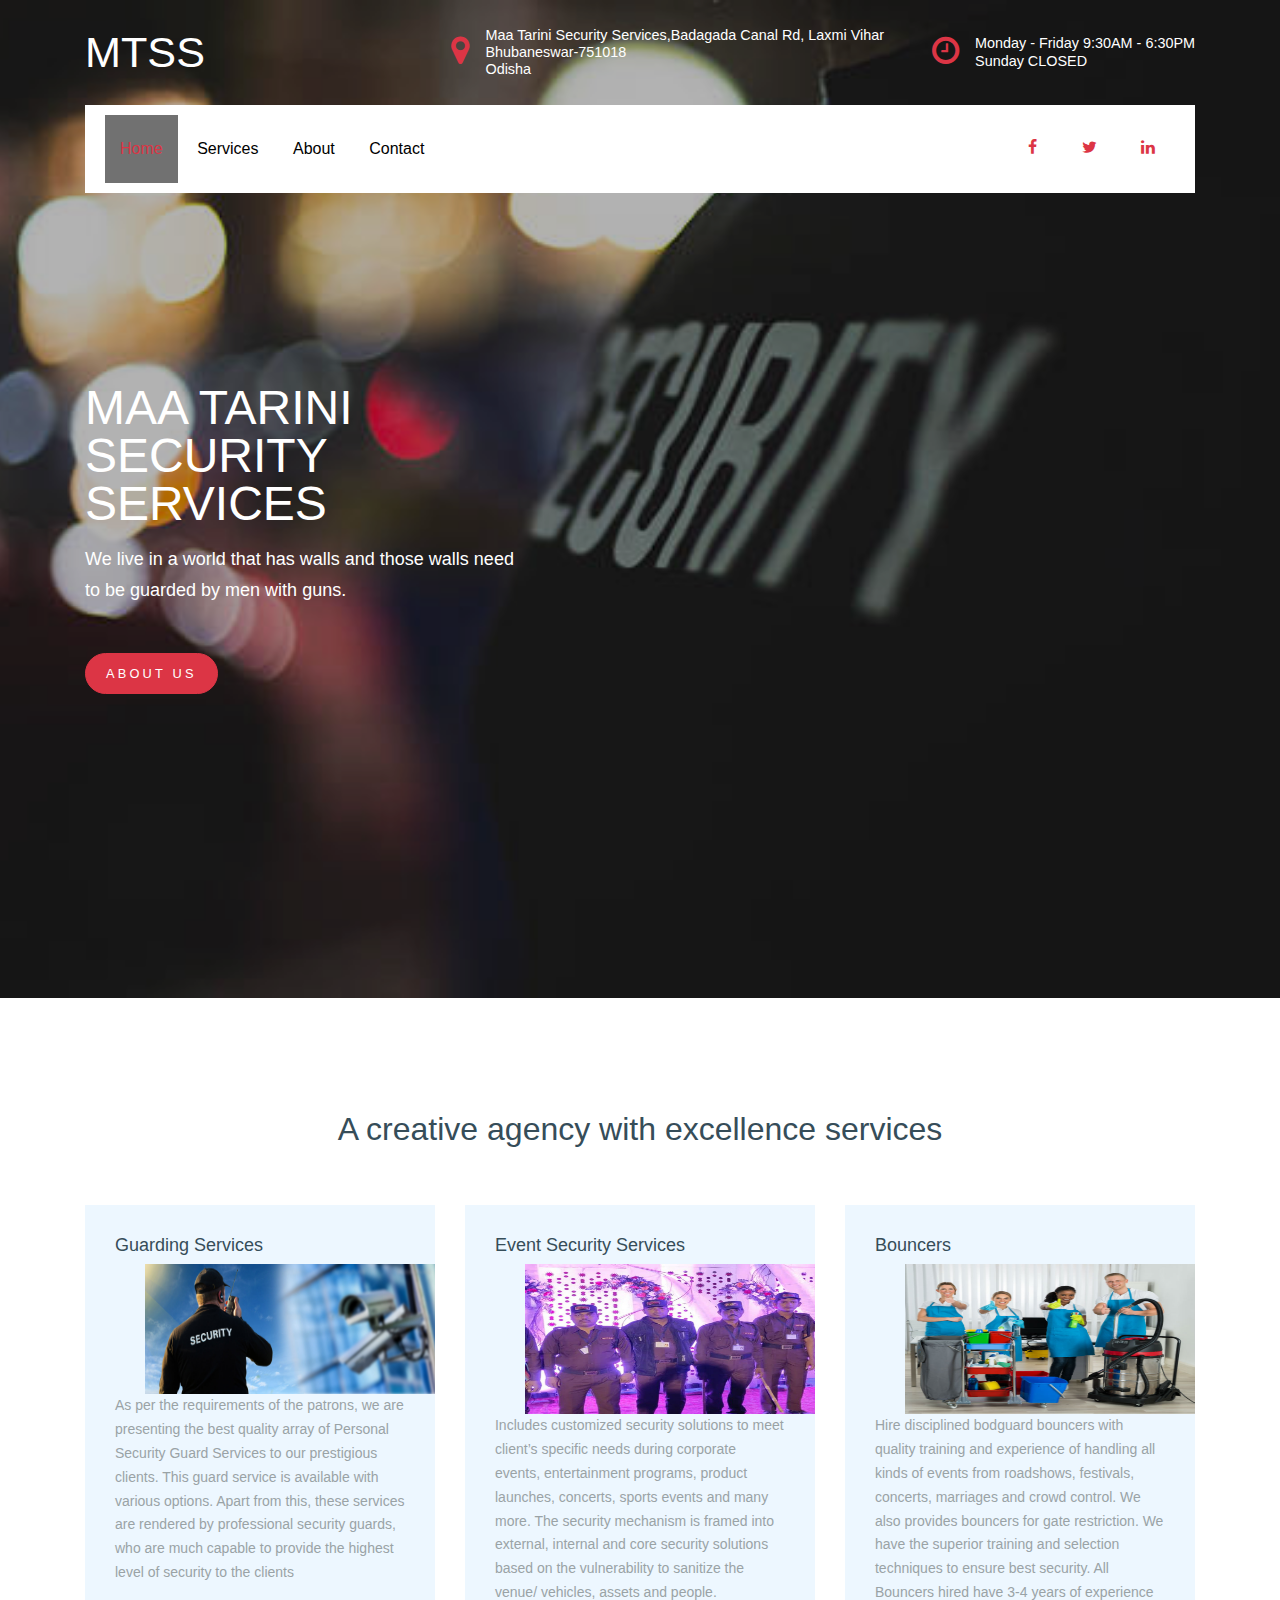
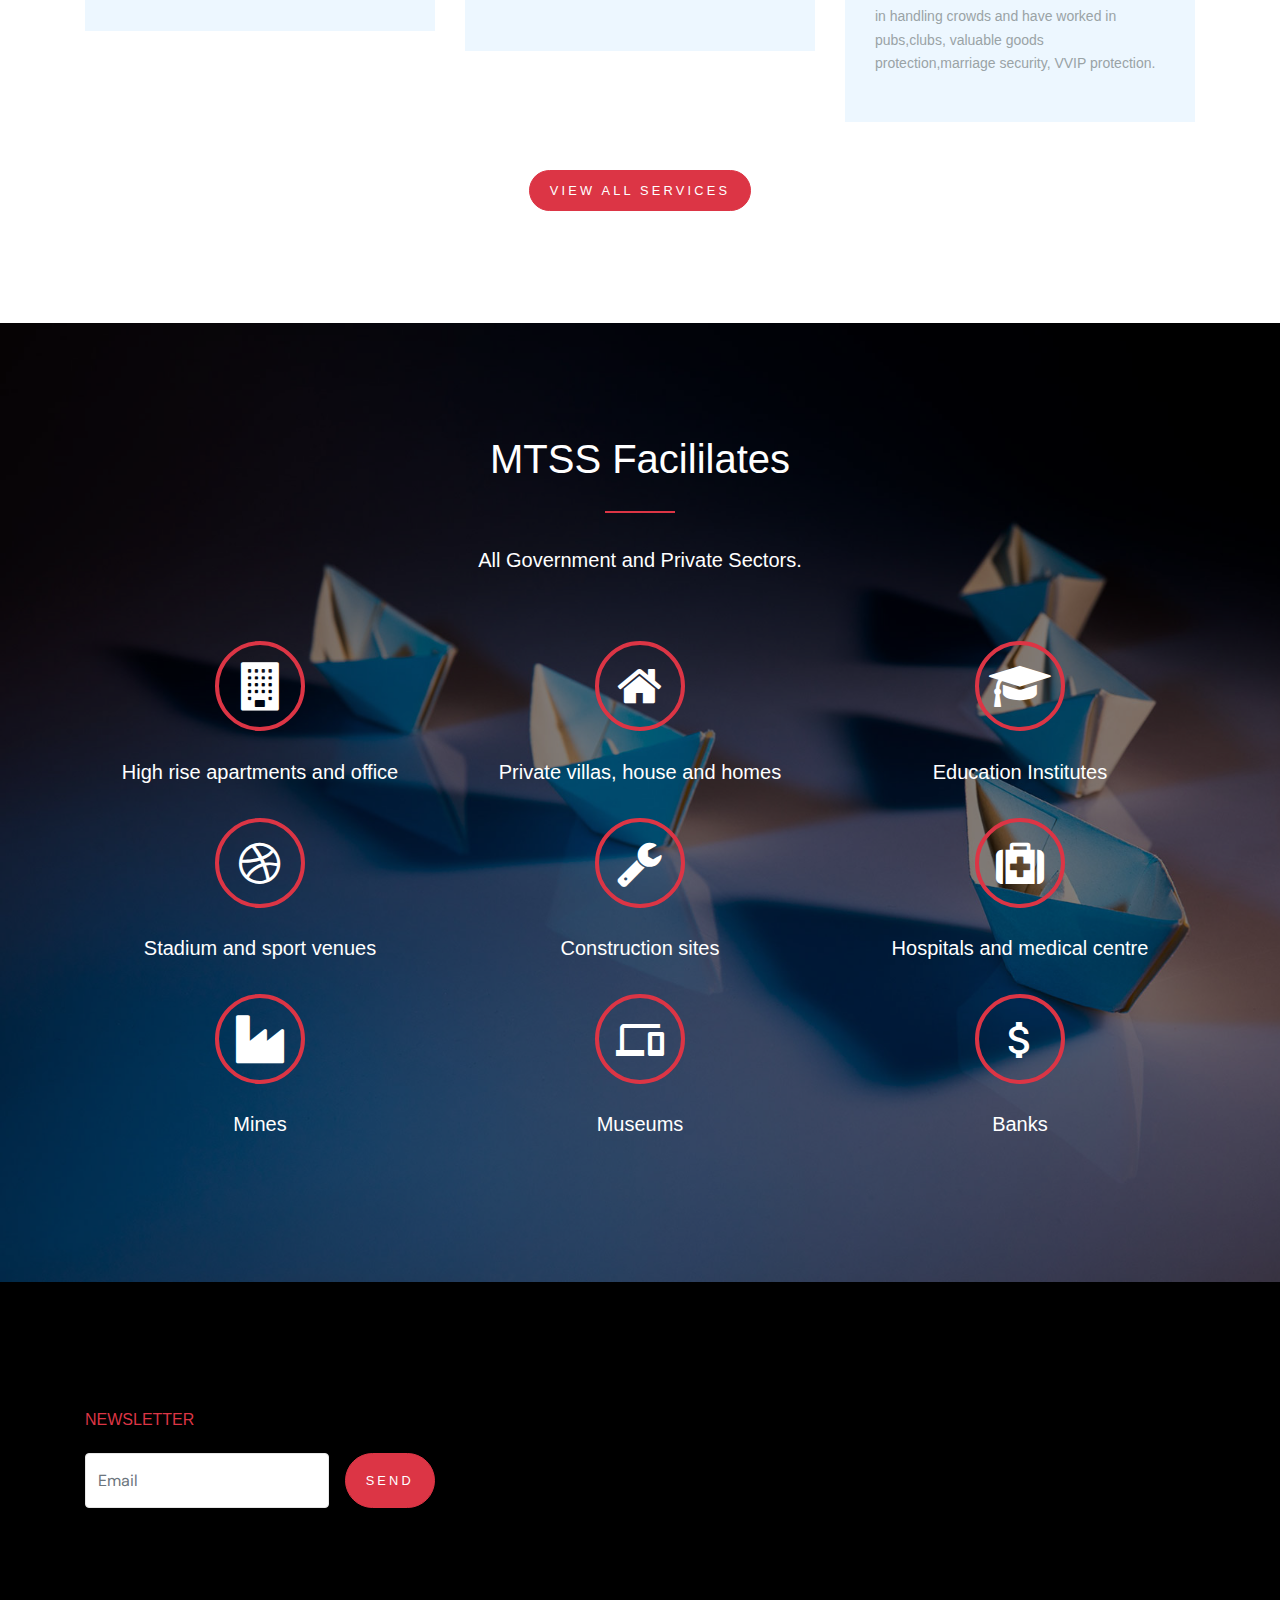
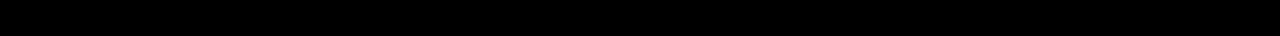
<file: index.html>
<!doctype html>
<html lang="en">

  <head>
    <title>MTSS GROUPS</title>
    <meta charset="utf-8">
    <meta name="viewport" content="width=device-width, initial-scale=1, shrink-to-fit=no">

    <link href="https://fonts.googleapis.com/css?family=DM+Sans:300,400,700&display=swap" rel="stylesheet">

    <link rel="stylesheet" href="fonts/icomoon/style.css">

    <link rel="stylesheet" href="css/bootstrap.min.css">
    <link rel="stylesheet" href="css/bootstrap-datepicker.css">
    <link rel="stylesheet" href="css/jquery.fancybox.min.css">
    <link rel="stylesheet" href="css/owl.carousel.min.css">
    <link rel="stylesheet" href="css/owl.theme.default.min.css">
    <link rel="stylesheet" href="fonts/flaticon/font/flaticon.css">
    <link rel="stylesheet" href="css/aos.css">

    <!-- MAIN CSS -->
    <link rel="stylesheet" href="css/style.css">

  </head>

  <body data-spy="scroll" data-target=".site-navbar-target" data-offset="300">

    
    <div class="site-wrap" id="home-section">

      <div class="site-mobile-menu site-navbar-target">
        <div class="site-mobile-menu-header">
          <div class="site-mobile-menu-close mt-3">
            <span class="icon-close2 js-menu-toggle"></span>
          </div>
        </div>
        <div class="site-mobile-menu-body"></div>
      </div>



      <header class="site-navbar site-navbar-target" role="banner">

        <div class="container mb-3">
          <div class="d-flex align-items-center">
            <div class="site-logo mr-auto">
              <a href="index.html">MTSS<span class="text-primary"></span></a>
            </div>
            <div class="site-quick-contact d-none d-lg-flex ml-auto ">
              <div class="d-flex site-info align-items-center mr-5">
                <span class="block-icon mr-3"><span class="icon-map-marker"></span></span>
                <span>Maa Tarini Security Services,Badagada Canal Rd, Laxmi Vihar<br> Bhubaneswar-751018 <br> Odisha</span>
              </div>
              <div class="d-flex site-info align-items-center">
                <span class="block-icon mr-3"><span class="icon-clock-o"></span></span>
                <span>Monday - Friday 9:30AM - 6:30PM <br> Sunday CLOSED</span>
              </div>
              
            </div>
          </div>
        </div>


        <div class="container">
          <div class="menu-wrap d-flex align-items-center">
            <span class="d-inline-block d-lg-none"><a href="#" class="text-black site-menu-toggle js-menu-toggle py-5"><span class="icon-menu h3 text-black"></span></a></span>

              

              <nav class="site-navigation text-left mr-auto d-none d-lg-block" role="navigation">
                <ul class="site-menu main-menu js-clone-nav mr-auto ">
                  <li class="active"><a href="index.html" class="nav-link">Home</a></li>
                  <li><a href="services.html" class="nav-link">Services</a></li>
                  <!-- <li><a href="projects.html" class="nav-link">Careers</a></li> -->
                  <li><a href="about.html" class="nav-link">About</a></li>
                  <!-- <li><a href="about.html" class="nav-link">Gallery</a></li> -->
                  <li><a href="contact.html" class="nav-link">Contact</a></li>
                </ul>
              </nav>

              <div class="top-social ml-auto">
                <a href="https://www.facebook.com/"><span class="icon-facebook"></span></a>
                <a href="https://www.instagram.com/"><span class="icon-twitter"></span></a>
                <a href="https://in.linkedin.com/"><span class="icon-linkedin"></span></a>
              </div>
          </div>
        </div>

       

      </header>

    <div class="ftco-blocks-cover-1">
      <div class="site-section-cover overlay" data-stellar-background-ratio="0.5" style="background-image: url('images/hero_1.jpg')">
        <div class="container">
          <div class="row align-items-center ">
            <div class="col-md-5 mt-5 pt-5">
              <h1 class="mb-3">MAA TARINI SECURITY SERVICES</h1>
              <p>We live in a world that has walls and those walls need to be guarded by men with guns.</p>
              <p class="mt-5"><a href="about.html" class="btn btn-primary">About Us</a></p>
            </div>
            
          </div>
        </div>
      </div>
    </div>
    
    <div class="site-section">
      <div class="container">
        <div class="row justify-content-center text-center">
          <div class="col-md-7 mb-5">
          
            <h2>A creative agency with excellence services</h2>
          </div>
        </div>
        <div class="row">
          <div class="col-md-6 col-lg-4 mb-4 mb-lg-0">
            <div class="feature-1">
             
              <h3>Guarding Services</h3>
              <img src="images/1.jpg" height="130px" width="290px">
              <p>As per the requirements of the patrons, we are presenting the best quality array of Personal Security Guard Services to our prestigious clients. This guard service is available with various options. Apart from this, these services are rendered by professional security guards, who are much capable to provide the highest level of security to the clients</p>
            </div>
          </div>
          <div class="col-md-6 col-lg-4 mb-4 mb-lg-0">
            <div class="feature-1">
             
              <h3>Event Security Services</h3>
               <img src="images/2.jpg" height="150px" width="290px">
              <p>Includes customized security solutions to meet client’s specific needs during corporate events, entertainment programs, product launches, concerts, sports events and many more. The security mechanism is framed into external, internal and core security solutions based on the vulnerability to sanitize the venue/ vehicles, assets and people.</p>
            </div>
          </div>
          <div class="col-md-6 col-lg-4 mb-4 mb-lg-0">
            <div class="feature-1">
              <h3>Bouncers</h3>
              <img src="images/4.jpg" height="150px" width="290px" >
              <p>Hire disciplined bodguard bouncers with quality training and experience of handling all kinds of events from roadshows, festivals, concerts, marriages and crowd control. We also provides bouncers for gate restriction. We have the superior training and selection techniques to ensure best security. All Bouncers hired have 3-4 years of experience in handling crowds and have worked in pubs,clubs, valuable goods protection,marriage security, VVIP protection.</p>
            </div>
          </div>
        </div>
        <div class="row mt-5">
          <div class="col-lg-12 text-center">
            <a href="services.html" class="btn btn-primary">View All Services</a>
          </div>
        </div>
      </div>
    </div>





    


    

    <div class="site-section section-3" data-stellar-background-ratio="0.5" style="background-image: url('images/hero_2.jpg');">
      <div class="container">
        <div class="row justify-content-center text-center">
          <div class="col-7 text-center mb-5">
            <h2 class="text-white section-heading primary-color-icon text-center">MTSS Facililates</h2>
            <p class="lead text-white">All Government and Private Sectors.</p>
          </div>
        </div>
        <div class="row">
          <div class="col-lg-4 col-md-6 mb-4">
            <div class="service-1">
              <span class="service-1-icon">
                <span class="icon-building"></span>
              </span>
              <div class="service-1-contents">
                <h3>High rise apartments and office</h3>
              </div>
            </div>
          </div>
          <div class="col-lg-4 col-md-6 mb-4">
            <div class="service-1">
              <span class="service-1-icon">
                <span class="icon-home"></span>
              </span>
              <div class="service-1-contents">
                <h3>Private villas, house and homes </h3>
                
              </div>
            </div>
          </div>
          <div class="col-lg-4 col-md-6 mb-4">
            <div class="service-1">
              <span class="service-1-icon">
                <span class="icon-graduation-cap"></span>
              </span>
              <div class="service-1-contents">
                <h3>Education Institutes</h3>
                
              </div>
            </div>
          </div>

          <div class="col-lg-4 col-md-6 mb-4">
            <div class="service-1">
              <span class="service-1-icon">
                <span class="icon-dribbble"></span>
              </span>
              <div class="service-1-contents">
                <h3>Stadium and sport venues</h3>
              </div>
            </div>
          </div>
          <div class="col-lg-4 col-md-6 mb-4">
            <div class="service-1">
              <span class="service-1-icon">
                <span class="icon-wrench"></span>
              </span>
              <div class="service-1-contents">
                <h3>Construction sites</h3>
                
              </div>
            </div>
          </div>
          <div class="col-lg-4 col-md-6 mb-4">
            <div class="service-1">
              <span class="service-1-icon">
                <span class="icon-medkit"></span>
              </span>
              <div class="service-1-contents">
                <h3>Hospitals and medical centre</h3>
              </div>
            </div>
          </div>
             <div class="col-lg-4 col-md-6 mb-4">
            <div class="service-1">
              <span class="service-1-icon">
                <span class="icon-industry"></span>
              </span>
              <div class="service-1-contents">
                <h3>Mines</h3>
               </div>
            </div>
          </div>
            <div class="col-lg-4 col-md-6 mb-4">
            <div class="service-1">
              <span class="service-1-icon">
                <span class="icon-phonelink"></span>
              </span>
              <div class="service-1-contents">
                <h3>Museums</h3>
               </div>
            </div>
          </div>
 <div class="col-lg-4 col-md-6 mb-4">
            <div class="service-1">
              <span class="service-1-icon">
                <span class="icon-attach_money"></span>
              </span>
              <div class="service-1-contents">
                <h3>Banks</h3>
               </div>
            </div>
          </div>

        </div>
      </div>
    </div>


    
    
    

    

    

    <footer class="site-footer">
      <div class="container">
        <div class="row">
          <div class="col-lg-4">              

                <h2 class="footer-heading mb-4">Newsletter</h2>
                <form action="#" class="d-flex" class="subscribe">
                  <input type="text" class="form-control mr-3" placeholder="Email">
                  <input type="submit" value="Send" class="btn btn-primary">
                </form>
          </div>
      
        </div>
  
      </div>
    </footer>

    </div>

    <script src="js/jquery-3.3.1.min.js"></script>
    <script src="js/jquery-migrate-3.0.0.js"></script>
    <script src="js/popper.min.js"></script>
    <script src="js/bootstrap.min.js"></script>
    <script src="js/owl.carousel.min.js"></script>
    <script src="js/jquery.sticky.js"></script>
    <script src="js/jquery.waypoints.min.js"></script>
    <script src="js/jquery.animateNumber.min.js"></script>
    <script src="js/jquery.fancybox.min.js"></script>
    <script src="js/jquery.stellar.min.js"></script>
    <script src="js/jquery.easing.1.3.js"></script>
    <script src="js/bootstrap-datepicker.min.js"></script>
    <script src="js/aos.js"></script>

    <script src="js/main.js"></script>

  </body>

</html>
</file>
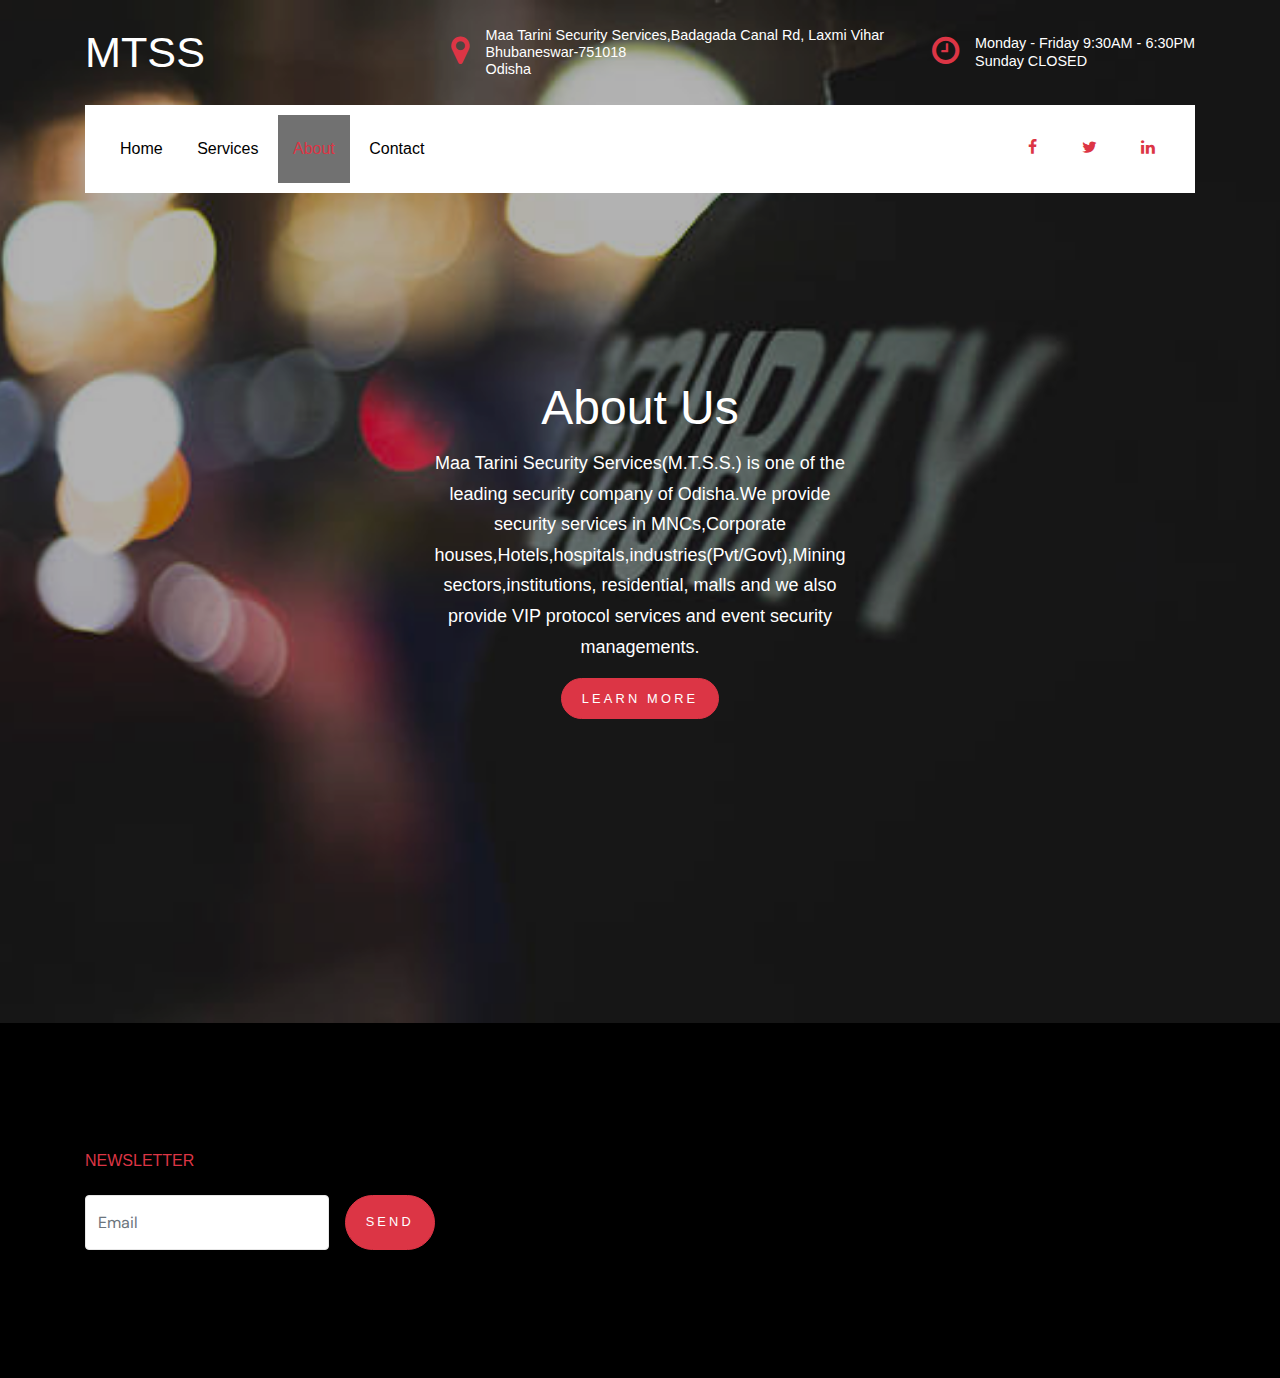
<file: about.html>
<!doctype html>
<html lang="en">

  <head>
    <title>MTSS GROUPS</title>
    <meta charset="utf-8">
    <meta name="viewport" content="width=device-width, initial-scale=1, shrink-to-fit=no">

    <link href="https://fonts.googleapis.com/css?family=DM+Sans:300,400,700&display=swap" rel="stylesheet">

    <link rel="stylesheet" href="fonts/icomoon/style.css">

    <link rel="stylesheet" href="css/bootstrap.min.css">
    <link rel="stylesheet" href="css/bootstrap-datepicker.css">
    <link rel="stylesheet" href="css/jquery.fancybox.min.css">
    <link rel="stylesheet" href="css/owl.carousel.min.css">
    <link rel="stylesheet" href="css/owl.theme.default.min.css">
    <link rel="stylesheet" href="fonts/flaticon/font/flaticon.css">
    <link rel="stylesheet" href="css/aos.css">

    <!-- MAIN CSS -->
    <link rel="stylesheet" href="css/style.css">

  </head>

  <body data-spy="scroll" data-target=".site-navbar-target" data-offset="300">

    
    <div class="site-wrap" id="home-section">

      <div class="site-mobile-menu site-navbar-target">
        <div class="site-mobile-menu-header">
          <div class="site-mobile-menu-close mt-3">
            <span class="icon-close2 js-menu-toggle"></span>
          </div>
        </div>
        <div class="site-mobile-menu-body"></div>
      </div>



      <header class="site-navbar site-navbar-target" role="banner">

        <div class="container mb-3">
          <div class="d-flex align-items-center">
            <div class="site-logo mr-auto">
              <a href="index.html">MTSS<span class="text-primary"></span></a>
            </div>
            <div class="site-quick-contact d-none d-lg-flex ml-auto ">
              <div class="d-flex site-info align-items-center mr-5">
                <span class="block-icon mr-3"><span class="icon-map-marker"></span></span>
                <span>Maa Tarini Security Services,Badagada Canal Rd, Laxmi Vihar<br> Bhubaneswar-751018 <br> Odisha</span>
              </div>
              <div class="d-flex site-info align-items-center">
                <span class="block-icon mr-3"><span class="icon-clock-o"></span></span>
                <span>Monday - Friday 9:30AM - 6:30PM <br> Sunday CLOSED</span>
              </div>
              
            </div>
          </div>
        </div>


        <div class="container">
          <div class="menu-wrap d-flex align-items-center">
            <span class="d-inline-block d-lg-none"><a href="#" class="text-black site-menu-toggle js-menu-toggle py-5"><span class="icon-menu h3 text-black"></span></a></span>

              

            <nav class="site-navigation text-left mr-auto d-none d-lg-block" role="navigation">
                <ul class="site-menu main-menu js-clone-nav mr-auto ">
                  <li ><a href="index.html" class="nav-link">Home</a></li>
                  <li><a href="services.html" class="nav-link">Services</a></li>
                  <!-- <li><a href="projects.html" class="nav-link">Careers</a></li> -->
                  <li class="active"><a href="about.html" class="nav-link">About</a></li>
                  <!-- <li><a href="about.html" class="nav-link">Gallery</a></li> -->
                  <li><a href="contact.html" class="nav-link">Contact</a></li>
                </ul>
              </nav>

               <div class="top-social ml-auto">
                <a href="https://www.facebook.com/"><span class="icon-facebook"></span></a>
                <a href="https://www.instagram.com/"><span class="icon-twitter"></span></a>
                <a href="https://in.linkedin.com/"><span class="icon-linkedin"></span></a>
              </div>
          </div>
        </div>

       

      </header>

    

    <div class="ftco-blocks-cover-1">
      <div class="site-section-cover overlay" data-stellar-background-ratio="0.5" style="background-image: url('images/hero_1.jpg')">
        <div class="container">
          <div class="row align-items-center justify-content-center text-center">
            <div class="col-md-5 mt-5 pt-5">
              <h1 class="mb-3">About Us</h1>
              <p>Maa Tarini Security Services(M.T.S.S.) is one of the leading security company of Odisha.We provide security services  in MNCs,Corporate houses,Hotels,hospitals,industries(Pvt/Govt),Mining sectors,institutions, residential, malls and we also provide VIP protocol services and event security managements.</p>
              <p><a href="learn.html" class="btn btn-primary">Learn More</a></p>
            </div>
          </div>
        </div>
      </div>
    </div>


   <footer class="site-footer">
      <div class="container">
        <div class="row">
          <div class="col-lg-4">              

                <h2 class="footer-heading mb-4">Newsletter</h2>
                <form action="#" class="d-flex" class="subscribe">
                  <input type="text" class="form-control mr-3" placeholder="Email">
                  <input type="submit" value="Send" class="btn btn-primary">
                </form>
          </div>
      
        </div>
  
      </div>
    </footer>

    </div>

    <script src="js/jquery-3.3.1.min.js"></script>
    <script src="js/jquery-migrate-3.0.0.js"></script>
    <script src="js/popper.min.js"></script>
    <script src="js/bootstrap.min.js"></script>
    <script src="js/owl.carousel.min.js"></script>
    <script src="js/jquery.sticky.js"></script>
    <script src="js/jquery.waypoints.min.js"></script>
    <script src="js/jquery.animateNumber.min.js"></script>
    <script src="js/jquery.fancybox.min.js"></script>
    <script src="js/jquery.stellar.min.js"></script>
    <script src="js/jquery.easing.1.3.js"></script>
    <script src="js/bootstrap-datepicker.min.js"></script>
    <script src="js/aos.js"></script>

    <script src="js/main.js"></script>

  </body>

</html>
</file>
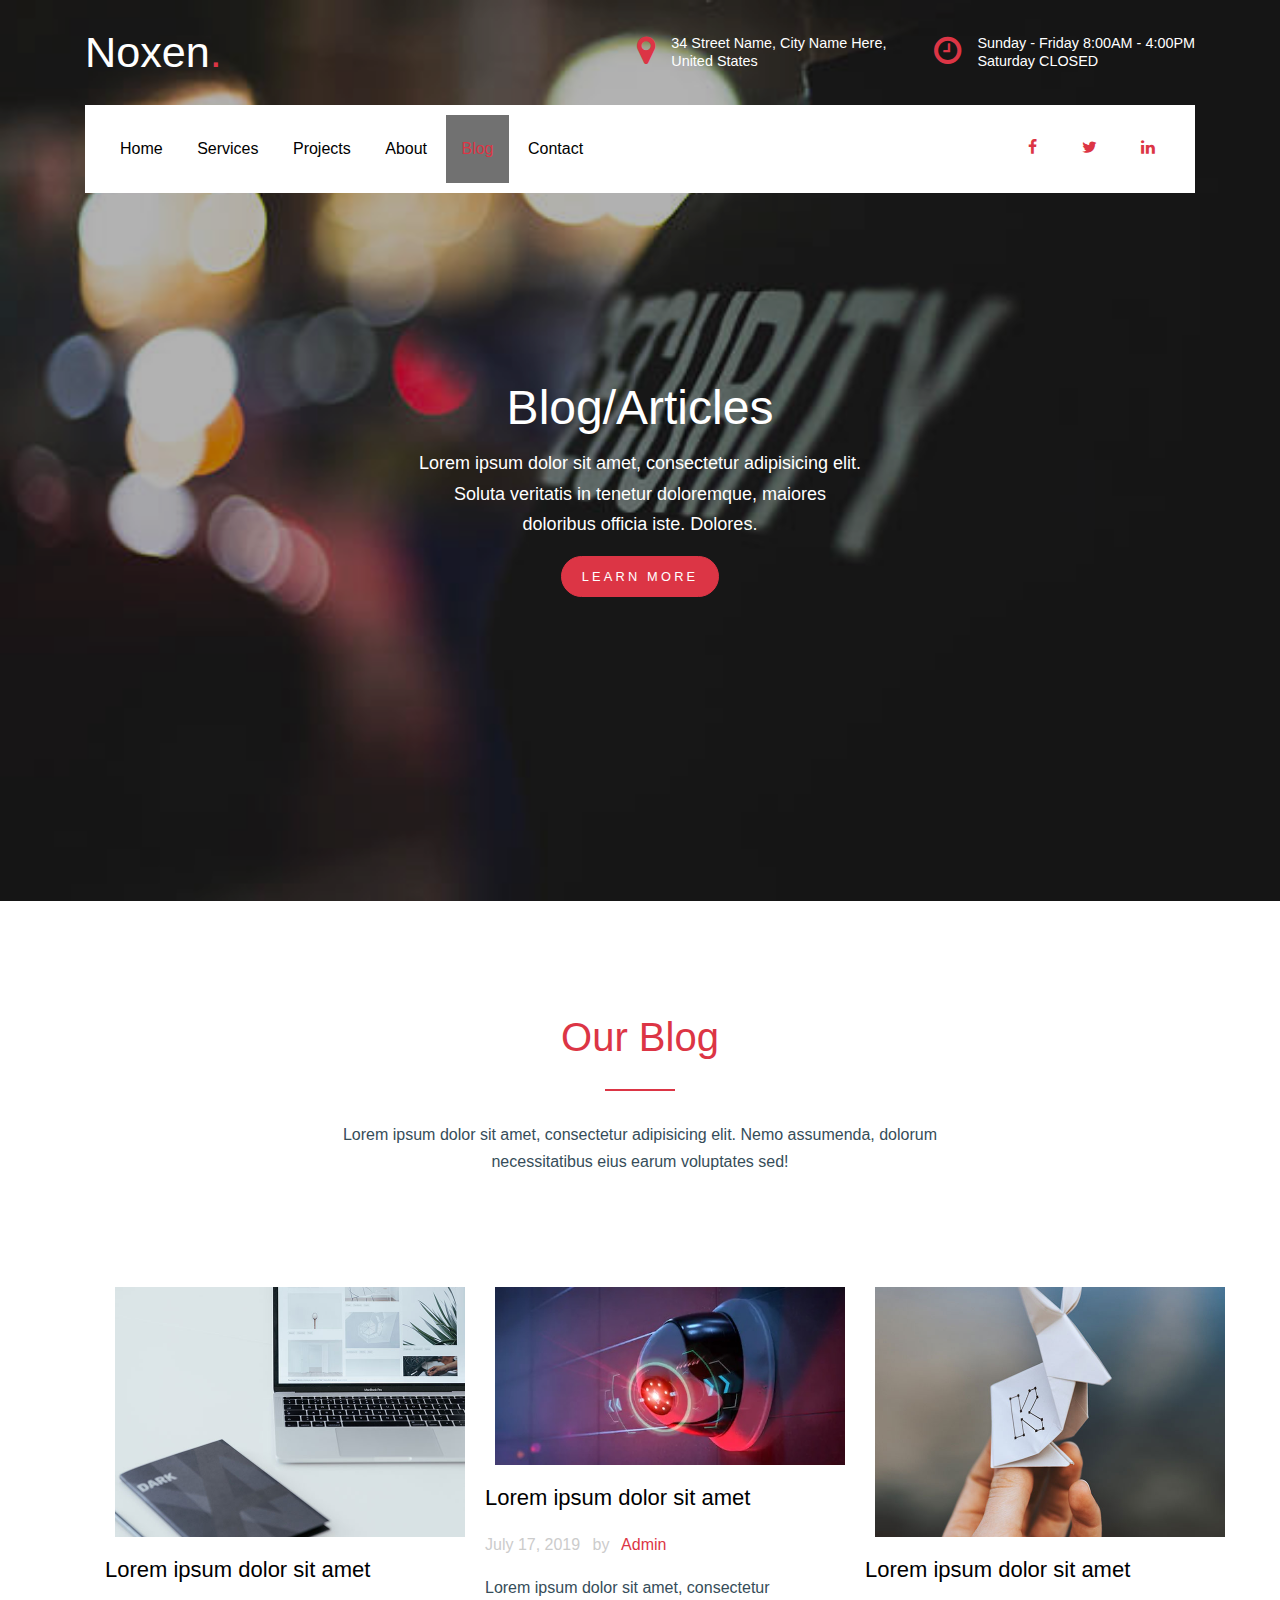
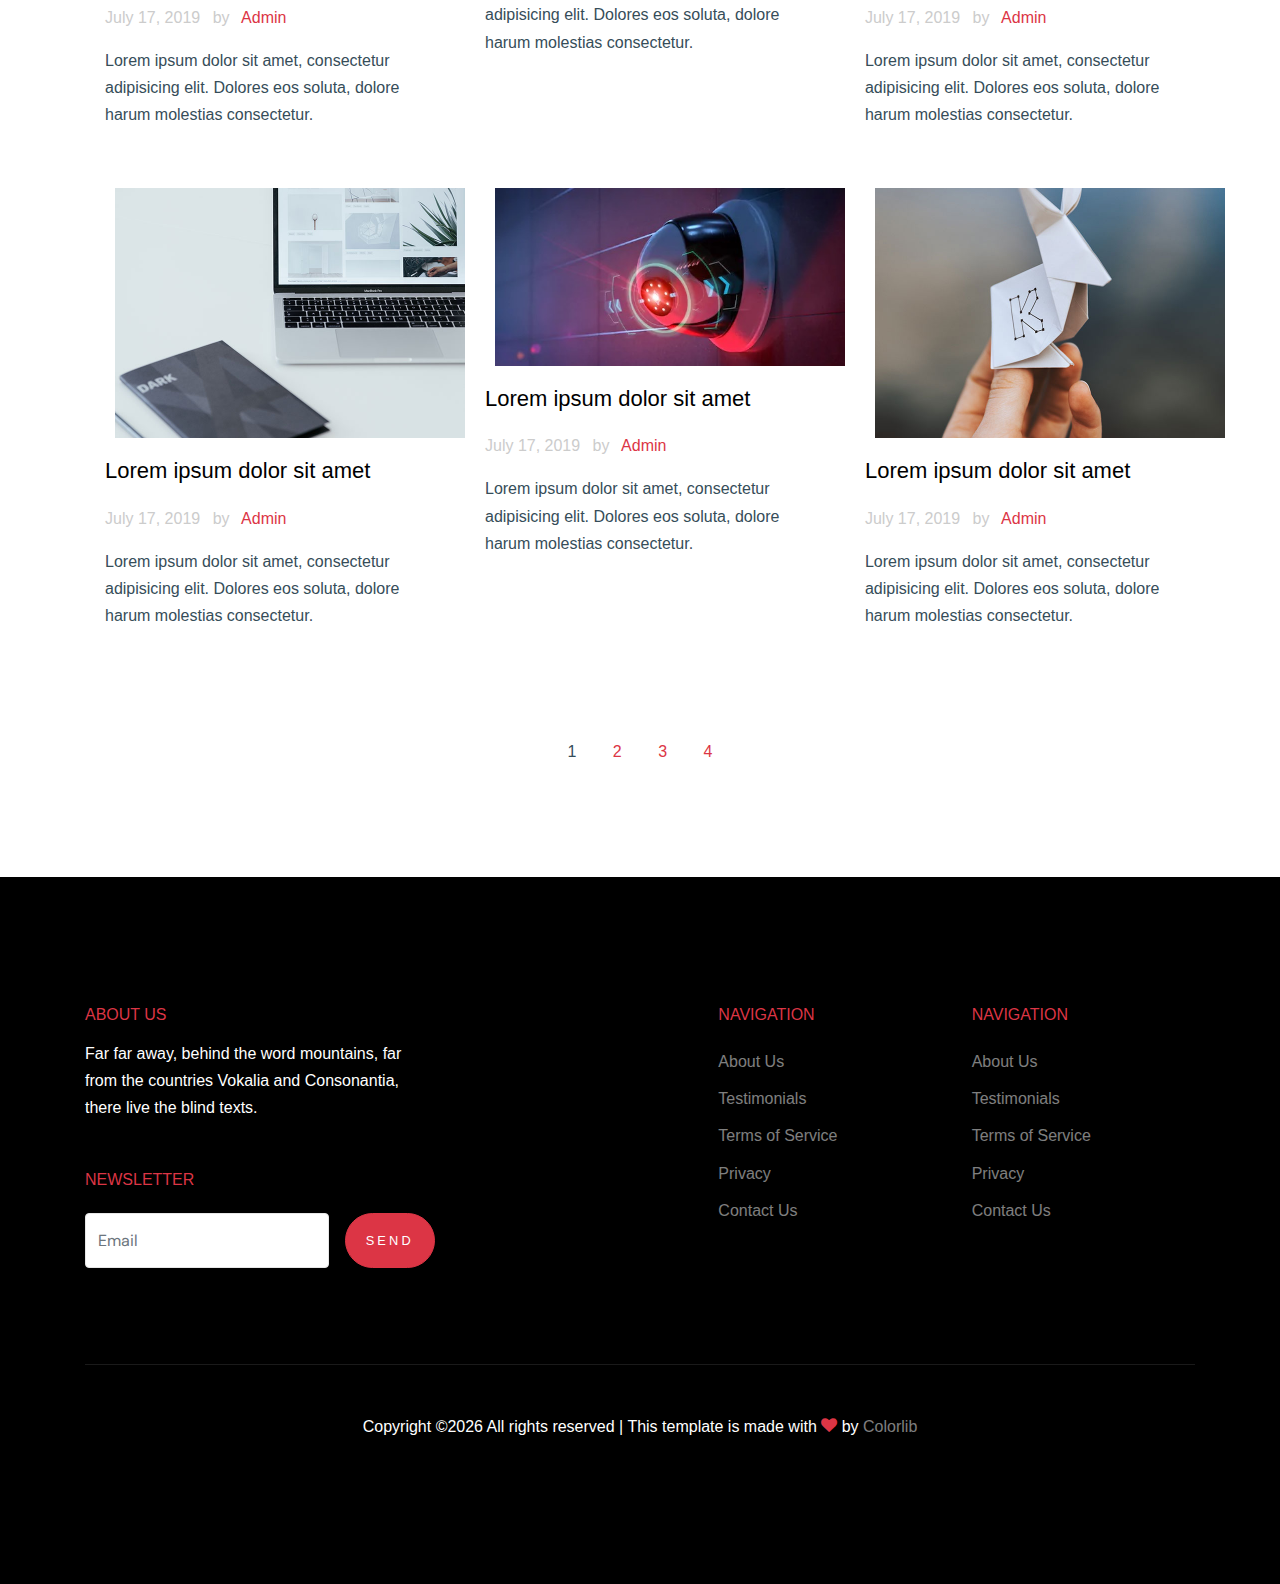
<file: blog.html>
<!doctype html>
<html lang="en">

  <head>
    <title>Noxen &mdash; Website Template by Colorlib</title>
    <meta charset="utf-8">
    <meta name="viewport" content="width=device-width, initial-scale=1, shrink-to-fit=no">

    <link href="https://fonts.googleapis.com/css?family=DM+Sans:300,400,700&display=swap" rel="stylesheet">

    <link rel="stylesheet" href="fonts/icomoon/style.css">

    <link rel="stylesheet" href="css/bootstrap.min.css">
    <link rel="stylesheet" href="css/bootstrap-datepicker.css">
    <link rel="stylesheet" href="css/jquery.fancybox.min.css">
    <link rel="stylesheet" href="css/owl.carousel.min.css">
    <link rel="stylesheet" href="css/owl.theme.default.min.css">
    <link rel="stylesheet" href="fonts/flaticon/font/flaticon.css">
    <link rel="stylesheet" href="css/aos.css">

    <!-- MAIN CSS -->
    <link rel="stylesheet" href="css/style.css">

  </head>

  <body data-spy="scroll" data-target=".site-navbar-target" data-offset="300">

    
    <div class="site-wrap" id="home-section">

      <div class="site-mobile-menu site-navbar-target">
        <div class="site-mobile-menu-header">
          <div class="site-mobile-menu-close mt-3">
            <span class="icon-close2 js-menu-toggle"></span>
          </div>
        </div>
        <div class="site-mobile-menu-body"></div>
      </div>



      <header class="site-navbar site-navbar-target" role="banner">

        <div class="container mb-3">
          <div class="d-flex align-items-center">
            <div class="site-logo mr-auto">
              <a href="index.html">Noxen<span class="text-primary">.</span></a>
            </div>
            <div class="site-quick-contact d-none d-lg-flex ml-auto ">
              <div class="d-flex site-info align-items-center mr-5">
                <span class="block-icon mr-3"><span class="icon-map-marker"></span></span>
                <span>34 Street Name, City Name Here, <br> United States</span>
              </div>
              <div class="d-flex site-info align-items-center">
                <span class="block-icon mr-3"><span class="icon-clock-o"></span></span>
                <span>Sunday - Friday 8:00AM - 4:00PM <br> Saturday CLOSED</span>
              </div>
              
            </div>
          </div>
        </div>


        <div class="container">
          <div class="menu-wrap d-flex align-items-center">
            <span class="d-inline-block d-lg-none"><a href="#" class="text-black site-menu-toggle js-menu-toggle py-5"><span class="icon-menu h3 text-black"></span></a></span>

              

              <nav class="site-navigation text-left mr-auto d-none d-lg-block" role="navigation">
                <ul class="site-menu main-menu js-clone-nav mr-auto ">
                  <li><a href="index.html" class="nav-link">Home</a></li>
                  <li><a href="services.html" class="nav-link">Services</a></li>
                  <li><a href="projects.html" class="nav-link">Projects</a></li>
                  <li><a href="about.html" class="nav-link">About</a></li>
                  <li class="active"><a href="blog.html" class="nav-link">Blog</a></li>
                  <li><a href="contact.html" class="nav-link">Contact</a></li>
                </ul>
              </nav>

              <div class="top-social ml-auto">
                <a href="#"><span class="icon-facebook"></span></a>
                <a href="#"><span class="icon-twitter"></span></a>
                <a href="#"><span class="icon-linkedin"></span></a>
              </div>
          </div>
        </div>

       

      </header>

    

    <div class="ftco-blocks-cover-1">
      <div class="site-section-cover overlay" data-stellar-background-ratio="0.5" style="background-image: url('images/hero_1.jpg')">
        <div class="container">
          <div class="row align-items-center justify-content-center text-center">
            <div class="col-md-5 mt-5 pt-5">
              <h1 class="mb-3">Blog/Articles</h1>
              <p>Lorem ipsum dolor sit amet, consectetur adipisicing elit. Soluta veritatis in tenetur doloremque, maiores doloribus officia iste. Dolores.</p>
              <p><a href="#" class="btn btn-primary">Learn More</a></p>
            </div>
          </div>
        </div>
      </div>
    </div>


    <div class="site-section bg-white">
      <div class="container">
        <div class="row justify-content-center text-center mb-5">
          <div class="col-7 text-center mb-5">
            <h2 class="section-heading text-center">Our Blog</h2>
            <p>Lorem ipsum dolor sit amet, consectetur adipisicing elit. Nemo assumenda, dolorum necessitatibus eius earum voluptates sed!</p>
          </div>
        </div>

        <div class="row">
          <div class="col-lg-4 col-md-6 mb-4">
            <div class="post-entry-1 h-100">
              <a href="single.html">
                <img src="images/img_1.jpg" alt="Image"
                 class="img-fluid">
              </a>
              <div class="post-entry-1-contents">
                
                <h2><a href="single.html">Lorem ipsum dolor sit amet</a></h2>
                <span class="meta d-inline-block mb-3">July 17, 2019 <span class="mx-2">by</span> <a href="#">Admin</a></span>
                <p>Lorem ipsum dolor sit amet, consectetur adipisicing elit. Dolores eos soluta, dolore harum molestias consectetur.</p>
              </div>
            </div>
          </div>
          <div class="col-lg-4 col-md-6 mb-4">
            <div class="post-entry-1 h-100">
              <a href="single.html">
                <img src="images/img_2.jpg" alt="Image"
                 class="img-fluid">
              </a>
              <div class="post-entry-1-contents">
                
                <h2><a href="single.html">Lorem ipsum dolor sit amet</a></h2>
                <span class="meta d-inline-block mb-3">July 17, 2019 <span class="mx-2">by</span> <a href="#">Admin</a></span>
                <p>Lorem ipsum dolor sit amet, consectetur adipisicing elit. Dolores eos soluta, dolore harum molestias consectetur.</p>
              </div>
            </div>
          </div>

          <div class="col-lg-4 col-md-6 mb-4">
            <div class="post-entry-1 h-100">
              <a href="single.html">
                <img src="images/img_3.jpg" alt="Image"
                 class="img-fluid">
              </a>
              <div class="post-entry-1-contents">
                
                <h2><a href="single.html">Lorem ipsum dolor sit amet</a></h2>
                <span class="meta d-inline-block mb-3">July 17, 2019 <span class="mx-2">by</span> <a href="#">Admin</a></span>
                <p>Lorem ipsum dolor sit amet, consectetur adipisicing elit. Dolores eos soluta, dolore harum molestias consectetur.</p>
              </div>
            </div>
          </div>


          <div class="col-lg-4 col-md-6 mb-4">
            <div class="post-entry-1 h-100">
              <a href="single.html">
                <img src="images/img_1.jpg" alt="Image"
                 class="img-fluid">
              </a>
              <div class="post-entry-1-contents">
                
                <h2><a href="single.html">Lorem ipsum dolor sit amet</a></h2>
                <span class="meta d-inline-block mb-3">July 17, 2019 <span class="mx-2">by</span> <a href="#">Admin</a></span>
                <p>Lorem ipsum dolor sit amet, consectetur adipisicing elit. Dolores eos soluta, dolore harum molestias consectetur.</p>
              </div>
            </div>
          </div>
          <div class="col-lg-4 col-md-6 mb-4">
            <div class="post-entry-1 h-100">
              <a href="single.html">
                <img src="images/img_2.jpg" alt="Image"
                 class="img-fluid">
              </a>
              <div class="post-entry-1-contents">
                
                <h2><a href="single.html">Lorem ipsum dolor sit amet</a></h2>
                <span class="meta d-inline-block mb-3">July 17, 2019 <span class="mx-2">by</span> <a href="#">Admin</a></span>
                <p>Lorem ipsum dolor sit amet, consectetur adipisicing elit. Dolores eos soluta, dolore harum molestias consectetur.</p>
              </div>
            </div>
          </div>

          <div class="col-lg-4 col-md-6 mb-4">
            <div class="post-entry-1 h-100">
              <a href="single.html">
                <img src="images/img_3.jpg" alt="Image"
                 class="img-fluid">
              </a>
              <div class="post-entry-1-contents">
                
                <h2><a href="single.html">Lorem ipsum dolor sit amet</a></h2>
                <span class="meta d-inline-block mb-3">July 17, 2019 <span class="mx-2">by</span> <a href="#">Admin</a></span>
                <p>Lorem ipsum dolor sit amet, consectetur adipisicing elit. Dolores eos soluta, dolore harum molestias consectetur.</p>
              </div>
            </div>
          </div>

          <div class="col-12 mt-5 text-center">
            <span class="p-3">1</span>
            <a href="#" class="p-3">2</a>
            <a href="#" class="p-3">3</a>
            <a href="#" class="p-3">4</a>
          </div>
          
        </div>
      </div>
    </div>

    <footer class="site-footer">
      <div class="container">
        <div class="row">
          <div class="col-lg-4">
            <h2 class="footer-heading mb-3">About Us</h2>
                <p class="mb-5">Far far away, behind the word mountains, far from the countries Vokalia and Consonantia, there live the blind texts. </p>

                <h2 class="footer-heading mb-4">Newsletter</h2>
                <form action="#" class="d-flex" class="subscribe">
                  <input type="text" class="form-control mr-3" placeholder="Email">
                  <input type="submit" value="Send" class="btn btn-primary">
                </form>
          </div>
          <div class="col-lg-8 ml-auto">
            <div class="row">
              <div class="col-lg-4 ml-auto">
                <h2 class="footer-heading mb-4">Navigation</h2>
                <ul class="list-unstyled">
                  <li><a href="#">About Us</a></li>
                  <li><a href="#">Testimonials</a></li>
                  <li><a href="#">Terms of Service</a></li>
                  <li><a href="#">Privacy</a></li>
                  <li><a href="#">Contact Us</a></li>
                </ul>
              </div>
              <div class="col-lg-4">
                <h2 class="footer-heading mb-4">Navigation</h2>
                <ul class="list-unstyled">
                  <li><a href="#">About Us</a></li>
                  <li><a href="#">Testimonials</a></li>
                  <li><a href="#">Terms of Service</a></li>
                  <li><a href="#">Privacy</a></li>
                  <li><a href="#">Contact Us</a></li>
                </ul>
                
              </div>

              
              
            </div>
          </div>
        </div>
        <div class="row pt-5 mt-5 text-center">
          <div class="col-md-12">
            <div class="border-top pt-5">
              <p>
            <!-- Link back to Colorlib can't be removed. Template is licensed under CC BY 3.0. -->
            Copyright &copy;<script>document.write(new Date().getFullYear());</script> All rights reserved | This template is made with <i class="icon-heart text-danger" aria-hidden="true"></i> by <a href="https://colorlib.com" target="_blank" >Colorlib</a>
            <!-- Link back to Colorlib can't be removed. Template is licensed under CC BY 3.0. -->
            </p>
            </div>
          </div>

        </div>
      </div>
    </footer>

    </div>

    <script src="js/jquery-3.3.1.min.js"></script>
    <script src="js/jquery-migrate-3.0.0.js"></script>
    <script src="js/popper.min.js"></script>
    <script src="js/bootstrap.min.js"></script>
    <script src="js/owl.carousel.min.js"></script>
    <script src="js/jquery.sticky.js"></script>
    <script src="js/jquery.waypoints.min.js"></script>
    <script src="js/jquery.animateNumber.min.js"></script>
    <script src="js/jquery.fancybox.min.js"></script>
    <script src="js/jquery.stellar.min.js"></script>
    <script src="js/jquery.easing.1.3.js"></script>
    <script src="js/bootstrap-datepicker.min.js"></script>
    <script src="js/aos.js"></script>

    <script src="js/main.js"></script>

  </body>

</html>
</file>
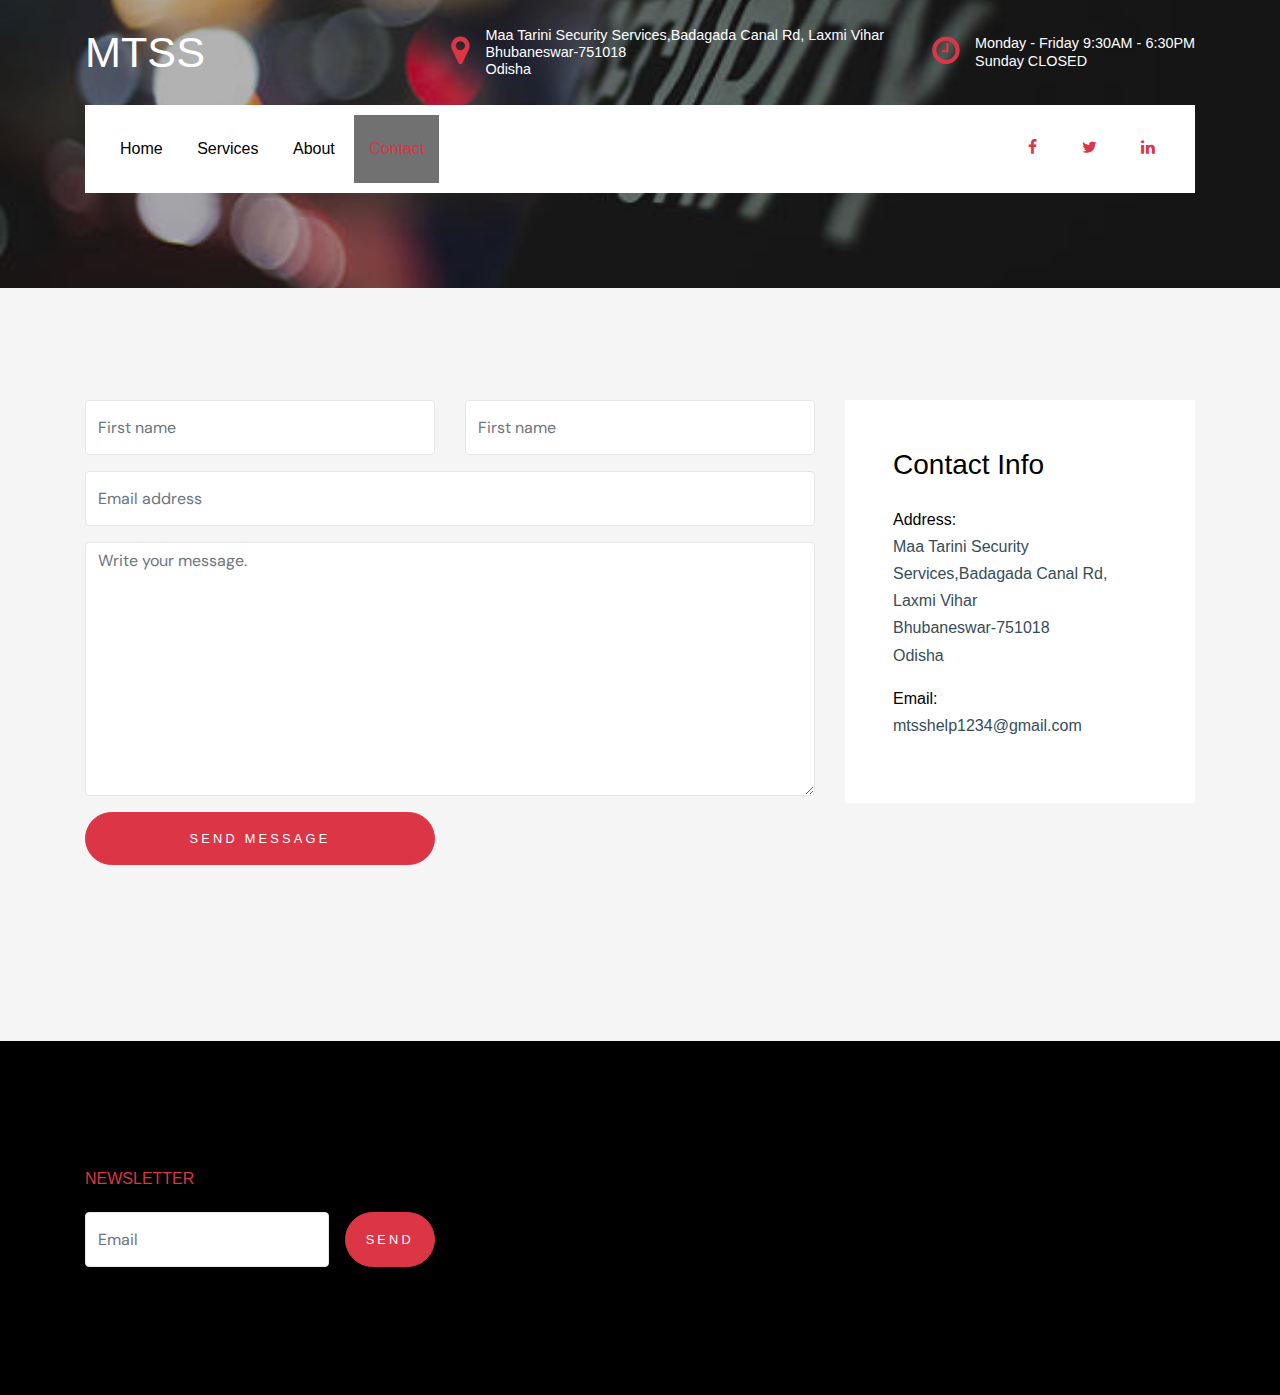
<file: contact.html>
<!doctype html>
<html lang="en">

  <head>
    <title>Noxen &mdash; Website Template by Colorlib</title>
    <meta charset="utf-8">
    <meta name="viewport" content="width=device-width, initial-scale=1, shrink-to-fit=no">

    <link href="https://fonts.googleapis.com/css?family=DM+Sans:300,400,700&display=swap" rel="stylesheet">

    <link rel="stylesheet" href="fonts/icomoon/style.css">

    <link rel="stylesheet" href="css/bootstrap.min.css">
    <link rel="stylesheet" href="css/bootstrap-datepicker.css">
    <link rel="stylesheet" href="css/jquery.fancybox.min.css">
    <link rel="stylesheet" href="css/owl.carousel.min.css">
    <link rel="stylesheet" href="css/owl.theme.default.min.css">
    <link rel="stylesheet" href="fonts/flaticon/font/flaticon.css">
    <link rel="stylesheet" href="css/aos.css">

    <!-- MAIN CSS -->
    <link rel="stylesheet" href="css/style.css">

  </head>

  <body data-spy="scroll" data-target=".site-navbar-target" data-offset="300">

    
    <div class="site-wrap" id="home-section">

      <div class="site-mobile-menu site-navbar-target">
        <div class="site-mobile-menu-header">
          <div class="site-mobile-menu-close mt-3">
            <span class="icon-close2 js-menu-toggle"></span>
          </div>
        </div>
        <div class="site-mobile-menu-body"></div>
      </div>



       <header class="site-navbar site-navbar-target" role="banner">

        <div class="container mb-3">
          <div class="d-flex align-items-center">
            <div class="site-logo mr-auto">
              <a href="index.html">MTSS<span class="text-primary"></span></a>
            </div>
            <div class="site-quick-contact d-none d-lg-flex ml-auto ">
              <div class="d-flex site-info align-items-center mr-5">
                <span class="block-icon mr-3"><span class="icon-map-marker"></span></span>
                <span>Maa Tarini Security Services,Badagada Canal Rd, Laxmi Vihar<br> Bhubaneswar-751018 <br> Odisha</span>
              </div>
              <div class="d-flex site-info align-items-center">
                <span class="block-icon mr-3"><span class="icon-clock-o"></span></span>
                <span>Monday - Friday 9:30AM - 6:30PM <br> Sunday CLOSED</span>
              </div>
              
            </div>
          </div>
        </div>


        <div class="container">
          <div class="menu-wrap d-flex align-items-center">
            <span class="d-inline-block d-lg-none"><a href="#" class="text-black site-menu-toggle js-menu-toggle py-5"><span class="icon-menu h3 text-black"></span></a></span>

              

              <nav class="site-navigation text-left mr-auto d-none d-lg-block" role="navigation">
                <ul class="site-menu main-menu js-clone-nav mr-auto ">
                  <li ><a href="index.html" class="nav-link">Home</a></li>
                  <li><a href="services.html" class="nav-link">Services</a></li>
                  <!-- <li><a href="projects.html" class="nav-link">Careers</a></li> -->
                  <li><a href="about.html" class="nav-link">About</a></li>
                  <!-- <li><a href="about.html" class="nav-link">Gallery</a></li> -->
                  <li class="active"><a href="contact.html" class="nav-link">Contact</a></li>
                </ul>
              </nav>

              <div class="top-social ml-auto">
                <a href="https://www.facebook.com/"><span class="icon-facebook"></span></a>
                <a href="https://www.instagram.com/"><span class="icon-twitter"></span></a>
                <a href="https://in.linkedin.com/"><span class="icon-linkedin"></span></a>
              </div>
          </div>
        </div>

       

      </header>
    

    <div class="ftco-blocks-cover-1">
      <div class="site-section-cover overlay" data-stellar-background-ratio="0.5" style="background-image: url('images/hero_1.jpg')">
        <div class="container">
         
        </div>
      </div>
    </div>


    <div class="site-section bg-light" id="contact-section">
      <div class="container">
        <div class="row justify-content-center text-center">
       
      </div>
        <div class="row">
          <div class="col-lg-8 mb-5" >
            <form action="#" method="post">
              <div class="form-group row">
                <div class="col-md-6 mb-4 mb-lg-0">
                  <input type="text" class="form-control" placeholder="First name">
                </div>
                <div class="col-md-6">
                  <input type="text" class="form-control" placeholder="First name">
                </div>
              </div>

              <div class="form-group row">
                <div class="col-md-12">
                  <input type="text" class="form-control" placeholder="Email address">
                </div>
              </div>

              <div class="form-group row">
                <div class="col-md-12">
                  <textarea name="" id="" class="form-control" placeholder="Write your message." cols="30" rows="10"></textarea>
                </div>
              </div>
              <div class="form-group row">
                <div class="col-md-6 mr-auto">
                  <input type="submit" class="btn btn-block btn-primary text-white py-3 px-5" value="Send Message">
                </div>
              </div>
            </form>
          </div>
          <div class="col-lg-4 ml-auto">
            <div class="bg-white p-3 p-md-5">
              <h3 class="text-black mb-4">Contact Info</h3>
              <ul class="list-unstyled footer-link">
                <li class="d-block mb-3">
                  <span class="d-block text-black">Address:</span>
                  <span>Maa Tarini Security Services,Badagada Canal Rd, Laxmi Vihar<br> Bhubaneswar-751018 <br> Odisha</span></li>
               <!--  <li class="d-block mb-3"><span class="d-block text-black">Phone:</span><span>+1 242 4942 290</span></li> -->
                <li class="d-block mb-3"><span class="d-block text-black">Email:</span><span>mtsshelp1234@gmail.com</span></li>
              </ul>
            </div>
          </div>
        </div>
      </div>
    </div>

     <footer class="site-footer">
      <div class="container">
        <div class="row">
          <div class="col-lg-4">              

                <h2 class="footer-heading mb-4">Newsletter</h2>
                <form action="#" class="d-flex" class="subscribe">
                  <input type="text" class="form-control mr-3" placeholder="Email">
                  <input type="submit" value="Send" class="btn btn-primary">
                </form>
          </div>
      
        </div>
  
      </div>
    </footer>

    </div>

    <script src="js/jquery-3.3.1.min.js"></script>
    <script src="js/jquery-migrate-3.0.0.js"></script>
    <script src="js/popper.min.js"></script>
    <script src="js/bootstrap.min.js"></script>
    <script src="js/owl.carousel.min.js"></script>
    <script src="js/jquery.sticky.js"></script>
    <script src="js/jquery.waypoints.min.js"></script>
    <script src="js/jquery.animateNumber.min.js"></script>
    <script src="js/jquery.fancybox.min.js"></script>
    <script src="js/jquery.stellar.min.js"></script>
    <script src="js/jquery.easing.1.3.js"></script>
    <script src="js/bootstrap-datepicker.min.js"></script>
    <script src="js/aos.js"></script>

    <script src="js/main.js"></script>

  </body>

</html>
</file>
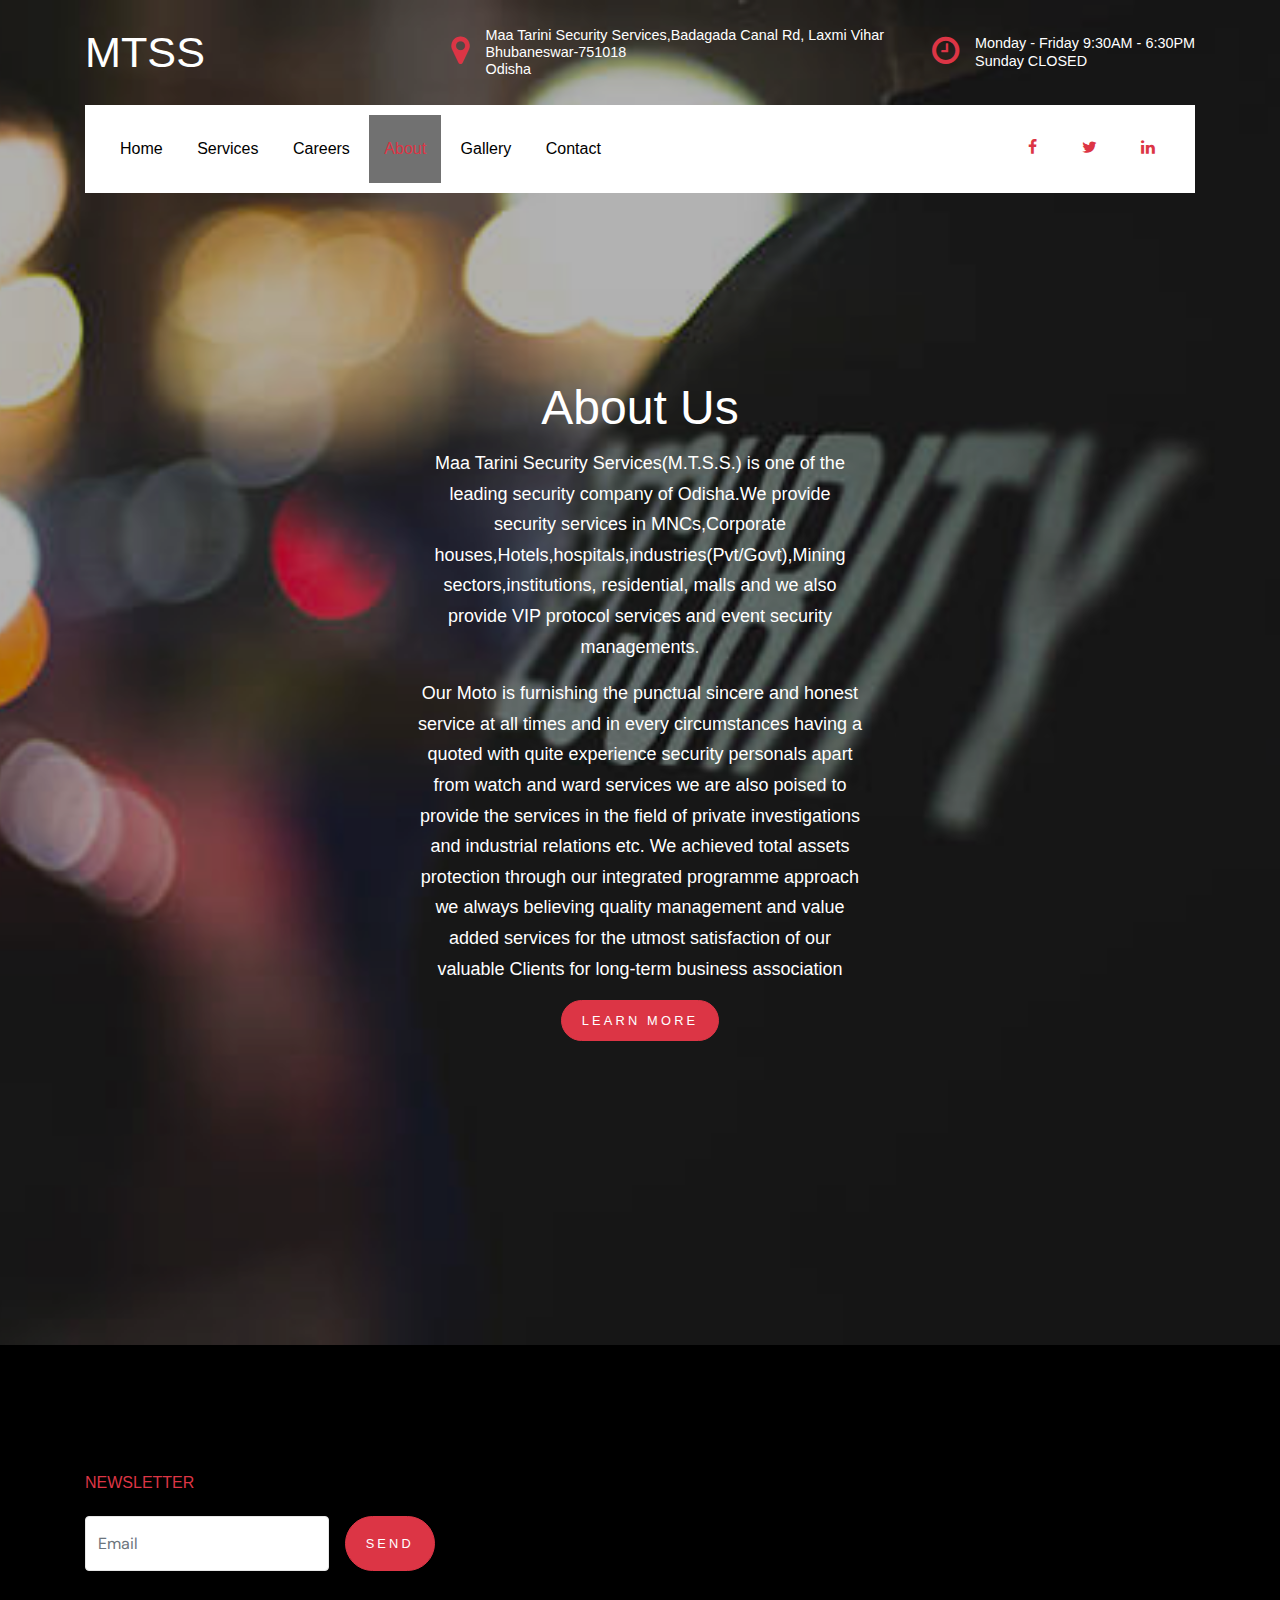
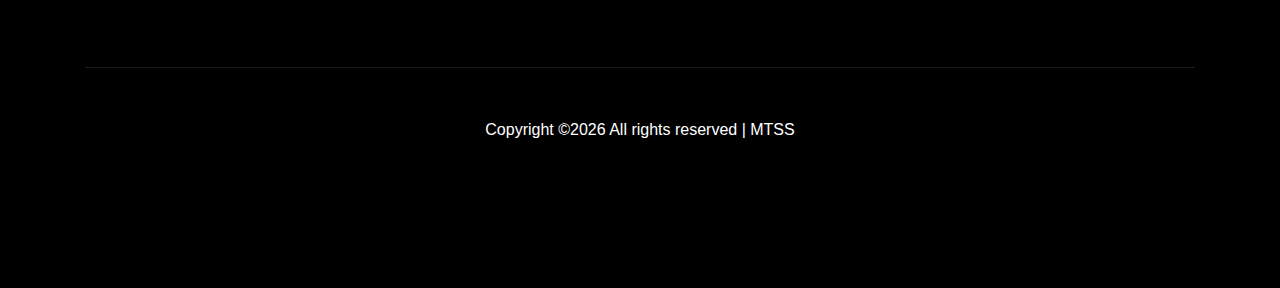
<file: learn.html>
<!doctype html>
<html lang="en">

  <head>
   <title>MTSS GROUPS</title>
    <meta charset="utf-8">
    <meta name="viewport" content="width=device-width, initial-scale=1, shrink-to-fit=no">

    <link href="https://fonts.googleapis.com/css?family=DM+Sans:300,400,700&display=swap" rel="stylesheet">

    <link rel="stylesheet" href="fonts/icomoon/style.css">

    <link rel="stylesheet" href="css/bootstrap.min.css">
    <link rel="stylesheet" href="css/bootstrap-datepicker.css">
    <link rel="stylesheet" href="css/jquery.fancybox.min.css">
    <link rel="stylesheet" href="css/owl.carousel.min.css">
    <link rel="stylesheet" href="css/owl.theme.default.min.css">
    <link rel="stylesheet" href="fonts/flaticon/font/flaticon.css">
    <link rel="stylesheet" href="css/aos.css">

    <!-- MAIN CSS -->
    <link rel="stylesheet" href="css/style.css">

  </head>

  <body data-spy="scroll" data-target=".site-navbar-target" data-offset="300">

    
    <div class="site-wrap" id="home-section">

      <div class="site-mobile-menu site-navbar-target">
        <div class="site-mobile-menu-header">
          <div class="site-mobile-menu-close mt-3">
            <span class="icon-close2 js-menu-toggle"></span>
          </div>
        </div>
        <div class="site-mobile-menu-body"></div>
      </div>



      <header class="site-navbar site-navbar-target" role="banner">

        <div class="container mb-3">
          <div class="d-flex align-items-center">
            <div class="site-logo mr-auto">
              <a href="index.html">MTSS<span class="text-primary"></span></a>
            </div>
            <div class="site-quick-contact d-none d-lg-flex ml-auto ">
              <div class="d-flex site-info align-items-center mr-5">
                <span class="block-icon mr-3"><span class="icon-map-marker"></span></span>
                <span>Maa Tarini Security Services,Badagada Canal Rd, Laxmi Vihar<br> Bhubaneswar-751018 <br> Odisha</span>
              </div>
              <div class="d-flex site-info align-items-center">
                <span class="block-icon mr-3"><span class="icon-clock-o"></span></span>
                <span>Monday - Friday 9:30AM - 6:30PM <br> Sunday CLOSED</span>
              </div>
              
            </div>
          </div>
        </div>


        <div class="container">
          <div class="menu-wrap d-flex align-items-center">
            <span class="d-inline-block d-lg-none"><a href="#" class="text-black site-menu-toggle js-menu-toggle py-5"><span class="icon-menu h3 text-black"></span></a></span>

              

              <nav class="site-navigation text-left mr-auto d-none d-lg-block" role="navigation">
                <ul class="site-menu main-menu js-clone-nav mr-auto ">
                  <li><a href="index.html" class="nav-link">Home</a></li>
                  <li><a href="services.html" class="nav-link">Services</a></li>
                  <li><a href="projects.html" class="nav-link">Careers</a></li>
                  <li class="active"><a href="about.html" class="nav-link">About</a></li>
                  <li><a href="blog.html" class="nav-link">Gallery</a></li>
                  <li><a href="contact.html" class="nav-link">Contact</a></li>
                </ul>
              </nav>

               <div class="top-social ml-auto">
                <a href="https://www.facebook.com/"><span class="icon-facebook"></span></a>
                <a href="https://www.instagram.com/"><span class="icon-twitter"></span></a>
                <a href="https://in.linkedin.com/"><span class="icon-linkedin"></span></a>
              </div>
          </div>
        </div>

       

      </header>

    

    <div class="ftco-blocks-cover-1">
      <div class="site-section-cover overlay" data-stellar-background-ratio="0.5" style="background-image: url('images/hero_1.jpg')">
        <div class="container">
          <div class="row align-items-center justify-content-center text-center">
            <div class="col-md-5 mt-5 pt-5">
              <h1 class="mb-3">About Us</h1>
              <p>Maa Tarini Security Services(M.T.S.S.) is one of the leading security company of Odisha.We provide security services  in MNCs,Corporate houses,Hotels,hospitals,industries(Pvt/Govt),Mining sectors,institutions, residential, malls and we also provide VIP protocol services and event security managements.</p>
              <p>
                Our Moto is furnishing the punctual sincere and honest service at all times and in every circumstances having a quoted with quite experience security personals apart from watch and ward services we are also poised to provide the services in the field of private investigations and industrial relations etc. We achieved total assets protection through our integrated programme approach we always believing quality management and value added services for the utmost satisfaction of our valuable Clients  for long-term business association
              </p>
              <p><a href="learn.html" class="btn btn-primary">Learn More</a></p>
            </div>
          </div>
        </div>
      </div>
    </div>



    <footer class="site-footer">
      <div class="container">
        <div class="row">
          <div class="col-lg-4">
            
                <h2 class="footer-heading mb-4">Newsletter</h2>
                <form action="#" class="d-flex" class="subscribe">
                  <input type="text" class="form-control mr-3" placeholder="Email">
                  <input type="submit" value="Send" class="btn btn-primary">
                </form>
          </div>
   
        </div>
        <div class="row pt-5 mt-5 text-center">
          <div class="col-md-12">
            <div class="border-top pt-5">
              <p>
            <!-- Link back to Colorlib can't be removed. Template is licensed under CC BY 3.0. -->
            Copyright &copy;<script>document.write(new Date().getFullYear());</script> All rights reserved | MTSS
            <!-- Link back to Colorlib can't be removed. Template is licensed under CC BY 3.0. -->
            </p>
            </div>
          </div>

        </div>
      </div>
    </footer>

    </div>

    <script src="js/jquery-3.3.1.min.js"></script>
    <script src="js/jquery-migrate-3.0.0.js"></script>
    <script src="js/popper.min.js"></script>
    <script src="js/bootstrap.min.js"></script>
    <script src="js/owl.carousel.min.js"></script>
    <script src="js/jquery.sticky.js"></script>
    <script src="js/jquery.waypoints.min.js"></script>
    <script src="js/jquery.animateNumber.min.js"></script>
    <script src="js/jquery.fancybox.min.js"></script>
    <script src="js/jquery.stellar.min.js"></script>
    <script src="js/jquery.easing.1.3.js"></script>
    <script src="js/bootstrap-datepicker.min.js"></script>
    <script src="js/aos.js"></script>

    <script src="js/main.js"></script>

  </body>

</html>
</file>
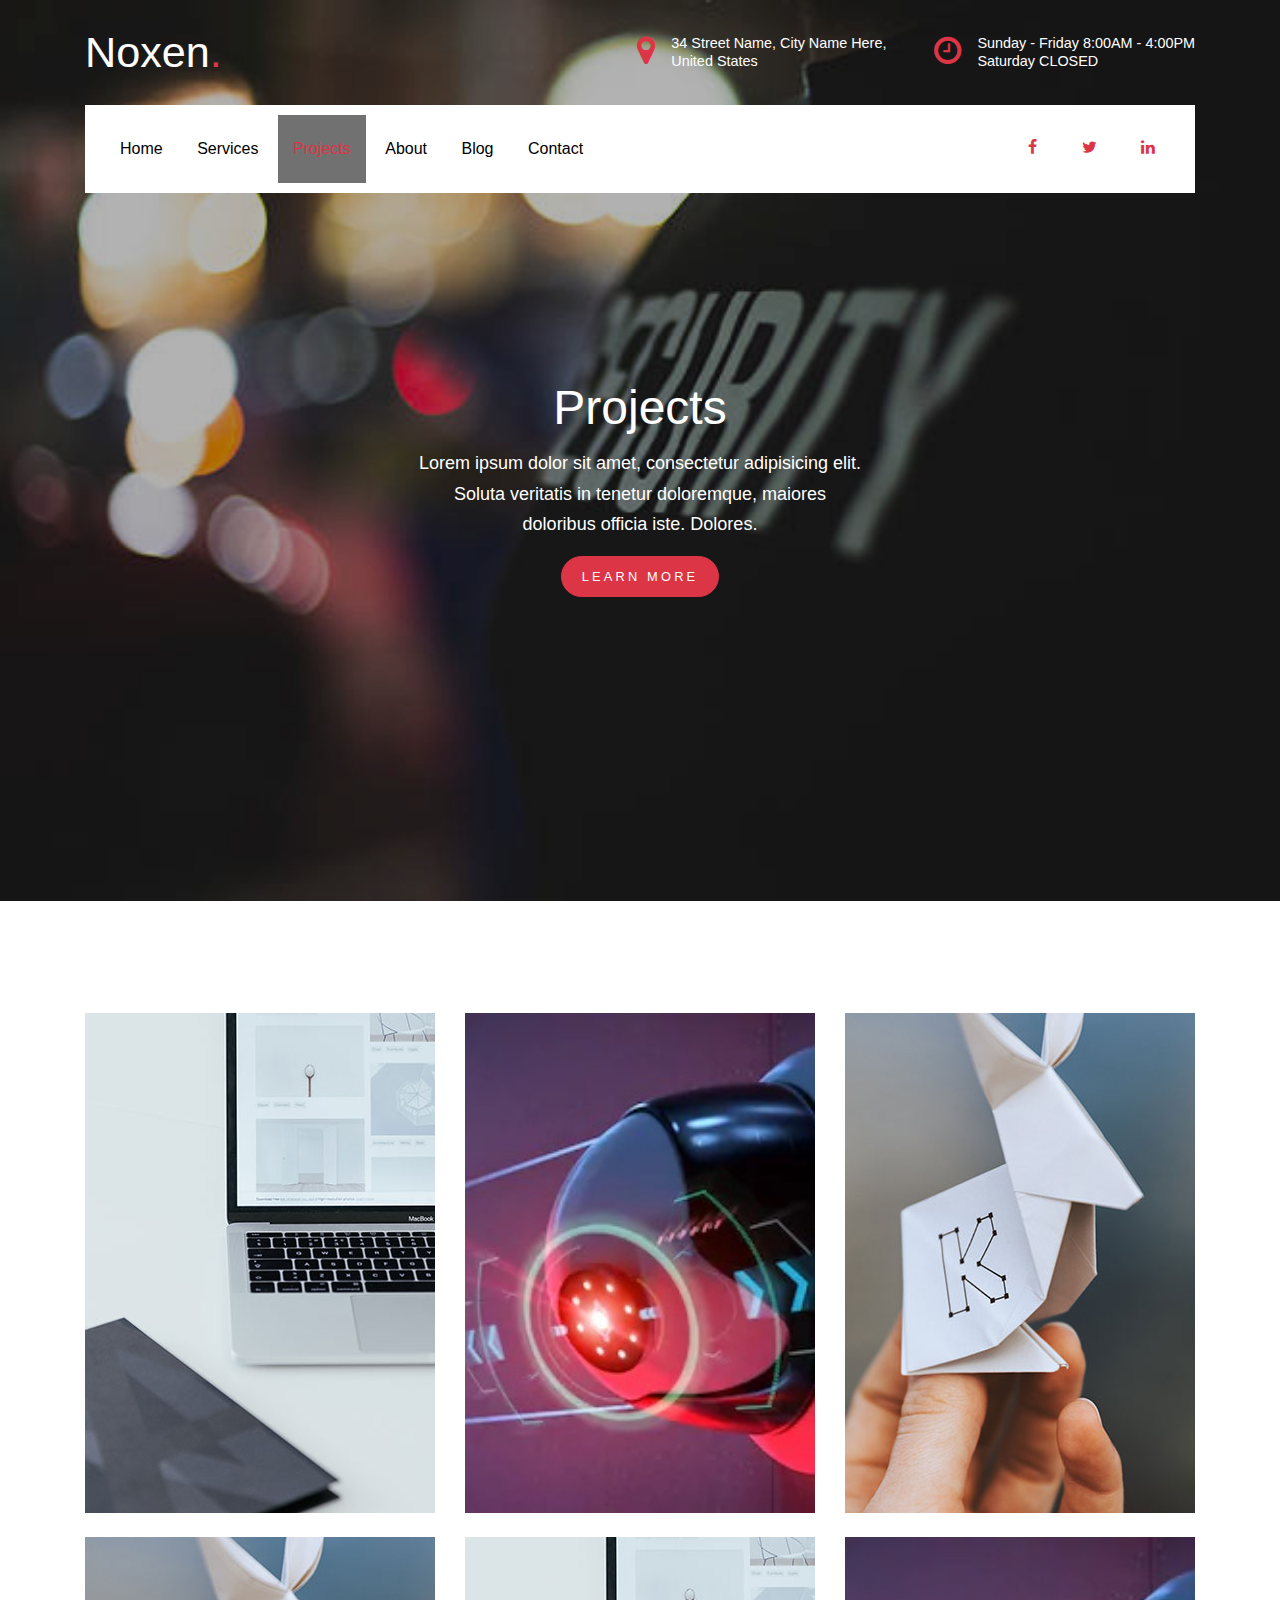
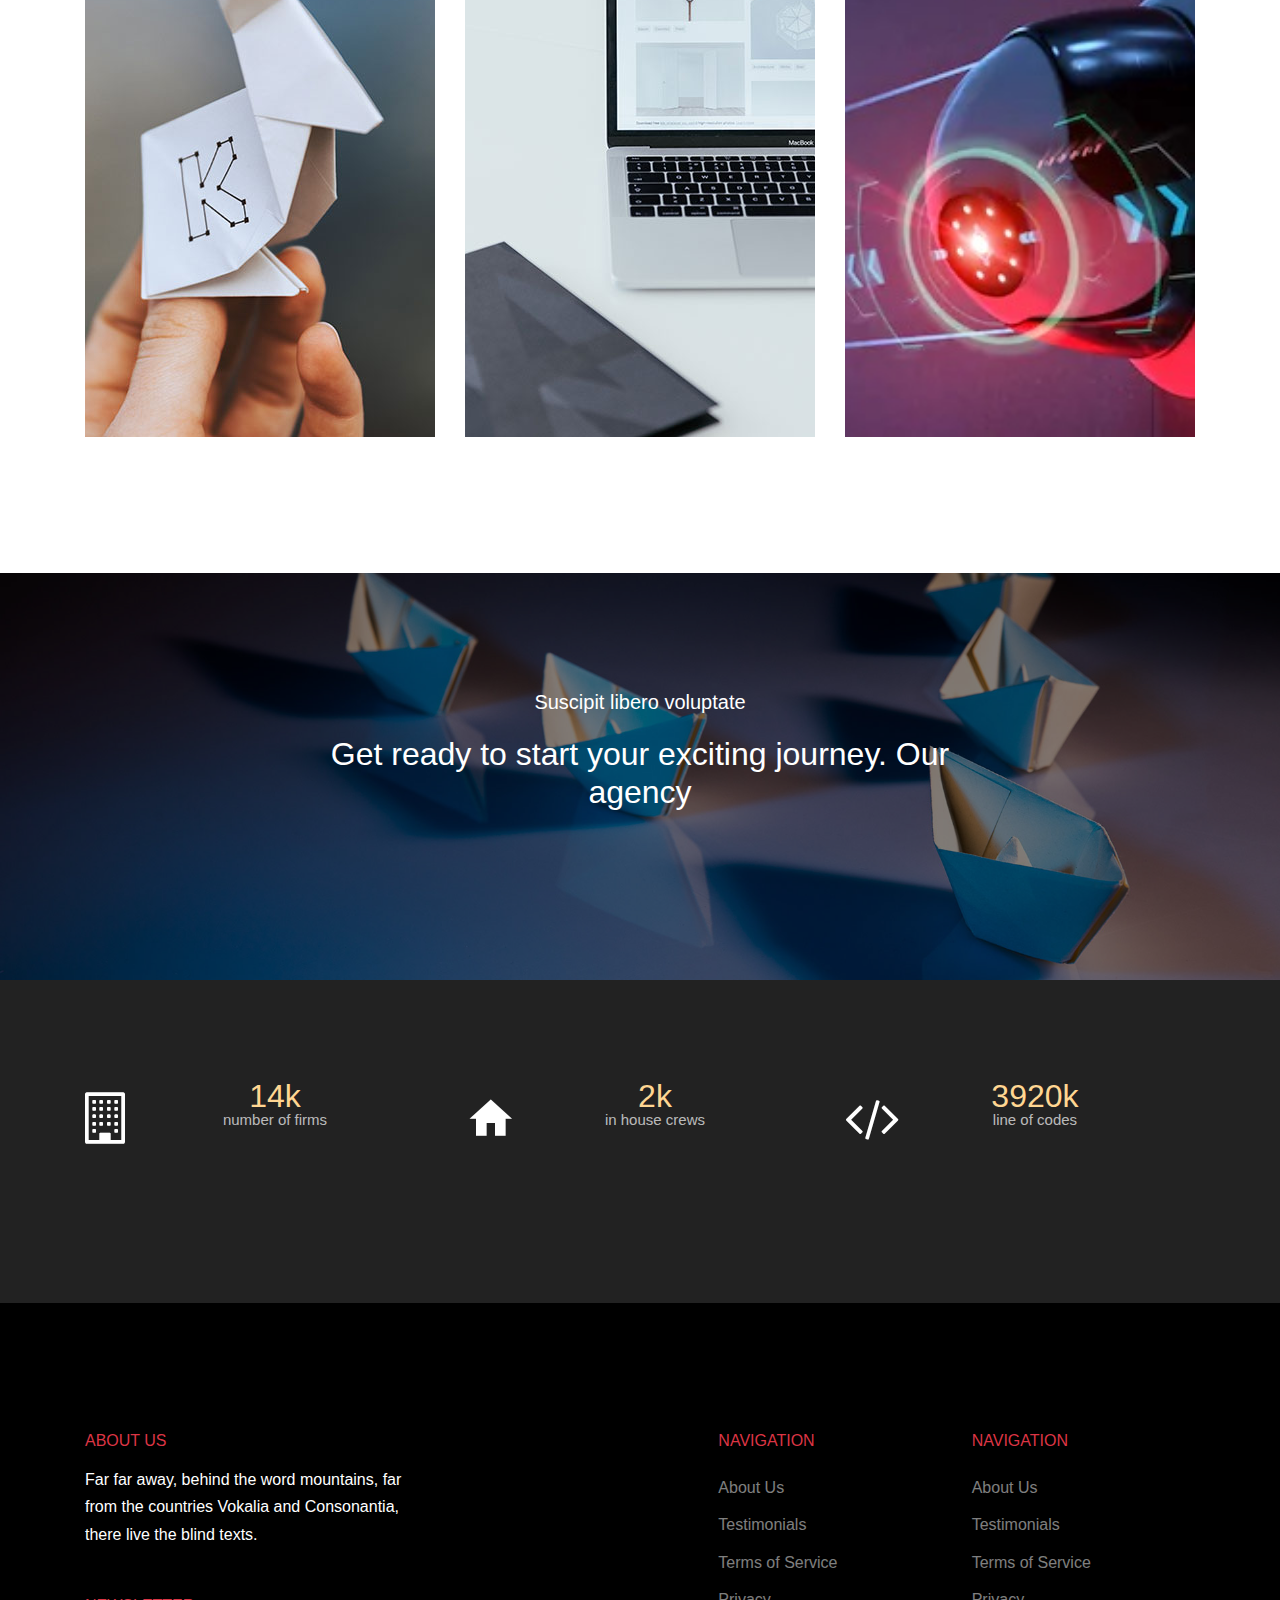
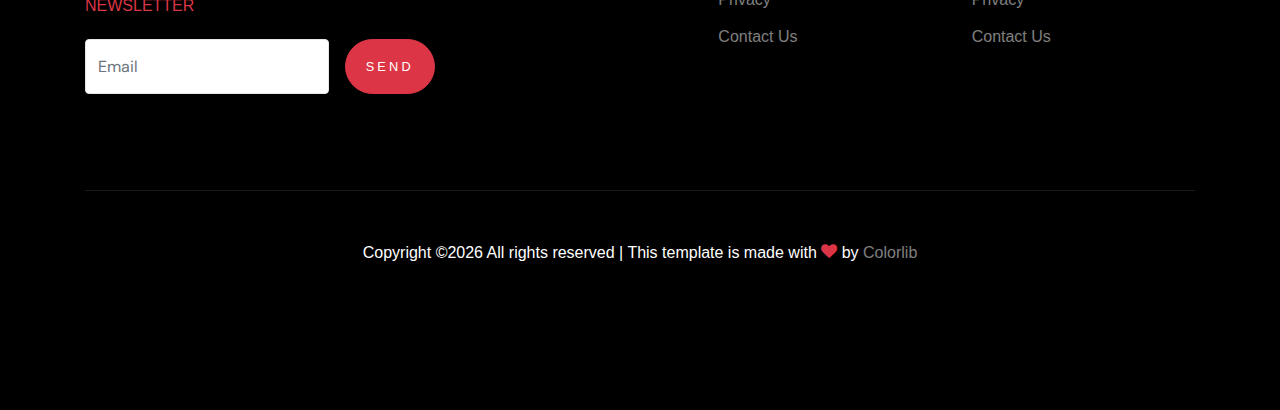
<file: projects.html>
<!doctype html>
<html lang="en">

  <head>
    <title>Noxen &mdash; Website Template by Colorlib</title>
    <meta charset="utf-8">
    <meta name="viewport" content="width=device-width, initial-scale=1, shrink-to-fit=no">

    <link href="https://fonts.googleapis.com/css?family=DM+Sans:300,400,700&display=swap" rel="stylesheet">

    <link rel="stylesheet" href="fonts/icomoon/style.css">

    <link rel="stylesheet" href="css/bootstrap.min.css">
    <link rel="stylesheet" href="css/bootstrap-datepicker.css">
    <link rel="stylesheet" href="css/jquery.fancybox.min.css">
    <link rel="stylesheet" href="css/owl.carousel.min.css">
    <link rel="stylesheet" href="css/owl.theme.default.min.css">
    <link rel="stylesheet" href="fonts/flaticon/font/flaticon.css">
    <link rel="stylesheet" href="css/aos.css">

    <!-- MAIN CSS -->
    <link rel="stylesheet" href="css/style.css">

  </head>

  <body data-spy="scroll" data-target=".site-navbar-target" data-offset="300">

    
    <div class="site-wrap" id="home-section">

      <div class="site-mobile-menu site-navbar-target">
        <div class="site-mobile-menu-header">
          <div class="site-mobile-menu-close mt-3">
            <span class="icon-close2 js-menu-toggle"></span>
          </div>
        </div>
        <div class="site-mobile-menu-body"></div>
      </div>



      <header class="site-navbar site-navbar-target" role="banner">

        <div class="container mb-3">
          <div class="d-flex align-items-center">
            <div class="site-logo mr-auto">
              <a href="index.html">Noxen<span class="text-primary">.</span></a>
            </div>
            <div class="site-quick-contact d-none d-lg-flex ml-auto ">
              <div class="d-flex site-info align-items-center mr-5">
                <span class="block-icon mr-3"><span class="icon-map-marker"></span></span>
                <span>34 Street Name, City Name Here, <br> United States</span>
              </div>
              <div class="d-flex site-info align-items-center">
                <span class="block-icon mr-3"><span class="icon-clock-o"></span></span>
                <span>Sunday - Friday 8:00AM - 4:00PM <br> Saturday CLOSED</span>
              </div>
              
            </div>
          </div>
        </div>


        <div class="container">
          <div class="menu-wrap d-flex align-items-center">
            <span class="d-inline-block d-lg-none"><a href="#" class="text-black site-menu-toggle js-menu-toggle py-5"><span class="icon-menu h3 text-black"></span></a></span>

              

              <nav class="site-navigation text-left mr-auto d-none d-lg-block" role="navigation">
                <ul class="site-menu main-menu js-clone-nav mr-auto ">
                  <li><a href="index.html" class="nav-link">Home</a></li>
                  <li><a href="services.html" class="nav-link">Services</a></li>
                  <li class="active"><a href="projects.html" class="nav-link">Projects</a></li>
                  <li><a href="about.html" class="nav-link">About</a></li>
                  <li><a href="blog.html" class="nav-link">Blog</a></li>
                  <li><a href="contact.html" class="nav-link">Contact</a></li>
                </ul>
              </nav>

              <div class="top-social ml-auto">
                <a href="#"><span class="icon-facebook"></span></a>
                <a href="#"><span class="icon-twitter"></span></a>
                <a href="#"><span class="icon-linkedin"></span></a>
              </div>
          </div>
        </div>

       

      </header>

    

    <div class="ftco-blocks-cover-1">
      <div class="site-section-cover overlay" data-stellar-background-ratio="0.5" style="background-image: url('images/hero_1.jpg')">
        <div class="container">
          <div class="row align-items-center justify-content-center text-center">
            <div class="col-md-5 mt-5 pt-5">
              <h1 class="mb-3">Projects</h1>
              <p>Lorem ipsum dolor sit amet, consectetur adipisicing elit. Soluta veritatis in tenetur doloremque, maiores doloribus officia iste. Dolores.</p>
              <p><a href="#" class="btn btn-primary">Learn More</a></p>
            </div>
          </div>
        </div>
      </div>
    </div>


    <div class="site-section">
      <div class="container">
        <div class="row">
          <div class="col-md-6 col-lg-4 mb-4">
            <div class="news-1" style="background-image: url('images/img_1.jpg');">
              <div class="text">
                <h3><a href="#">Consectetur adipisicing elit</a></h3>
                <span class="category d-block mb-3">Web Development</span>
                <p class="mb-4">Lorem ipsum dolor sit amet, consectetur adipisicing elit.</p>
                <a href="#" class="d-block arrow-wrap"><span class="icon-arrow_forward"></span></a>
              </div>
            </div>

          </div>
          <div class="col-md-6 col-lg-4 mb-4">
            <div class="news-1" style="background-image: url('images/img_2.jpg');">
              <div class="text">
                <h3><a href="#">Consectetur adipisicing elit</a></h3>
                <span class="category d-block mb-3">Web Development</span>
                <p class="mb-4">Lorem ipsum dolor sit amet, consectetur adipisicing elit.</p>
                <a href="#" class="d-block arrow-wrap"><span class="icon-arrow_forward"></span></a>
              </div>
            </div>
          </div>
          <div class="col-md-6 col-lg-4 mb-4">
            <div class="news-1" style="background-image: url('images/img_3.jpg');">
              <div class="text">
                <h3><a href="#">Consectetur adipisicing elit</a></h3>
                <span class="category d-block mb-3">Web Development</span>
                <p class="mb-4">Lorem ipsum dolor sit amet, consectetur adipisicing elit.</p>
                <a href="#" class="d-block arrow-wrap"><span class="icon-arrow_forward"></span></a>
              </div>
            </div>

          </div>


          <div class="col-md-6 col-lg-4 mb-4">
            <div class="news-1" style="background-image: url('images/img_3.jpg');">
              <div class="text">
                <h3><a href="#">Consectetur adipisicing elit</a></h3>
                <span class="category d-block mb-3">Web Development</span>
                <p class="mb-4">Lorem ipsum dolor sit amet, consectetur adipisicing elit.</p>
                <a href="#" class="d-block arrow-wrap"><span class="icon-arrow_forward"></span></a>
              </div>
            </div>
          </div>

          <div class="col-md-6 col-lg-4 mb-4">
            <div class="news-1" style="background-image: url('images/img_1.jpg');">
              <div class="text">
                <h3><a href="#">Consectetur adipisicing elit</a></h3>
                <span class="category d-block mb-3">Web Development</span>
                <p class="mb-4">Lorem ipsum dolor sit amet, consectetur adipisicing elit.</p>
                <a href="#" class="d-block arrow-wrap"><span class="icon-arrow_forward"></span></a>
              </div>
            </div>
          </div>

          <div class="col-md-6 col-lg-4 mb-4">
            <div class="news-1" style="background-image: url('images/img_2.jpg');">
              <div class="text">
                <h3><a href="#">Consectetur adipisicing elit</a></h3>
                <span class="category d-block mb-3">Web Development</span>
                <p class="mb-4">Lorem ipsum dolor sit amet, consectetur adipisicing elit.</p>
                <a href="#" class="d-block arrow-wrap"><span class="icon-arrow_forward"></span></a>
              </div>
            </div>
          </div>
        </div>
      </div>
    </div>
    
    

    <div class="site-section section-3" data-stellar-background-ratio="0.5" style="background-image: url('images/hero_2.jpg');">
      <div class="container">
        <div class="row justify-content-center text-center">
          <div class="col-7 text-center mb-5">
            <p class="lead text-white">Suscipit libero voluptate</p>
            <h2 class="text-white">Get ready to start your exciting journey. Our agency</h2>
          </div>
        </div>
        
      </div>
    </div>

    <div class="site-section counter-wrap">
      <div class="container">
        <div class="row">
          <div class="col-md-6 col-lg-4 mb-5">
            <div class="d-flex align-items-center counter">
              <span class="icon-building-o wrap-icon mr-3"></span>
              <div class="text">
                <span class="d-block number">14k</span>
                <span class="caption">number of firms</span>
              </div>
            </div>
          </div>
          <div class="col-md-6 col-lg-4 mb-5">
            <div class="d-flex align-items-center counter">
              <span class="icon-home2 wrap-icon mr-3"></span>
              <div class="text">
                <span class="d-block number">2k</span>
                <span class="caption">in house crews</span>
              </div>
            </div>
          </div>
          <div class="col-md-6 col-lg-4 mb-5">
            <div class="d-flex align-items-center counter">
              <span class="icon-code wrap-icon mr-3"></span>
              <div class="text">
                <span class="d-block number">3920k</span>
                <span class="caption">line of codes</span>
              </div>
            </div>
          </div>
        </div>
      </div>
    </div>



    


    

    

    <footer class="site-footer">
      <div class="container">
        <div class="row">
          <div class="col-lg-4">
            <h2 class="footer-heading mb-3">About Us</h2>
                <p class="mb-5">Far far away, behind the word mountains, far from the countries Vokalia and Consonantia, there live the blind texts. </p>

                <h2 class="footer-heading mb-4">Newsletter</h2>
                <form action="#" class="d-flex" class="subscribe">
                  <input type="text" class="form-control mr-3" placeholder="Email">
                  <input type="submit" value="Send" class="btn btn-primary">
                </form>
          </div>
          <div class="col-lg-8 ml-auto">
            <div class="row">
              <div class="col-lg-4 ml-auto">
                <h2 class="footer-heading mb-4">Navigation</h2>
                <ul class="list-unstyled">
                  <li><a href="#">About Us</a></li>
                  <li><a href="#">Testimonials</a></li>
                  <li><a href="#">Terms of Service</a></li>
                  <li><a href="#">Privacy</a></li>
                  <li><a href="#">Contact Us</a></li>
                </ul>
              </div>
              <div class="col-lg-4">
                <h2 class="footer-heading mb-4">Navigation</h2>
                <ul class="list-unstyled">
                  <li><a href="#">About Us</a></li>
                  <li><a href="#">Testimonials</a></li>
                  <li><a href="#">Terms of Service</a></li>
                  <li><a href="#">Privacy</a></li>
                  <li><a href="#">Contact Us</a></li>
                </ul>
                
              </div>

              
              
            </div>
          </div>
        </div>
        <div class="row pt-5 mt-5 text-center">
          <div class="col-md-12">
            <div class="border-top pt-5">
              <p>
            <!-- Link back to Colorlib can't be removed. Template is licensed under CC BY 3.0. -->
            Copyright &copy;<script>document.write(new Date().getFullYear());</script> All rights reserved | This template is made with <i class="icon-heart text-danger" aria-hidden="true"></i> by <a href="https://colorlib.com" target="_blank" >Colorlib</a>
            <!-- Link back to Colorlib can't be removed. Template is licensed under CC BY 3.0. -->
            </p>
            </div>
          </div>

        </div>
      </div>
    </footer>

    </div>

    <script src="js/jquery-3.3.1.min.js"></script>
    <script src="js/jquery-migrate-3.0.0.js"></script>
    <script src="js/popper.min.js"></script>
    <script src="js/bootstrap.min.js"></script>
    <script src="js/owl.carousel.min.js"></script>
    <script src="js/jquery.sticky.js"></script>
    <script src="js/jquery.waypoints.min.js"></script>
    <script src="js/jquery.animateNumber.min.js"></script>
    <script src="js/jquery.fancybox.min.js"></script>
    <script src="js/jquery.stellar.min.js"></script>
    <script src="js/jquery.easing.1.3.js"></script>
    <script src="js/bootstrap-datepicker.min.js"></script>
    <script src="js/aos.js"></script>

    <script src="js/main.js"></script>

  </body>

</html>
</file>
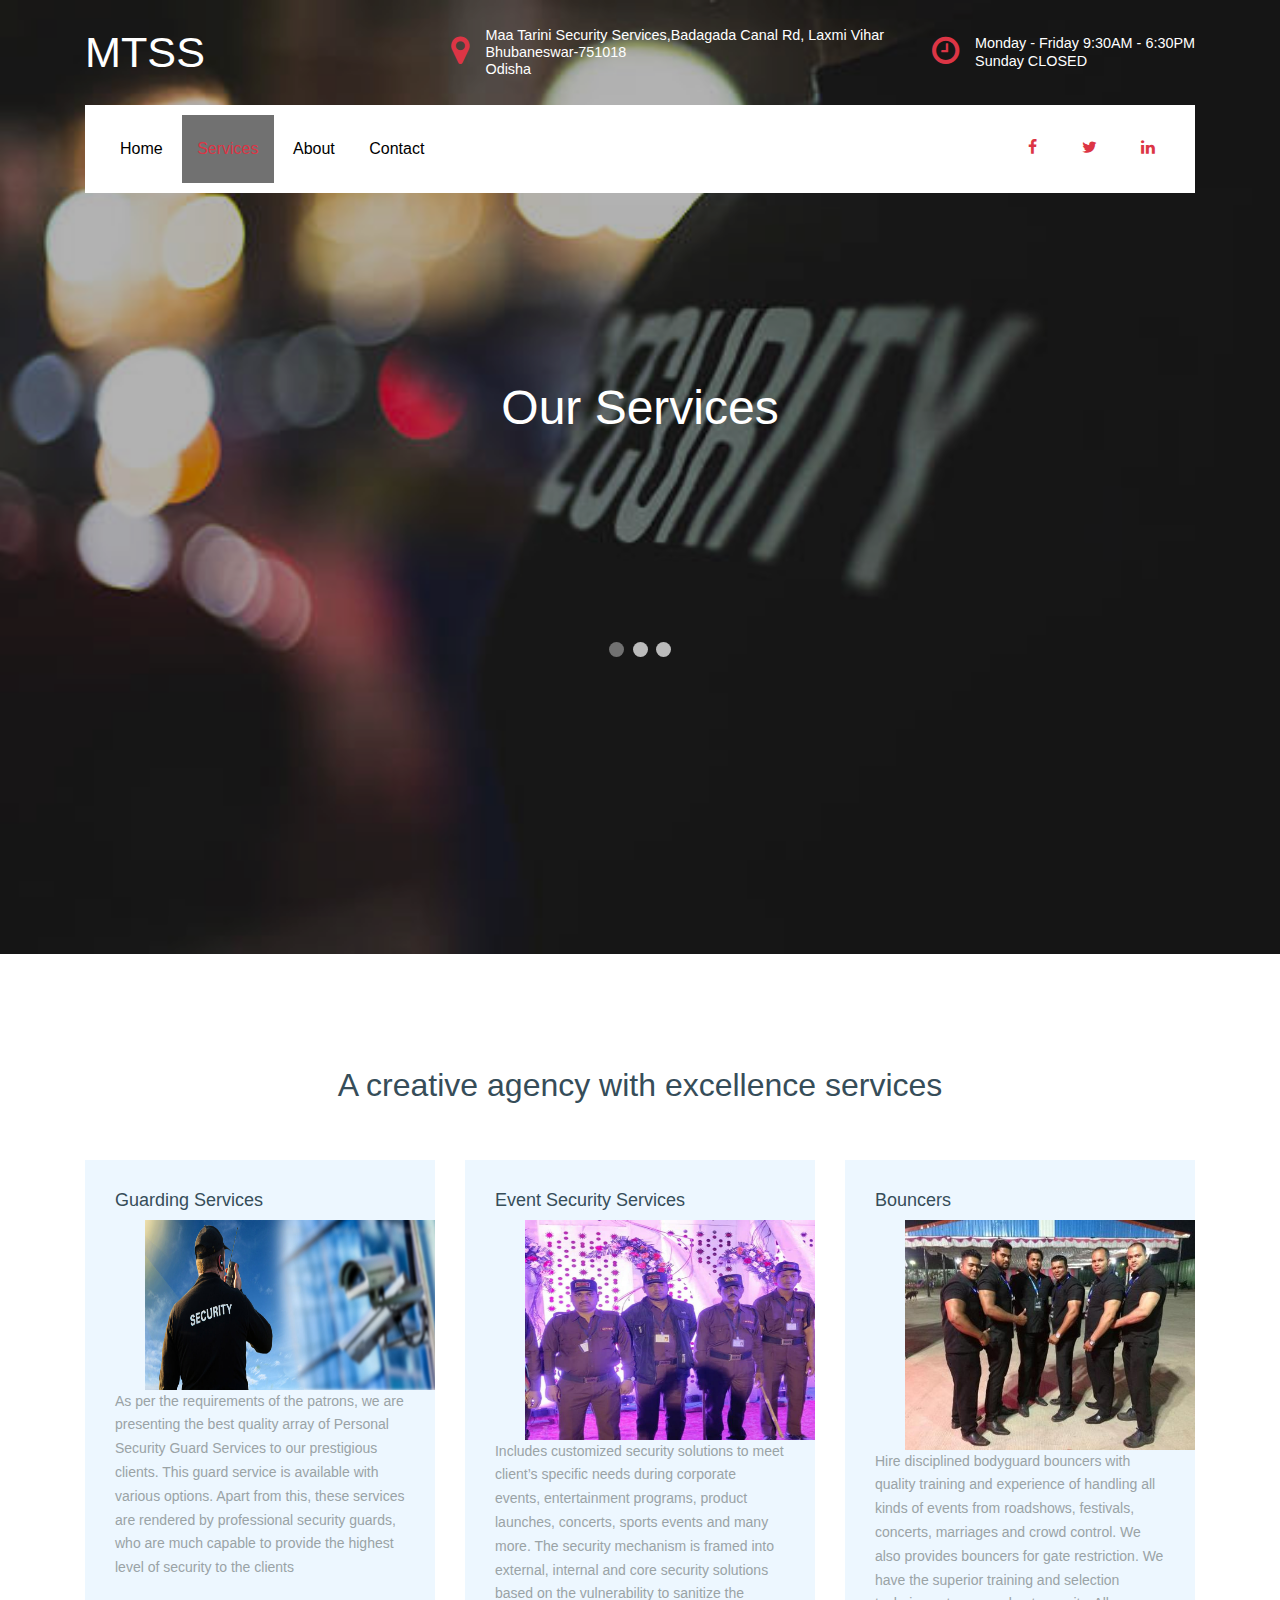
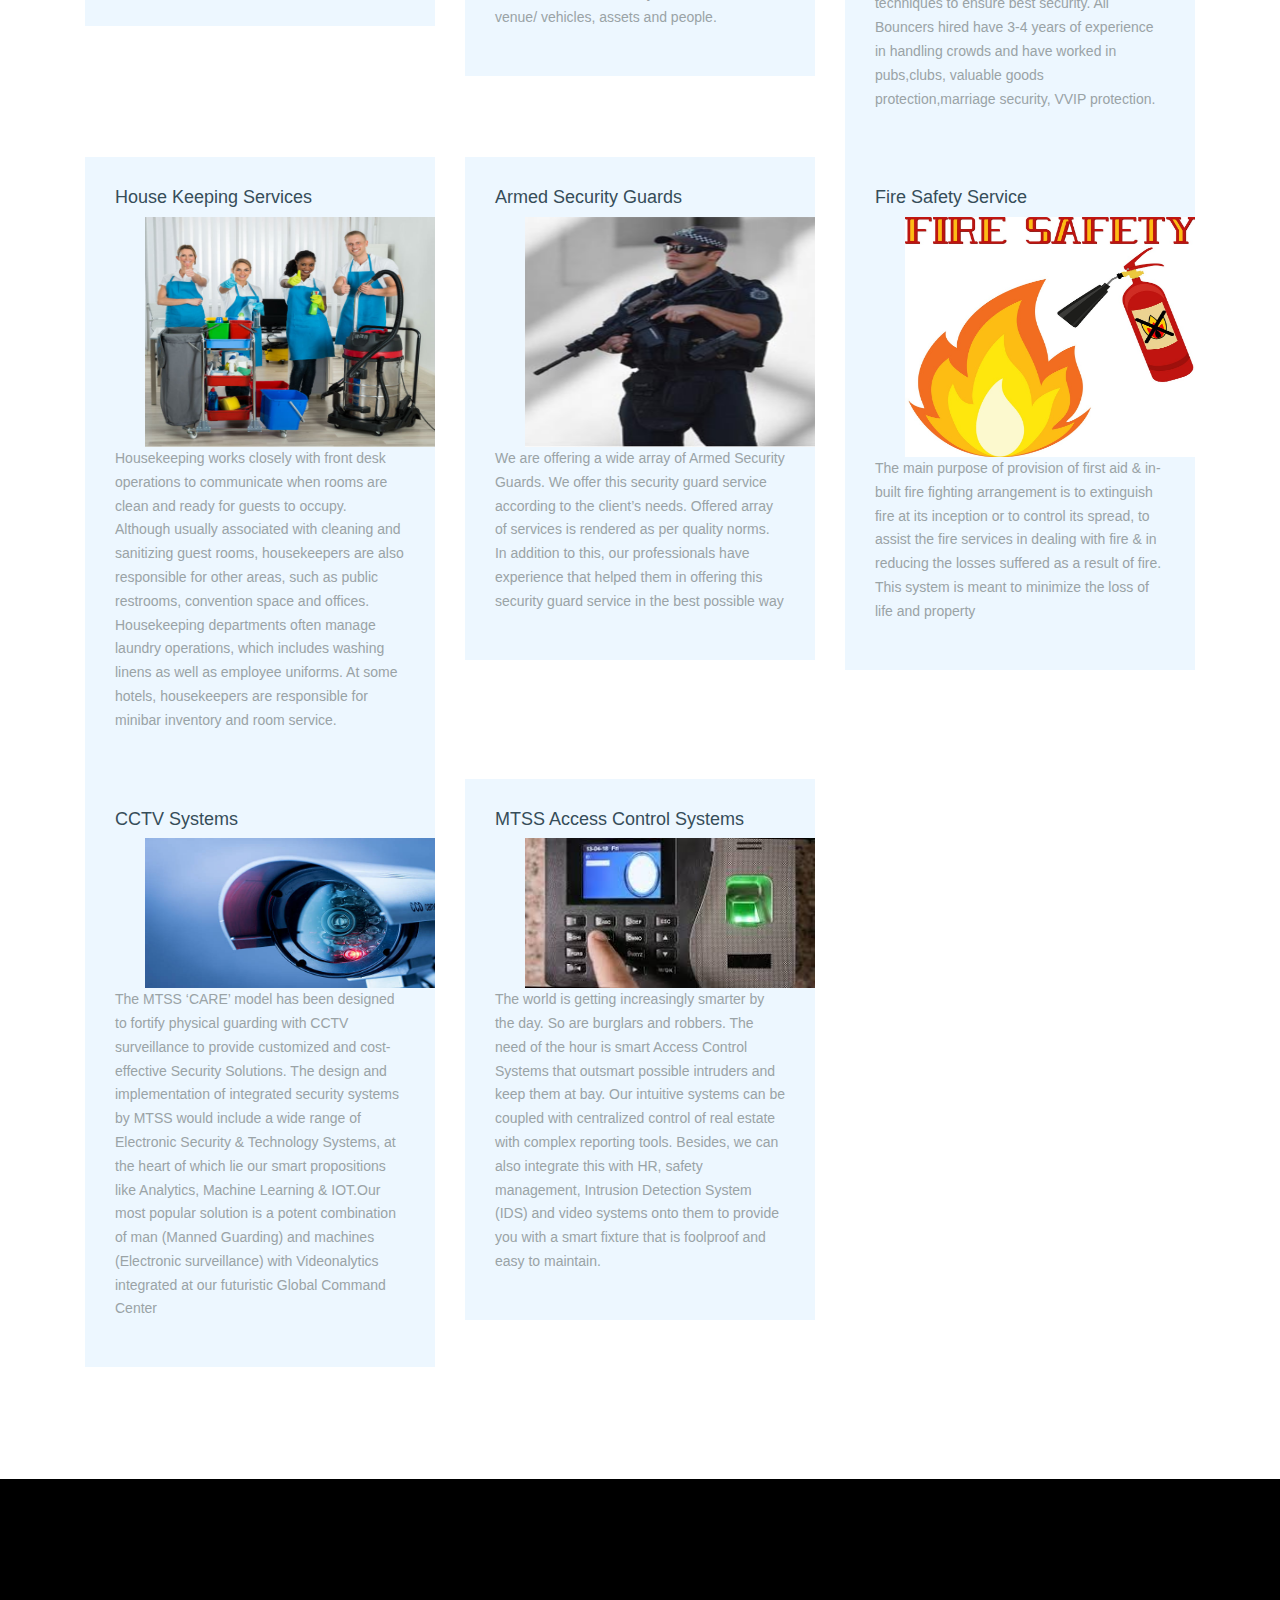
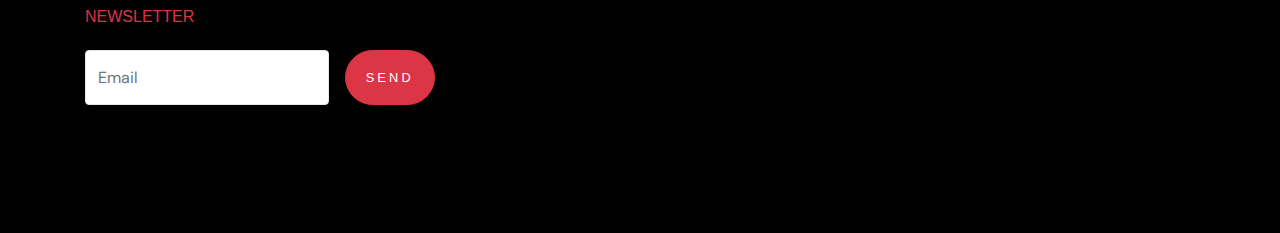
<file: services.html>
<!doctype html>
<html lang="en">

  <head>
 <title>MTSS GROUPS</title>
    <meta charset="utf-8">
    <meta name="viewport" content="width=device-width, initial-scale=1, shrink-to-fit=no">

    <link href="https://fonts.googleapis.com/css?family=DM+Sans:300,400,700&display=swap" rel="stylesheet">

    <link rel="stylesheet" href="fonts/icomoon/style.css">

    <link rel="stylesheet" href="css/bootstrap.min.css">
    <link rel="stylesheet" href="css/bootstrap-datepicker.css">
    <link rel="stylesheet" href="css/jquery.fancybox.min.css">
    <link rel="stylesheet" href="css/owl.carousel.min.css">
    <link rel="stylesheet" href="css/owl.theme.default.min.css">
    <link rel="stylesheet" href="fonts/flaticon/font/flaticon.css">
    <link rel="stylesheet" href="css/aos.css">

    <!-- MAIN CSS -->
    <link rel="stylesheet" href="css/style.css">

  </head>

  <body data-spy="scroll" data-target=".site-navbar-target" data-offset="300">

    
    <div class="site-wrap" id="home-section">

      <div class="site-mobile-menu site-navbar-target">
        <div class="site-mobile-menu-header">
          <div class="site-mobile-menu-close mt-3">
            <span class="icon-close2 js-menu-toggle"></span>
          </div>
        </div>
        <div class="site-mobile-menu-body"></div>
      </div>



      <header class="site-navbar site-navbar-target" role="banner">

        <div class="container mb-3">
          <div class="d-flex align-items-center">
            <div class="site-logo mr-auto">
              <a href="index.html">MTSS<span class="text-primary"></span></a>
            </div>
            <div class="site-quick-contact d-none d-lg-flex ml-auto ">
              <div class="d-flex site-info align-items-center mr-5">
                <span class="block-icon mr-3"><span class="icon-map-marker"></span></span>
                <span>Maa Tarini Security Services,Badagada Canal Rd, Laxmi Vihar<br> Bhubaneswar-751018 <br> Odisha</span>
              </div>
              <div class="d-flex site-info align-items-center">
                <span class="block-icon mr-3"><span class="icon-clock-o"></span></span>
                <span>Monday - Friday 9:30AM - 6:30PM <br> Sunday CLOSED</span>
              </div>
              
            </div>
          </div>
        </div>


        <div class="container">
          <div class="menu-wrap d-flex align-items-center">
            <span class="d-inline-block d-lg-none"><a href="#" class="text-black site-menu-toggle js-menu-toggle py-5"><span class="icon-menu h3 text-black"></span></a></span>

              

           <nav class="site-navigation text-left mr-auto d-none d-lg-block" role="navigation">
                <ul class="site-menu main-menu js-clone-nav mr-auto ">
                  <li ><a href="index.html" class="nav-link">Home</a></li>
                  <li class="active"><a href="services.html" class="nav-link">Services</a></li>
                  <!-- <li><a href="projects.html" class="nav-link">Careers</a></li> -->
                  <li><a href="about.html" class="nav-link">About</a></li>
                  <!-- <li><a href="about.html" class="nav-link">Gallery</a></li> -->
                  <li><a href="contact.html" class="nav-link">Contact</a></li>
                </ul>
              </nav>

               <div class="top-social ml-auto">
                <a href="https://www.facebook.com/"><span class="icon-facebook"></span></a>
                <a href="https://www.instagram.com/"><span class="icon-twitter"></span></a>
                <a href="https://in.linkedin.com/"><span class="icon-linkedin"></span></a>
              </div>
          </div>
        </div>

       

      </header>

    

    <div class="ftco-blocks-cover-1">
      <div class="site-section-cover overlay" data-stellar-background-ratio="0.5" style="background-image: url('images/hero_1.jpg')">
        <div class="container">
          <div class="row align-items-center justify-content-center text-center">
            <div class="col-md-5 mt-5 pt-5">
              <h1 class="mb-3">Our Services</h1>
           <div class="slideshow-container">

<div class="mySlides fade">
 
  <img src="images/1.jpg" style="width:100%">
</div>

<div class="mySlides fade">

  <img src="images/2.jpg" style="width:100%">
</div>

<div class="mySlides fade">
 
  <img src="images/4.jpg" style="width:100%">
</div>

</div>
<br>

<div style="text-align:center">
  <span class="dot"></span> 
  <span class="dot"></span> 
  <span class="dot"></span> 
</div>

<script>
var slideIndex = 0;
showSlides();

function showSlides() {
  var i;
  var slides = document.getElementsByClassName("mySlides");
  var dots = document.getElementsByClassName("dot");
  for (i = 0; i < slides.length; i++) {
    slides[i].style.display = "none";  
  }
  slideIndex++;
  if (slideIndex > slides.length) {slideIndex = 1}    
  for (i = 0; i < dots.length; i++) {
    dots[i].className = dots[i].className.replace(" active", "");
  }
  slides[slideIndex-1].style.display = "block";  
  dots[slideIndex-1].className += " active";
  setTimeout(showSlides, 2000); // Change image every 2 seconds
}
</script>
            </div>
          </div>
        </div>
      </div>
    </div>


   <div class="site-section">
      <div class="container">
        <div class="row justify-content-center text-center">
          <div class="col-md-7 mb-5">
         
            <h2>A creative agency with excellence services</h2>
          </div>
        </div>
        <div class="row">
          <div class="col-md-6 col-lg-4 mb-4 mb-lg-0">
            <div class="feature-1">
             
              <h3>Guarding Services</h3>
              <img src="images/1.jpg" height="170px" width="290px">
              <p>As per the requirements of the patrons, we are presenting the best quality array of Personal Security Guard Services to our prestigious clients. This guard service is available with various options. Apart from this, these services are rendered by professional security guards, who are much capable to provide the highest level of security to the clients</p>
            </div>
          </div>
          <div class="col-md-6 col-lg-4 mb-4 mb-lg-0">
            <div class="feature-1">
             
              <h3>Event Security Services</h3>
               <img src="images/2.jpg" height="220px" width="290px">
              <p>Includes customized security solutions to meet client’s specific needs during corporate events, entertainment programs, product launches, concerts, sports events and many more. The security mechanism is framed into external, internal and core security solutions based on the vulnerability to sanitize the venue/ vehicles, assets and people.</p>
            </div>
          </div>
          <div class="col-md-6 col-lg-4 mb-4 mb-lg-0">
            <div class="feature-1">
              <h3>Bouncers</h3>
              <img src="images/3.jpg" height="230px" width="290px" >
              <p>Hire disciplined bodyguard bouncers with quality training and experience of handling all kinds of events from roadshows, festivals, concerts, marriages and crowd control. We also provides bouncers for gate restriction. We have the superior training and selection techniques to ensure best security. All Bouncers hired have 3-4 years of experience in handling crowds and have worked in pubs,clubs, valuable goods protection,marriage security, VVIP protection.</p>
            </div>
          </div>
                   <div class="col-md-6 col-lg-4 mb-4 mb-lg-0">
            <div class="feature-1">
              <h3>House Keeping Services</h3>
              <img src="images/4.jpg" height="230px" width="290px" >
              <p>Housekeeping works closely with front desk operations to communicate when rooms are clean and ready for guests to occupy. Although usually associated with cleaning and sanitizing guest rooms, housekeepers are also responsible for other areas, such as public restrooms, convention space and offices. Housekeeping departments often manage laundry operations, which includes washing linens as well as employee uniforms. At some hotels, housekeepers are responsible for minibar inventory and room service.</p>
            </div>
          </div>
                   <div class="col-md-6 col-lg-4 mb-4 mb-lg-0">
            <div class="feature-1">
              <h3>Armed Security Guards</h3>
              <img src="images/5.png" height="230px" width="290px" >
              <p>We are offering a wide array of Armed Security Guards. We offer this security guard service according to the client’s needs. Offered array of services is rendered as per quality norms. In addition to this, our professionals have experience that helped them in offering this security guard service in the best possible way</p>
            </div>
          </div>
              <div class="col-md-6 col-lg-4 mb-4 mb-lg-0">
            <div class="feature-1">
              <h3>Fire Safety Service</h3>
              <img src="images/6.jpg" height="240px" width="290px" >
              <p>The main purpose of provision of first aid & in-built fire fighting arrangement is to extinguish fire at its inception or to control its spread, to assist the fire services in dealing with fire & in reducing the losses suffered as a result of fire. This system is meant to minimize the loss of life and property</p>
            </div>
          </div>
          <div class="col-md-6 col-lg-4 mb-4 mb-lg-0">
            <div class="feature-1">
              <h3>CCTV Systems</h3>
              <img src="images/7.jpg" height="150px" width="290px" >
              <p>The MTSS ‘CARE’ model has been designed to fortify physical guarding with CCTV surveillance to provide customized and cost-effective Security Solutions. The design and implementation of integrated security systems by MTSS would include a wide range of Electronic Security & Technology Systems, at the heart of which lie our smart propositions like Analytics, Machine Learning & IOT.Our most popular solution is a potent combination of man (Manned Guarding) and machines (Electronic surveillance) with Videonalytics integrated at our futuristic Global Command Center</p>
            </div>
          </div>
           <div class="col-md-6 col-lg-4 mb-4 mb-lg-0">
            <div class="feature-1">
              <h3>MTSS Access Control Systems</h3>
              <img src="images/8.jpg" height="150px" width="290px" >
              <p>The world is getting increasingly smarter by the day. So are burglars and robbers. The need of the hour is smart Access Control Systems that outsmart possible intruders and keep them at bay. Our intuitive systems can be coupled with centralized control of real estate with complex reporting tools. Besides, we can also integrate this with HR, safety management, Intrusion Detection System (IDS) and video systems onto them to provide you with a smart fixture that is foolproof and easy to maintain.</p>
            </div>
          </div>
        </div>
    
      </div>
    </div>

      <footer class="site-footer">
      <div class="container">
        <div class="row">
          <div class="col-lg-4">              

                <h2 class="footer-heading mb-4">Newsletter</h2>
                <form action="#" class="d-flex" class="subscribe">
                  <input type="text" class="form-control mr-3" placeholder="Email">
                  <input type="submit" value="Send" class="btn btn-primary">
                </form>
          </div>
      
        </div>
  
      </div>
    </footer>

    </div>

    <script src="js/jquery-3.3.1.min.js"></script>
    <script src="js/jquery-migrate-3.0.0.js"></script>
    <script src="js/popper.min.js"></script>
    <script src="js/bootstrap.min.js"></script>
    <script src="js/owl.carousel.min.js"></script>
    <script src="js/jquery.sticky.js"></script>
    <script src="js/jquery.waypoints.min.js"></script>
    <script src="js/jquery.animateNumber.min.js"></script>
    <script src="js/jquery.fancybox.min.js"></script>
    <script src="js/jquery.stellar.min.js"></script>
    <script src="js/jquery.easing.1.3.js"></script>
    <script src="js/bootstrap-datepicker.min.js"></script>
    <script src="js/aos.js"></script>

    <script src="js/main.js"></script>

  </body>

</html>
</file>
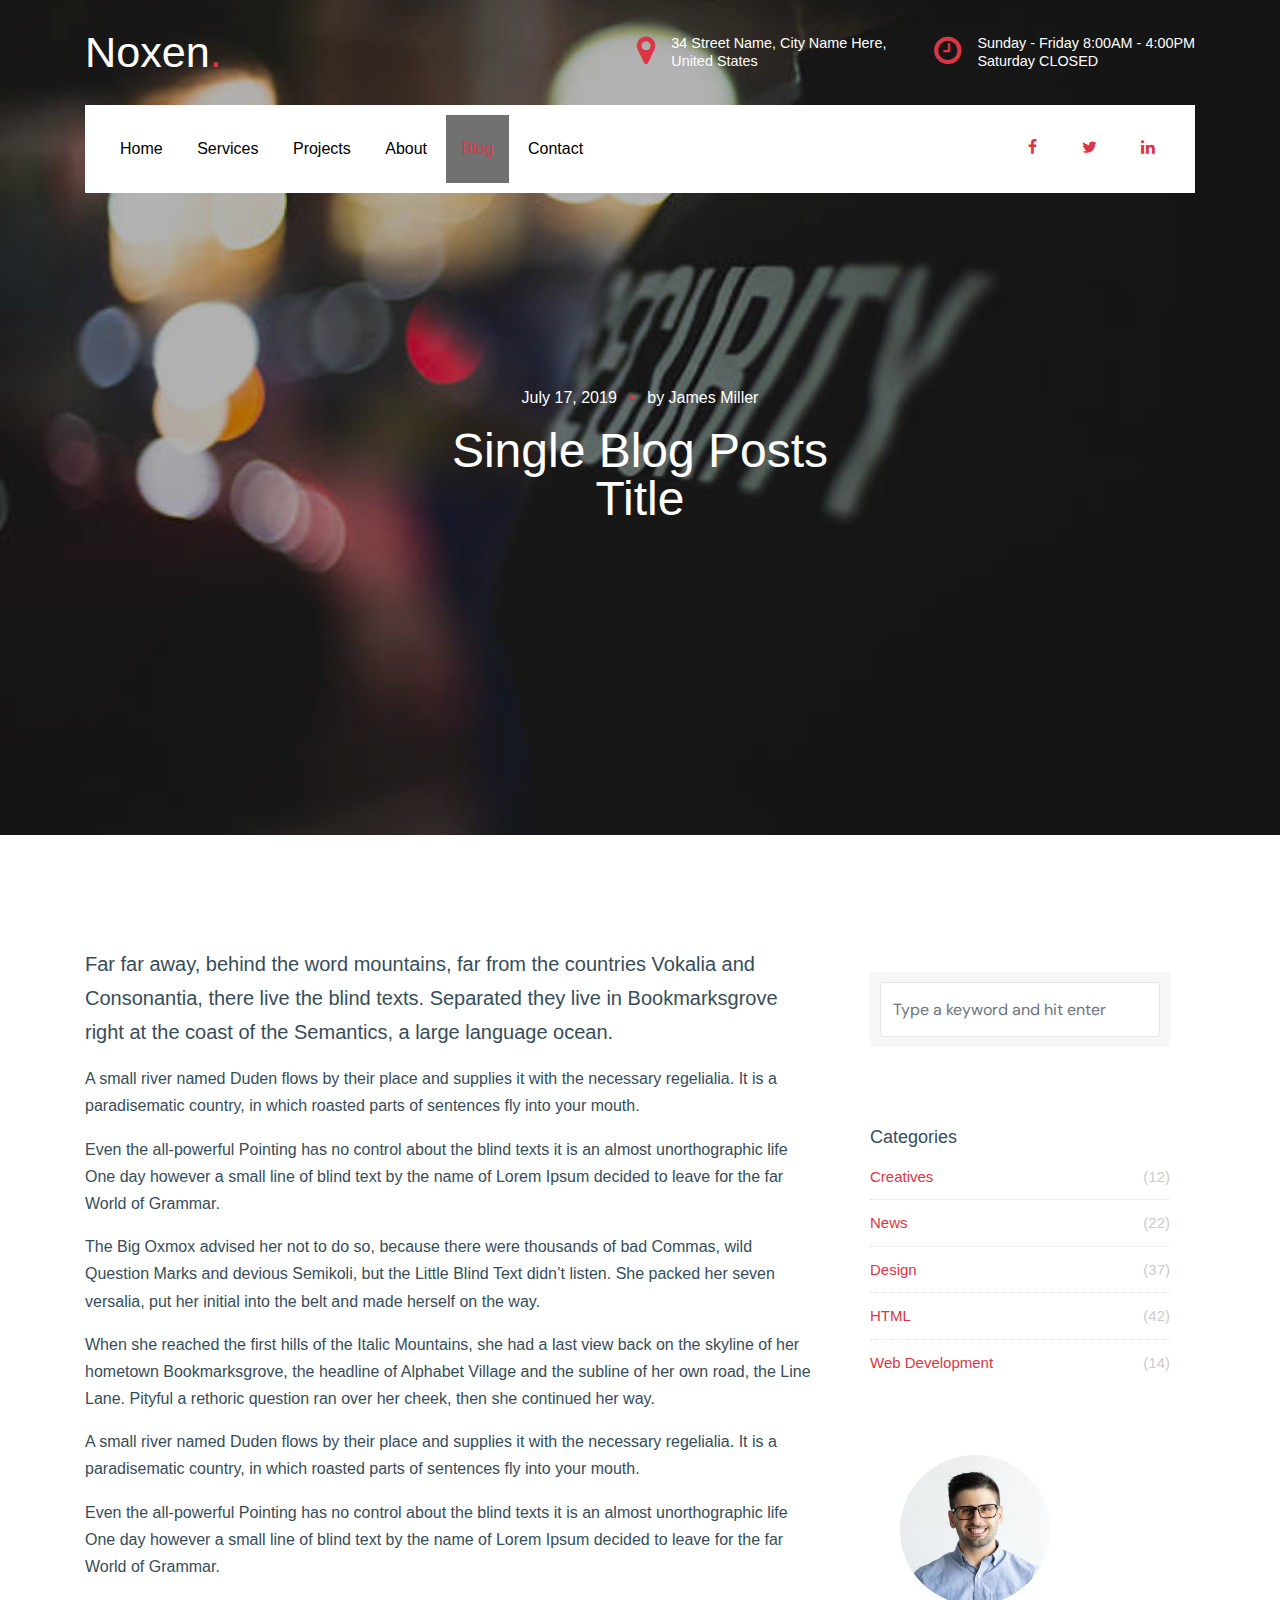
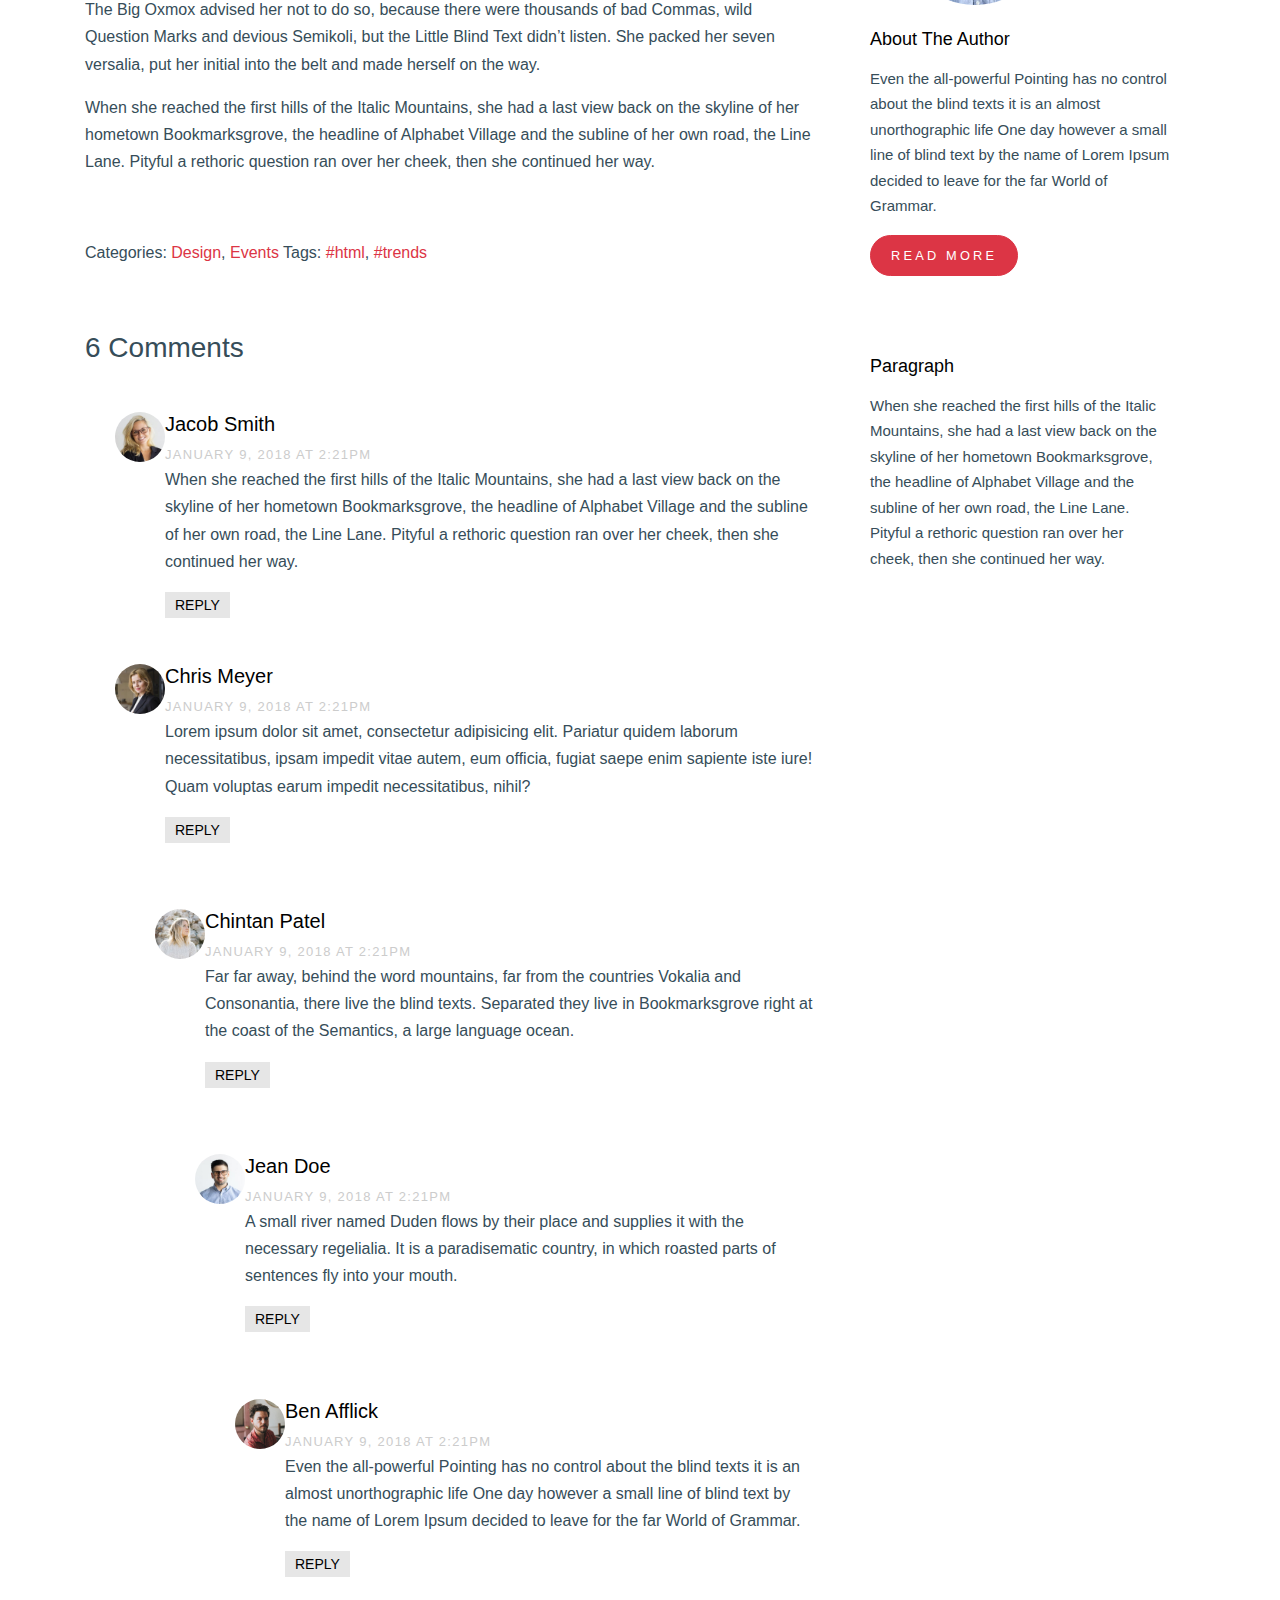
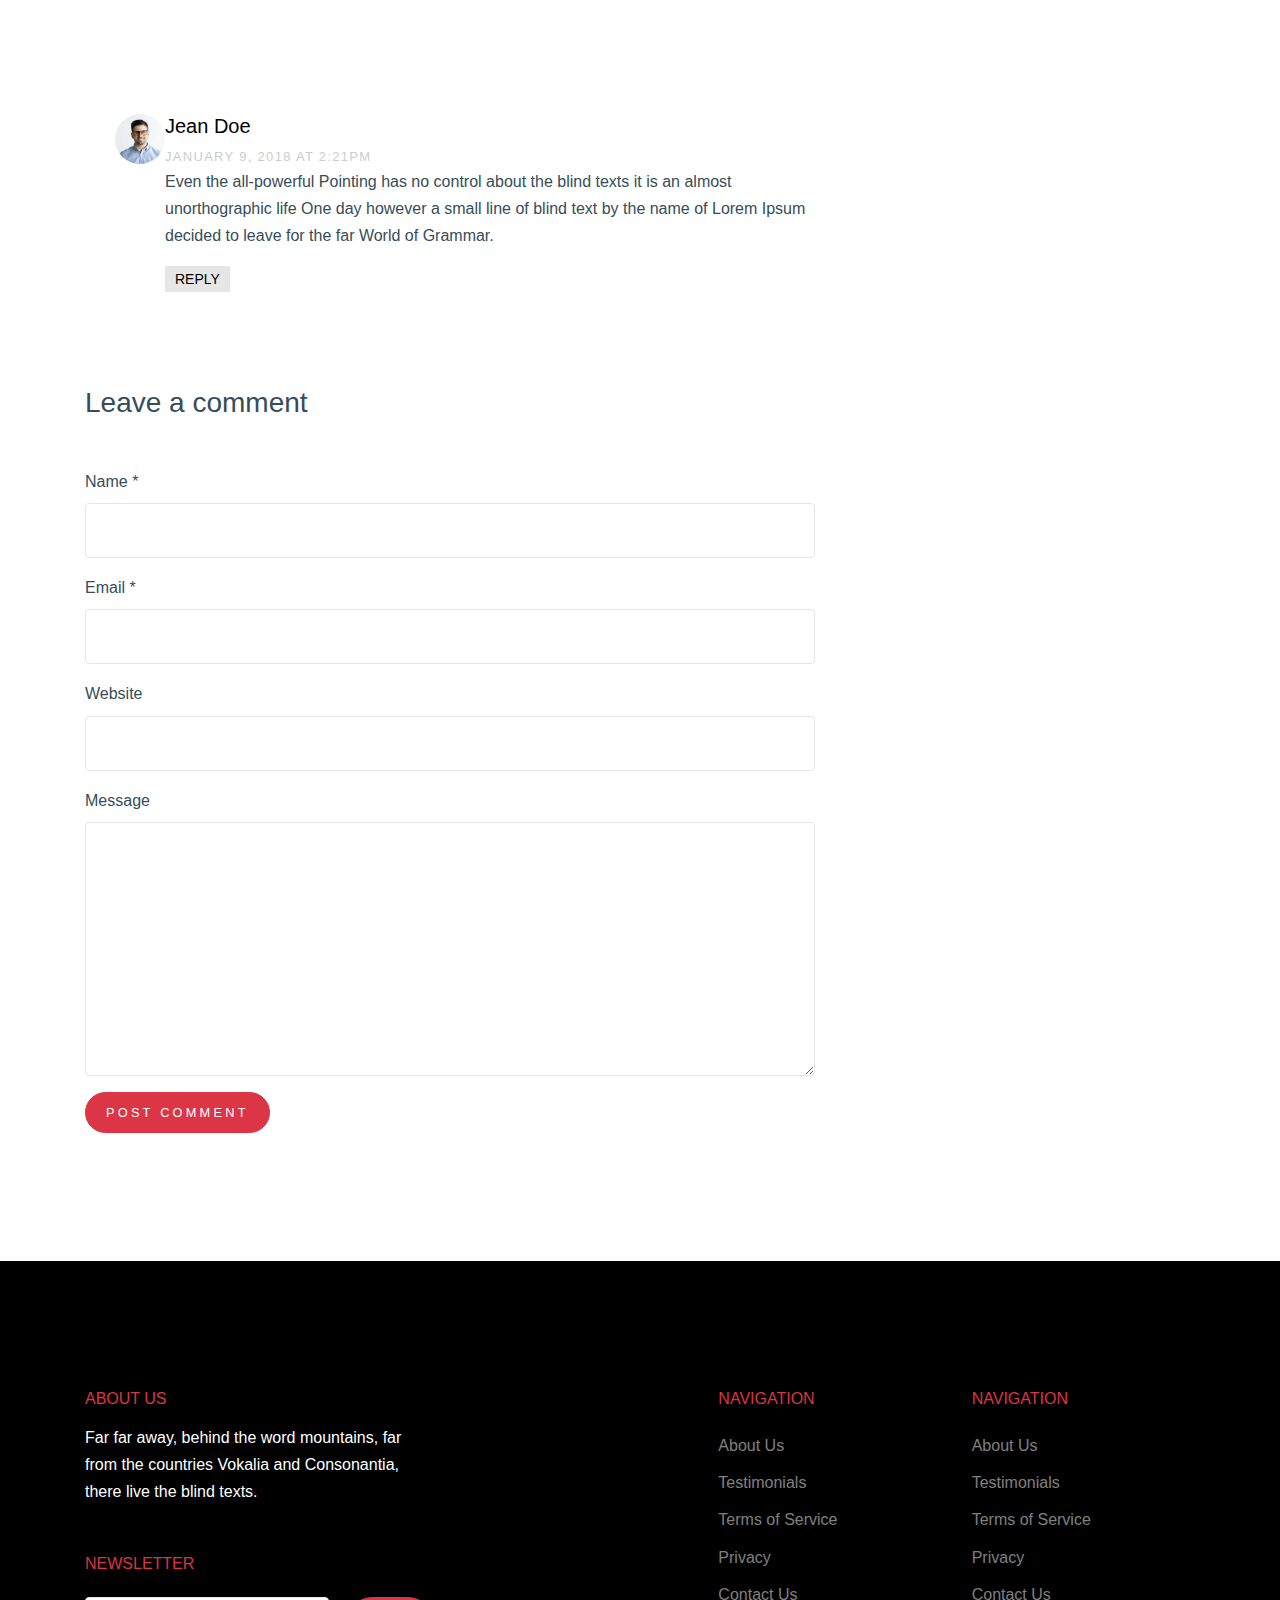
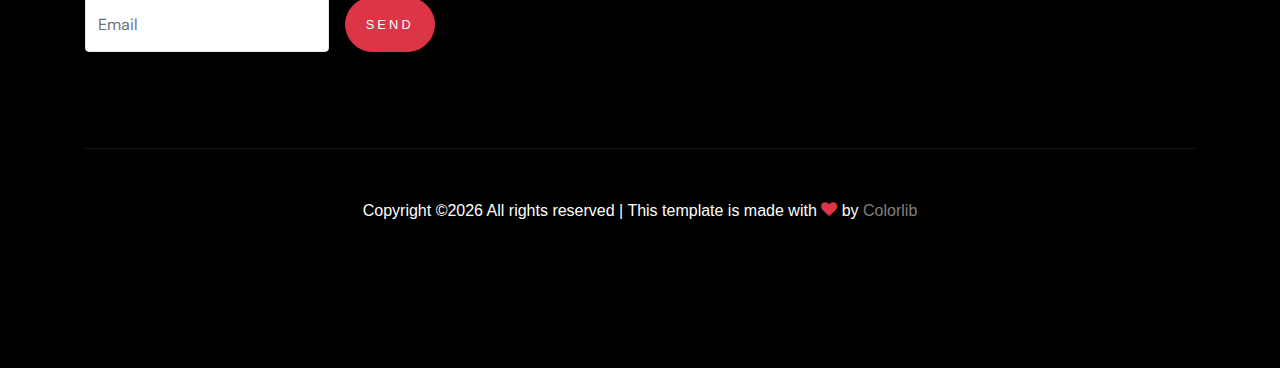
<file: single.html>
<!doctype html>
<html lang="en">

  <head>
    <title>Noxen &mdash; Website Template by Colorlib</title>
    <meta charset="utf-8">
    <meta name="viewport" content="width=device-width, initial-scale=1, shrink-to-fit=no">

    <link href="https://fonts.googleapis.com/css?family=DM+Sans:300,400,700&display=swap" rel="stylesheet">

    <link rel="stylesheet" href="fonts/icomoon/style.css">

    <link rel="stylesheet" href="css/bootstrap.min.css">
    <link rel="stylesheet" href="css/bootstrap-datepicker.css">
    <link rel="stylesheet" href="css/jquery.fancybox.min.css">
    <link rel="stylesheet" href="css/owl.carousel.min.css">
    <link rel="stylesheet" href="css/owl.theme.default.min.css">
    <link rel="stylesheet" href="fonts/flaticon/font/flaticon.css">
    <link rel="stylesheet" href="css/aos.css">

    <!-- MAIN CSS -->
    <link rel="stylesheet" href="css/style.css">

  </head>

  <body data-spy="scroll" data-target=".site-navbar-target" data-offset="300">

    
    <div class="site-wrap" id="home-section">

      <div class="site-mobile-menu site-navbar-target">
        <div class="site-mobile-menu-header">
          <div class="site-mobile-menu-close mt-3">
            <span class="icon-close2 js-menu-toggle"></span>
          </div>
        </div>
        <div class="site-mobile-menu-body"></div>
      </div>



      <header class="site-navbar site-navbar-target" role="banner">

        <div class="container mb-3">
          <div class="d-flex align-items-center">
            <div class="site-logo mr-auto">
              <a href="index.html">Noxen<span class="text-primary">.</span></a>
            </div>
            <div class="site-quick-contact d-none d-lg-flex ml-auto ">
              <div class="d-flex site-info align-items-center mr-5">
                <span class="block-icon mr-3"><span class="icon-map-marker"></span></span>
                <span>34 Street Name, City Name Here, <br> United States</span>
              </div>
              <div class="d-flex site-info align-items-center">
                <span class="block-icon mr-3"><span class="icon-clock-o"></span></span>
                <span>Sunday - Friday 8:00AM - 4:00PM <br> Saturday CLOSED</span>
              </div>
              
            </div>
          </div>
        </div>


        <div class="container">
          <div class="menu-wrap d-flex align-items-center">
            <span class="d-inline-block d-lg-none"><a href="#" class="text-black site-menu-toggle js-menu-toggle py-5"><span class="icon-menu h3 text-black"></span></a></span>

              

              <nav class="site-navigation text-left mr-auto d-none d-lg-block" role="navigation">
                <ul class="site-menu main-menu js-clone-nav mr-auto ">
                  <li><a href="index.html" class="nav-link">Home</a></li>
                  <li><a href="services.html" class="nav-link">Services</a></li>
                  <li><a href="projects.html" class="nav-link">Projects</a></li>
                  <li><a href="about.html" class="nav-link">About</a></li>
                  <li class="active"><a href="blog.html" class="nav-link">Blog</a></li>
                  <li><a href="contact.html" class="nav-link">Contact</a></li>
                </ul>
              </nav>

              <div class="top-social ml-auto">
                <a href="#"><span class="icon-facebook"></span></a>
                <a href="#"><span class="icon-twitter"></span></a>
                <a href="#"><span class="icon-linkedin"></span></a>
              </div>
          </div>
        </div>

       

      </header>

    

    <div class="ftco-blocks-cover-1">
      <div class="site-section-cover overlay" data-stellar-background-ratio="0.5" style="background-image: url('images/hero_1.jpg')">
        <div class="container">
          <div class="row align-items-center justify-content-center text-center">

            <div class="col-md-5 mt-5 pt-5">
              <span class="d-block mb-3 text-white" data-aos="fade-up">July 17, 2019 <span class="mx-2 text-primary">&bullet;</span> by James Miller</span>
                <h1 class="mb-4" data-aos="fade-up" data-aos-delay="100">Single Blog Posts Title</h1>
            </div>
            
          </div>
        </div>
      </div>
    </div>


    <div class="site-section">
      <div class="container">
        <div class="row">
          <div class="col-md-8 blog-content">
            <p class="lead">Far far away, behind the word mountains, far from the countries Vokalia and Consonantia, there live the blind texts. Separated they live in Bookmarksgrove right at the coast of the Semantics, a large language ocean.</p>
            <p>A small river named Duden flows by their place and supplies it with the necessary regelialia. It is a paradisematic country, in which roasted parts of sentences fly into your mouth.</p>

            <blockquote><p>Even the all-powerful Pointing has no control about the blind texts it is an almost unorthographic life One day however a small line of blind text by the name of Lorem Ipsum decided to leave for the far World of Grammar.</p></blockquote>

            <p>The Big Oxmox advised her not to do so, because there were thousands of bad Commas, wild Question Marks and devious Semikoli, but the Little Blind Text didn’t listen. She packed her seven versalia, put her initial into the belt and made herself on the way.</p>

            <p>When she reached the first hills of the Italic Mountains, she had a last view back on the skyline of her hometown Bookmarksgrove, the headline of Alphabet Village and the subline of her own road, the Line Lane. Pityful a rethoric question ran over her cheek, then she continued her way.</p>

            <p>A small river named Duden flows by their place and supplies it with the necessary regelialia. It is a paradisematic country, in which roasted parts of sentences fly into your mouth.</p>

            <blockquote><p>Even the all-powerful Pointing has no control about the blind texts it is an almost unorthographic life One day however a small line of blind text by the name of Lorem Ipsum decided to leave for the far World of Grammar.</p></blockquote>

            <p>The Big Oxmox advised her not to do so, because there were thousands of bad Commas, wild Question Marks and devious Semikoli, but the Little Blind Text didn’t listen. She packed her seven versalia, put her initial into the belt and made herself on the way.</p>
            
            <p>When she reached the first hills of the Italic Mountains, she had a last view back on the skyline of her hometown Bookmarksgrove, the headline of Alphabet Village and the subline of her own road, the Line Lane. Pityful a rethoric question ran over her cheek, then she continued her way.</p>


            <div class="pt-5">
              <p>Categories:  <a href="#">Design</a>, <a href="#">Events</a>  Tags: <a href="#">#html</a>, <a href="#">#trends</a></p>
            </div>


            <div class="pt-5">
              <h3 class="mb-5">6 Comments</h3>
              <ul class="comment-list">
                <li class="comment">
                  <div class="vcard bio">
                    <img src="images/person_2.jpg" alt="Free Website Template by Free-Template.co">
                  </div>
                  <div class="comment-body">
                    <h3>Jacob Smith</h3>
                    <div class="meta">January 9, 2018 at 2:21pm</div>
                    <p>When she reached the first hills of the Italic Mountains, she had a last view back on the skyline of her hometown Bookmarksgrove, the headline of Alphabet Village and the subline of her own road, the Line Lane. Pityful a rethoric question ran over her cheek, then she continued her way.</p>
                    <p><a href="#" class="reply">Reply</a></p>
                  </div>
                </li>

                <li class="comment">
                  <div class="vcard bio">
                    <img src="images/person_3.jpg" alt="Free Website Template by Free-Template.co">
                  </div>
                  <div class="comment-body">
                    <h3>Chris Meyer</h3>
                    <div class="meta">January 9, 2018 at 2:21pm</div>
                    <p>Lorem ipsum dolor sit amet, consectetur adipisicing elit. Pariatur quidem laborum necessitatibus, ipsam impedit vitae autem, eum officia, fugiat saepe enim sapiente iste iure! Quam voluptas earum impedit necessitatibus, nihil?</p>
                    <p><a href="#" class="reply">Reply</a></p>
                  </div>

                  <ul class="children">
                    <li class="comment">
                      <div class="vcard bio">
                        <img src="images/person_5.jpg" alt="Free Website Template by Free-Template.co">
                      </div>
                      <div class="comment-body">
                        <h3>Chintan Patel</h3>
                        <div class="meta">January 9, 2018 at 2:21pm</div>
                        <p>Far far away, behind the word mountains, far from the countries Vokalia and Consonantia, there live the blind texts. Separated they live in Bookmarksgrove right at the coast of the Semantics, a large language ocean.</p>
                        <p><a href="#" class="reply">Reply</a></p>
                      </div>


                      <ul class="children">
                        <li class="comment">
                          <div class="vcard bio">
                            <img src="images/person_1.jpg" alt="Free Website Template by Free-Template.co">
                          </div>
                          <div class="comment-body">
                            <h3>Jean Doe</h3>
                            <div class="meta">January 9, 2018 at 2:21pm</div>
                            <p>A small river named Duden flows by their place and supplies it with the necessary regelialia. It is a paradisematic country, in which roasted parts of sentences fly into your mouth.</p>
                            <p><a href="#" class="reply">Reply</a></p>
                          </div>

                            <ul class="children">
                              <li class="comment">
                                <div class="vcard bio">
                                  <img src="images/person_4.jpg" alt="Free Website Template by Free-Template.co">
                                </div>
                                <div class="comment-body">
                                  <h3>Ben Afflick</h3>
                                  <div class="meta">January 9, 2018 at 2:21pm</div>
                                  <p>Even the all-powerful Pointing has no control about the blind texts it is an almost unorthographic life One day however a small line of blind text by the name of Lorem Ipsum decided to leave for the far World of Grammar.</p>
                                  <p><a href="#" class="reply">Reply</a></p>
                                </div>
                              </li>
                            </ul>
                        </li>
                      </ul>
                    </li>
                  </ul>
                </li>

                <li class="comment">
                  <div class="vcard bio">
                    <img src="images/person_1.jpg" alt="Free Website Template by Free-Template.co">
                  </div>
                  <div class="comment-body">
                    <h3>Jean Doe</h3>
                    <div class="meta">January 9, 2018 at 2:21pm</div>
                    <p>Even the all-powerful Pointing has no control about the blind texts it is an almost unorthographic life One day however a small line of blind text by the name of Lorem Ipsum decided to leave for the far World of Grammar.</p>
                    <p><a href="#" class="reply">Reply</a></p>
                  </div>
                </li>
              </ul>
              <!-- END comment-list -->
              
              <div class="comment-form-wrap pt-5">
                <h3 class="mb-5">Leave a comment</h3>
                <form action="#" class="">
                  <div class="form-group">
                    <label for="name">Name *</label>
                    <input type="text" class="form-control" id="name">
                  </div>
                  <div class="form-group">
                    <label for="email">Email *</label>
                    <input type="email" class="form-control" id="email">
                  </div>
                  <div class="form-group">
                    <label for="website">Website</label>
                    <input type="url" class="form-control" id="website">
                  </div>

                  <div class="form-group">
                    <label for="message">Message</label>
                    <textarea name="" id="message" cols="30" rows="10" class="form-control"></textarea>
                  </div>
                  <div class="form-group">
                    <input type="submit" value="Post Comment" class="btn btn-primary btn-md text-white">
                  </div>

                </form>
              </div>
            </div>

          </div>
          <div class="col-md-4 sidebar">
            <div class="sidebar-box">
              <form action="#" class="search-form">
                <div class="form-group">
                  <span class="icon fa fa-search"></span>
                  <input type="text" class="form-control" placeholder="Type a keyword and hit enter">
                </div>
              </form>
            </div>
            <div class="sidebar-box">
              <div class="categories">
                <h3>Categories</h3>
                <li><a href="#">Creatives <span>(12)</span></a></li>
                <li><a href="#">News <span>(22)</span></a></li>
                <li><a href="#">Design <span>(37)</span></a></li>
                <li><a href="#">HTML <span>(42)</span></a></li>
                <li><a href="#">Web Development <span>(14)</span></a></li>
              </div>
            </div>
            <div class="sidebar-box">
              <img src="images/person_1.jpg" alt="Free Website Template by Free-Template.co" class="img-fluid mb-4 w-50 rounded-circle">
              <h3 class="text-black">About The Author</h3>
              <p>Even the all-powerful Pointing has no control about the blind texts it is an almost unorthographic life One day however a small line of blind text by the name of Lorem Ipsum decided to leave for the far World of Grammar.</p>
              <p><a href="#" class="btn btn-primary btn-md text-white">Read More</a></p>
            </div>

            <div class="sidebar-box">
              <h3 class="text-black">Paragraph</h3>
              <p>When she reached the first hills of the Italic Mountains, she had a last view back on the skyline of her hometown Bookmarksgrove, the headline of Alphabet Village and the subline of her own road, the Line Lane. Pityful a rethoric question ran over her cheek, then she continued her way.</p>
            </div>
          </div>
        </div>
      </div>
    </div>

    <footer class="site-footer">
      <div class="container">
        <div class="row">
          <div class="col-lg-4">
            <h2 class="footer-heading mb-3">About Us</h2>
                <p class="mb-5">Far far away, behind the word mountains, far from the countries Vokalia and Consonantia, there live the blind texts. </p>

                <h2 class="footer-heading mb-4">Newsletter</h2>
                <form action="#" class="d-flex" class="subscribe">
                  <input type="text" class="form-control mr-3" placeholder="Email">
                  <input type="submit" value="Send" class="btn btn-primary">
                </form>
          </div>
          <div class="col-lg-8 ml-auto">
            <div class="row">
              <div class="col-lg-4 ml-auto">
                <h2 class="footer-heading mb-4">Navigation</h2>
                <ul class="list-unstyled">
                  <li><a href="#">About Us</a></li>
                  <li><a href="#">Testimonials</a></li>
                  <li><a href="#">Terms of Service</a></li>
                  <li><a href="#">Privacy</a></li>
                  <li><a href="#">Contact Us</a></li>
                </ul>
              </div>
              <div class="col-lg-4">
                <h2 class="footer-heading mb-4">Navigation</h2>
                <ul class="list-unstyled">
                  <li><a href="#">About Us</a></li>
                  <li><a href="#">Testimonials</a></li>
                  <li><a href="#">Terms of Service</a></li>
                  <li><a href="#">Privacy</a></li>
                  <li><a href="#">Contact Us</a></li>
                </ul>
                
              </div>

              
              
            </div>
          </div>
        </div>
        <div class="row pt-5 mt-5 text-center">
          <div class="col-md-12">
            <div class="border-top pt-5">
              <p>
            <!-- Link back to Colorlib can't be removed. Template is licensed under CC BY 3.0. -->
            Copyright &copy;<script>document.write(new Date().getFullYear());</script> All rights reserved | This template is made with <i class="icon-heart text-danger" aria-hidden="true"></i> by <a href="https://colorlib.com" target="_blank" >Colorlib</a>
            <!-- Link back to Colorlib can't be removed. Template is licensed under CC BY 3.0. -->
            </p>
            </div>
          </div>

        </div>
      </div>
    </footer>

    </div>

    <script src="js/jquery-3.3.1.min.js"></script>
    <script src="js/jquery-migrate-3.0.0.js"></script>
    <script src="js/popper.min.js"></script>
    <script src="js/bootstrap.min.js"></script>
    <script src="js/owl.carousel.min.js"></script>
    <script src="js/jquery.sticky.js"></script>
    <script src="js/jquery.waypoints.min.js"></script>
    <script src="js/jquery.animateNumber.min.js"></script>
    <script src="js/jquery.fancybox.min.js"></script>
    <script src="js/jquery.stellar.min.js"></script>
    <script src="js/jquery.easing.1.3.js"></script>
    <script src="js/bootstrap-datepicker.min.js"></script>
    <script src="js/aos.js"></script>

    <script src="js/main.js"></script>

  </body>

</html>
</file>
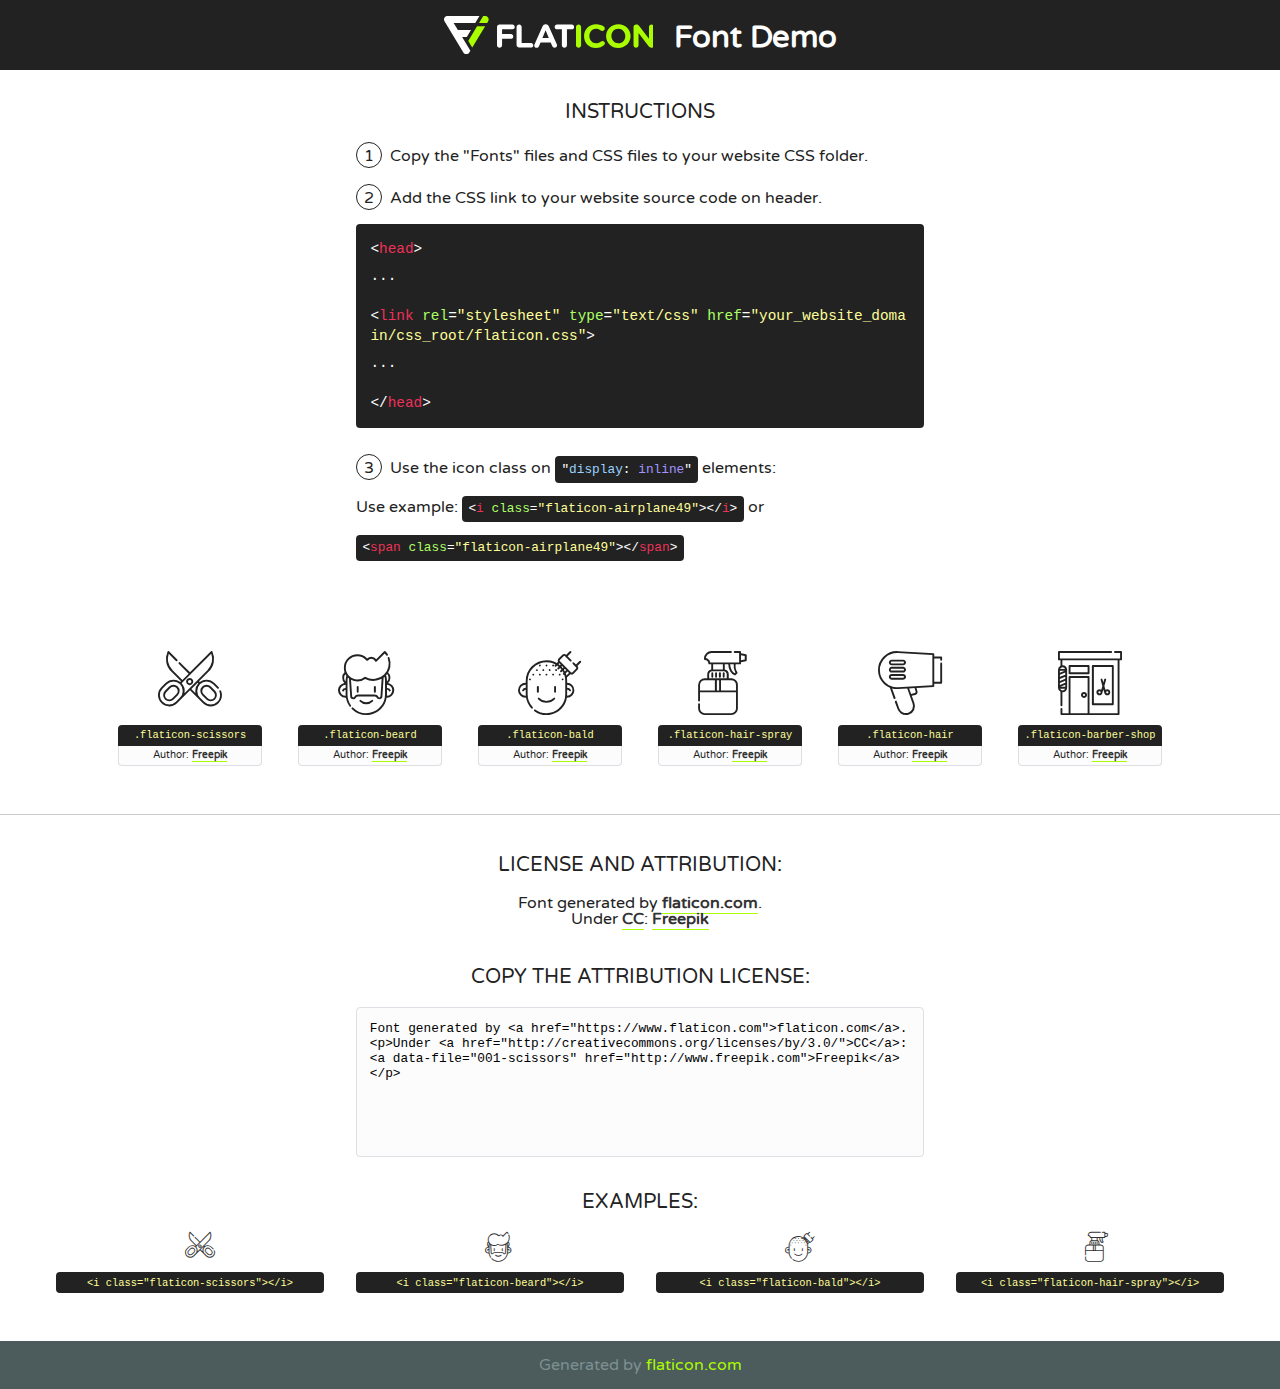
<file: fonts/flaticon/font/flaticon.html>
<!DOCTYPE html>
<!--
  Flaticon icon font: Flaticon
  Creation date: 23/07/2019 22:03
-->
<html>
<!DOCTYPE html>
<html>

<head>
    <title>Flaticon WebFont</title>
    <link href="http://fonts.googleapis.com/css?family=Varela+Round" rel="stylesheet" type="text/css" />
    <link rel="stylesheet" type="text/css" href="flaticon.css">
    <meta charset="UTF-8">
    <style>
    html, body, div, span, applet, object, iframe,
    h1, h2, h3, h4, h5, h6, p, blockquote, pre,
    a, abbr, acronym, address, big, cite, code,
    del, dfn, em, img, ins, kbd, q, s, samp,
    small, strike, strong, sub, sup, tt, var,
    b, u, i, center,
    dl, dt, dd, ol, ul, li,
    fieldset, form, label, legend,
    table, caption, tbody, tfoot, thead, tr, th, td,
    article, aside, canvas, details, embed, 
    figure, figcaption, footer, header, hgroup, 
    menu, nav, output, ruby, section, summary,
    time, mark, audio, video {
        margin: 0;
        padding: 0;
        border: 0;
        font-size: 100%;
        font: inherit;
        vertical-align: baseline;
    }
    /* HTML5 display-role reset for older browsers */
    article, aside, details, figcaption, figure, 
    footer, header, hgroup, menu, nav, section {
        display: block;
    }
    body {
        line-height: 1;
    }
    ol, ul {
        list-style: none;
    }
    blockquote, q {
        quotes: none;
    }
    blockquote:before, blockquote:after,
    q:before, q:after {
        content: '';
        content: none;
    }
    table {
        border-collapse: collapse;
        border-spacing: 0;
    }
    body {
        font-family: 'Varela Round', Helvetica, Arial, sans-serif;
        font-size: 16px;
        color: #222;
    }
    a {
        color: #333;
        border-bottom: 1px solid #a9fd00;
        font-weight: bold;
        text-decoration: none;
    }
    * {
        -moz-box-sizing: border-box;
        -webkit-box-sizing: border-box;
        box-sizing: border-box;
        margin: 0;
        padding: 0;
    }
    [class^="flaticon-"]:before, [class*=" flaticon-"]:before, [class^="flaticon-"]:after, [class*=" flaticon-"]:after {
        font-family: Flaticon;
        font-size: 30px;
        font-style: normal;
        margin-left: 20px;
        color: #333;
    }
    .wrapper {
        max-width: 600px;
        margin: auto;
        padding: 0 1em;
    }
    .title {
        font-size: 1.25em;
        text-align: center;
        margin-bottom: 1em;
        text-transform: uppercase;
    }
    header {
        text-align: center;
        background-color: #222;
        color: #fff;
        padding: 1em;
    }
    header .logo {
        width: 210px;
        height: 38px;
        display: inline-block;
        vertical-align: middle;
        margin-right: 1em;
        border: none;
    }
    header strong {
        font-size: 1.95em;
        font-weight: bold;
        vertical-align: middle;
        margin-top: 5px;
        display: inline-block;
    }
    .demo {
        margin: 2em auto;
        line-height: 1.25em;
    }
    .demo ul li {
        margin-bottom: 1em;
    }
    .demo ul li .num {
        color: #222;
        border-radius: 20px;
        display: inline-block;
        width: 26px;
        padding: 3px;
        height: 26px;
        text-align: center;
        margin-right: 0.5em;
        border: 1px solid #222;
    }
    .demo ul li code {
        background-color: #222;
        border-radius: 4px;
        padding: 0.25em 0.5em;
        display: inline-block;
        color: #fff;
        font-family: Consolas,Monaco,Lucida Console,Liberation Mono,DejaVu Sans Mono,Bitstream Vera Sans Mono,Courier New, monospace;
        font-weight: lighter;
        margin-top: 1em;
        font-size: 0.8em;
        word-break: break-all;
    }
    .demo ul li code.big {
        padding: 1em;
        font-size: 0.9em;
    }
    .demo ul li code .red {
        color: #EF3159;
    }
    .demo ul li code .green {
        color: #ACFF65;
    }
    .demo ul li code .yellow {
        color: #FFFF99;
    }
    .demo ul li code .blue {
        color: #99D3FF;
    }
    .demo ul li code .purple {
        color: #A295FF;
    }
    .demo ul li code .dots {
        margin-top: 0.5em;
        display: block;
    }
    #glyphs {
        border-bottom: 1px solid #ccc;
        padding: 2em 0;
        text-align: center;
    }
    .glyph {
        display: inline-block;
        width: 9em;
        margin: 1em;
        text-align: center;
        vertical-align: top;
        background: #FFF;
    }
    .glyph .glyph-icon {
        padding: 10px;
        display: block;
        font-family:"Flaticon";
        font-size: 64px;
        line-height: 1;
    }
    .glyph .glyph-icon:before {
        font-size: 64px;
        color: #222;
        margin-left: 0;
    }
    .class-name {
        font-size: 0.65em;
        background-color: #222;
        color: #fff;
        border-radius: 4px 4px 0 0;
        padding: 0.5em;
        color: #FFFF99;
        font-family: Consolas,Monaco,Lucida Console,Liberation Mono,DejaVu Sans Mono,Bitstream Vera Sans Mono,Courier New, monospace;
    }
    .author-name {
        font-size: 0.6em;
        background-color: #fcfcfd;
        border: 1px solid #DEDEE4;
        border-top: 0;
        border-radius: 0 0 4px 4px;
        padding: 0.5em;
    }
    .class-name:last-child {
        font-size: 10px;
        color:#888;
    }
    .class-name:last-child a {
        font-size: 10px;
        color:#555;
    }
    .class-name:last-child a:hover {
        color:#a9fd00;
    }
    .glyph > input {
        display: block;
        width: 100px;
        margin: 5px auto;
        text-align: center;
        font-size: 12px;
        cursor: text;
    }
    .glyph > input.icon-input {
        font-family:"Flaticon";
        font-size: 16px;
        margin-bottom: 10px;
    }
    .attribution .title {
        margin-top: 2em;
    }
    .attribution textarea {
        background-color: #fcfcfd;
        padding: 1em;
        border: none;
        box-shadow: none;
        border: 1px solid #DEDEE4;
        border-radius: 4px;
        resize: none;
        width: 100%;
        height: 150px;
        font-size: 0.8em;
        font-family: Consolas,Monaco,Lucida Console,Liberation Mono,DejaVu Sans Mono,Bitstream Vera Sans Mono,Courier New, monospace;
        -webkit-appearance: none;
    }
    .iconsuse {
        margin: 2em auto;
        text-align: center;
        max-width: 1200px;
    }
    .iconsuse:after {
        content: '';
        display: table;
        clear: both;
    }
    .iconsuse .image {
        float: left;
        width: 25%;
        padding: 0 1em;
    }
    .iconsuse .image p {
        margin-bottom: 1em;
    }
    .iconsuse .image span {
        display: block;
        font-size: 0.65em;
        background-color: #222;
        color: #fff;
        border-radius: 4px;
        padding: 0.5em;
        color: #FFFF99;
        margin-top: 1em;
        font-family: Consolas,Monaco,Lucida Console,Liberation Mono,DejaVu Sans Mono,Bitstream Vera Sans Mono,Courier New, monospace;
    }
    #footer {
        text-align: center;
        background-color: #4C5B5C;
        color: #7c9192;
        padding: 1em;
    }
    #footer a {
        border: none;
        color: #a9fd00;
        font-weight: normal;
    }
    @media (max-width: 960px) {
        .iconsuse .image {
            width: 50%;
        }
    }
    @media (max-width: 560px) {
        .iconsuse .image {
            width: 100%;
        }
    }
    </style>
</head>

<body class="characters-off">

    <header>
        <a href="https://www.flaticon.com" target="_blank" class="logo">
            <svg version="1.1" xmlns="http://www.w3.org/2000/svg" xmlns:xlink="http://www.w3.org/1999/xlink" xmlns:a="http://ns.adobe.com/AdobeSVGViewerExtensions/3.0/" viewBox="0 0 560.875 102.036" enable-background="new 0 0 560.875 102.036" xml:space="preserve">
                <defs>
                </defs>
                <g>
                    <g class="letters">
                        <path fill="#ffffff" d="M141.596,29.675c0-3.777,2.985-6.767,6.764-6.767h34.438c3.426,0,6.15,2.728,6.15,6.15
                        c0,3.43-2.724,6.149-6.15,6.149h-27.674v13.091h23.719c3.429,0,6.151,2.724,6.151,6.15c0,3.43-2.723,6.149-6.151,6.149h-23.719
                        v17.574c0,3.773-2.986,6.761-6.764,6.761c-3.779,0-6.764-2.989-6.764-6.761V29.675z"></path>
                        <path fill="#ffffff" d="M193.844,29.149c0-3.781,2.985-6.767,6.764-6.767c3.776,0,6.763,2.985,6.763,6.767v42.957h25.039
                        c3.426,0,6.149,2.726,6.149,6.153c0,3.425-2.723,6.15-6.149,6.15h-31.802c-3.779,0-6.764-2.986-6.764-6.768V29.149z"></path>
                        <path fill="#ffffff" d="M241.891,75.71l21.438-48.407c1.492-3.341,4.215-5.357,7.906-5.357h0.792
                        c3.686,0,6.323,2.017,7.815,5.357l21.439,48.407c0.436,0.967,0.701,1.845,0.701,2.723c0,3.602-2.809,6.501-6.414,6.501
                        c-3.161,0-5.269-1.845-6.499-4.655l-4.132-9.661h-27.059l-4.301,10.102c-1.144,2.631-3.426,4.214-6.237,4.214
                        c-3.517,0-6.24-2.81-6.24-6.325C241.1,77.64,241.451,76.677,241.891,75.71z M279.932,58.666l-8.521-20.297l-8.526,20.297H279.932
                        z"></path>
                        <path fill="#ffffff" d="M314.864,35.387H301.86c-3.429,0-6.239-2.813-6.239-6.238c0-3.429,2.811-6.24,6.239-6.24h39.533
                        c3.426,0,6.237,2.811,6.237,6.24c0,3.425-2.811,6.238-6.237,6.238h-13.001v42.785c0,3.773-2.99,6.761-6.764,6.761
                        c-3.779,0-6.764-2.989-6.764-6.761V35.387z"></path>
                        <path fill="#A9FD00" d="M352.615,29.149c0-3.781,2.985-6.767,6.767-6.767c3.774,0,6.761,2.985,6.761,6.767v49.024
                        c0,3.773-2.987,6.761-6.761,6.761c-3.781,0-6.767-2.989-6.767-6.761V29.149z"></path>
                        <path fill="#A9FD00" d="M374.132,53.836v-0.179c0-17.481,13.178-31.801,32.065-31.801c9.22,0,15.459,2.458,20.557,6.238
                        c1.402,1.054,2.637,2.985,2.637,5.357c0,3.692-2.985,6.59-6.681,6.59c-1.845,0-3.071-0.702-4.044-1.319
                        c-3.776-2.813-7.729-4.393-12.562-4.393c-10.364,0-17.831,8.611-17.831,19.154v0.173c0,10.542,7.291,19.329,17.831,19.329
                        c5.715,0,9.492-1.756,13.359-4.834c1.049-0.874,2.458-1.491,4.039-1.491c3.429,0,6.325,2.813,6.325,6.236
                        c0,2.106-1.056,3.78-2.282,4.834c-5.539,4.834-12.036,7.733-21.878,7.733C387.572,85.464,374.132,71.493,374.132,53.836z"></path>
                        <path fill="#A9FD00" d="M433.009,53.836v-0.179c0-17.481,13.79-31.801,32.766-31.801c18.981,0,32.592,14.143,32.592,31.628v0.173
                        c0,17.483-13.785,31.807-32.769,31.807C446.625,85.464,433.009,71.32,433.009,53.836z M484.224,53.836v-0.179
                        c0-10.539-7.725-19.326-18.626-19.326c-10.893,0-18.449,8.611-18.449,19.154v0.173c0,10.542,7.73,19.329,18.626,19.329
                        C476.676,72.986,484.224,64.378,484.224,53.836z"></path>
                        <path fill="#A9FD00" d="M506.233,29.321c0-3.774,2.99-6.763,6.767-6.763h1.401c3.252,0,5.183,1.583,7.029,3.953l26.093,34.265
                        V29.059c0-3.692,2.99-6.677,6.681-6.677c3.683,0,6.671,2.985,6.671,6.677v48.934c0,3.78-2.987,6.765-6.764,6.765h-0.436
                        c-3.257,0-5.188-1.581-7.034-3.953l-27.056-35.492v32.944c0,3.687-2.985,6.676-6.678,6.676c-3.683,0-6.673-2.989-6.673-6.676
                        V29.321z"></path>
                    </g>
                    <g class="insignia">
                        <path fill="#ffffff" d="M48.372,56.137h12.517l11.156-18.537H37.186L25.688,18.539h57.825L94.668,0H9.271
                        C5.925,0,2.842,1.801,1.198,4.716c-1.644,2.907-1.593,6.482,0.134,9.343l50.38,83.501c1.678,2.781,4.689,4.476,7.938,4.476
                        c3.246,0,6.257-1.695,7.935-4.476l2.898-4.804L48.372,56.137z"></path>
                        <g class="i">
                            <path fill="#A9FD00" d="M93.575,18.539h0.031v0.004l21.652,0.004l2.705-4.488c1.727-2.861,1.778-6.436,0.133-9.343
                            C116.454,1.801,113.371,0,110.026,0h-5.294L93.575,18.539z"></path>
                            <polygon fill="#A9FD00" points="88.291,27.356 64.725,66.486 75.519,84.404 109.942,27.356"></polygon>
                        </g>
                    </g>
                </g>
            </svg>
        </a>
        <strong>Font Demo</strong>
    </header>


    <section class="demo wrapper">

        <p class="title">Instructions</p>

        <ul>
            <li>
                <span class="num">1</span>Copy the "Fonts" files and CSS files to your website CSS folder.
            </li>
            <li>
                <span class="num">2</span>Add the CSS link to your website source code on header.
                <code class="big">
                    &lt;<span class="red">head</span>&gt;
                    <br/><span class="dots">...</span>
                    <br/>&lt;<span class="red">link</span> <span class="green">rel</span>=<span class="yellow">"stylesheet"</span> <span class="green">type</span>=<span class="yellow">"text/css"</span> <span class="green">href</span>=<span class="yellow">"your_website_domain/css_root/flaticon.css"</span>&gt;
                    <br/><span class="dots">...</span>
                    <br/>&lt;/<span class="red">head</span>&gt;
                </code>
            </li>

            <li>
                <p>
                    <span class="num">3</span>Use the icon class on <code>"<span class="blue">display</span>:<span class="purple"> inline</span>"</code> elements:
                    <br />
                    Use example: <code>&lt;<span class="red">i</span> <span class="green">class</span>=<span class="yellow">&quot;flaticon-airplane49&quot;</span>&gt;&lt;/<span class="red">i</span>&gt;</code> or <code>&lt;<span class="red">span</span> <span class="green">class</span>=<span class="yellow">&quot;flaticon-airplane49&quot;</span>&gt;&lt;/<span class="red">span</span>&gt;</code>
            </li>
        </ul>

    </section>




   <section id="glyphs">          
    
      
        <div class="glyph"><div class="glyph-icon flaticon-scissors"></div>
            <div class="class-name">.flaticon-scissors</div>
            <div class="author-name">Author: <a data-file="001-scissors" href="http://www.freepik.com">Freepik</a> </div> 
        </div>        
        
        <div class="glyph"><div class="glyph-icon flaticon-beard"></div>
            <div class="class-name">.flaticon-beard</div>
            <div class="author-name">Author: <a data-file="002-beard" href="http://www.freepik.com">Freepik</a> </div> 
        </div>        
        
        <div class="glyph"><div class="glyph-icon flaticon-bald"></div>
            <div class="class-name">.flaticon-bald</div>
            <div class="author-name">Author: <a data-file="003-bald" href="http://www.freepik.com">Freepik</a> </div> 
        </div>        
        
        <div class="glyph"><div class="glyph-icon flaticon-hair-spray"></div>
            <div class="class-name">.flaticon-hair-spray</div>
            <div class="author-name">Author: <a data-file="004-hair-spray" href="http://www.freepik.com">Freepik</a> </div> 
        </div>        
        
        <div class="glyph"><div class="glyph-icon flaticon-hair"></div>
            <div class="class-name">.flaticon-hair</div>
            <div class="author-name">Author: <a data-file="005-hair" href="http://www.freepik.com">Freepik</a> </div> 
        </div>        
        
        <div class="glyph"><div class="glyph-icon flaticon-barber-shop"></div>
            <div class="class-name">.flaticon-barber-shop</div>
            <div class="author-name">Author: <a data-file="006-barber-shop" href="http://www.freepik.com">Freepik</a> </div> 
        </div>        
        

    </section>



    <section class="attribution wrapper"   style="text-align:center;">

      <div class="title">License and attribution:</div><div class="attrDiv">Font generated by <a href="https://www.flaticon.com">flaticon.com</a>. <div><p>Under <a href="http://creativecommons.org/licenses/by/3.0/">CC</a>: <a data-file="001-scissors" href="http://www.freepik.com">Freepik</a></p>  </div>
      </div>
      <div class="title">Copy the Attribution License:</div>

    <textarea onclick="this.focus();this.select();">Font generated by &lt;a href=&quot;https://www.flaticon.com&quot;&gt;flaticon.com&lt;/a&gt;. <p>Under <a href="http://creativecommons.org/licenses/by/3.0/">CC</a>: <a data-file="001-scissors" href="http://www.freepik.com">Freepik</a></p>  
     </textarea>

    </section>

    <section class="iconsuse">

          <div class="title">Examples:</div>            
             
            <div class="image">
                <p>
                    <i class="glyph-icon flaticon-scissors"></i> 
                    <span>&lt;i class=&quot;flaticon-scissors&quot;&gt;&lt;/i&gt;</span>
                </p>
            </div>
            
            <div class="image">
                <p>
                    <i class="glyph-icon flaticon-beard"></i> 
                    <span>&lt;i class=&quot;flaticon-beard&quot;&gt;&lt;/i&gt;</span>
                </p>
            </div>
            
            <div class="image">
                <p>
                    <i class="glyph-icon flaticon-bald"></i> 
                    <span>&lt;i class=&quot;flaticon-bald&quot;&gt;&lt;/i&gt;</span>
                </p>
            </div>
            
            <div class="image">
                <p>
                    <i class="glyph-icon flaticon-hair-spray"></i> 
                    <span>&lt;i class=&quot;flaticon-hair-spray&quot;&gt;&lt;/i&gt;</span>
                </p>
            </div>
                       
        </div>
                            
    </section>

<div id="footer">
    <div>Generated by <a href="https://www.flaticon.com">flaticon.com</a>
    </div>
</div>



</body>
</html>
</file>
<file: fonts/icomoon/style.css>
@font-face {
  font-family: 'icomoon';
  src:  url('fonts/icomoon.eot?10si43');
  src:  url('fonts/icomoon.eot?10si43#iefix') format('embedded-opentype'),
    url('fonts/icomoon.ttf?10si43') format('truetype'),
    url('fonts/icomoon.woff?10si43') format('woff'),
    url('fonts/icomoon.svg?10si43#icomoon') format('svg');
  font-weight: normal;
  font-style: normal;
}

[class^="icon-"], [class*=" icon-"] {
  /* use !important to prevent issues with browser extensions that change fonts */
  font-family: 'icomoon' !important;
  speak: none;
  font-style: normal;
  font-weight: normal;
  font-variant: normal;
  text-transform: none;
  line-height: 1;

  /* Better Font Rendering =========== */
  -webkit-font-smoothing: antialiased;
  -moz-osx-font-smoothing: grayscale;
}

.icon-asterisk:before {
  content: "\f069";
}
.icon-plus:before {
  content: "\f067";
}
.icon-question:before {
  content: "\f128";
}
.icon-minus:before {
  content: "\f068";
}
.icon-glass:before {
  content: "\f000";
}
.icon-music:before {
  content: "\f001";
}
.icon-search:before {
  content: "\f002";
}
.icon-envelope-o:before {
  content: "\f003";
}
.icon-heart:before {
  content: "\f004";
}
.icon-star:before {
  content: "\f005";
}
.icon-star-o:before {
  content: "\f006";
}
.icon-user:before {
  content: "\f007";
}
.icon-film:before {
  content: "\f008";
}
.icon-th-large:before {
  content: "\f009";
}
.icon-th:before {
  content: "\f00a";
}
.icon-th-list:before {
  content: "\f00b";
}
.icon-check:before {
  content: "\f00c";
}
.icon-close:before {
  content: "\f00d";
}
.icon-remove:before {
  content: "\f00d";
}
.icon-times:before {
  content: "\f00d";
}
.icon-search-plus:before {
  content: "\f00e";
}
.icon-search-minus:before {
  content: "\f010";
}
.icon-power-off:before {
  content: "\f011";
}
.icon-signal:before {
  content: "\f012";
}
.icon-cog:before {
  content: "\f013";
}
.icon-gear:before {
  content: "\f013";
}
.icon-trash-o:before {
  content: "\f014";
}
.icon-home:before {
  content: "\f015";
}
.icon-file-o:before {
  content: "\f016";
}
.icon-clock-o:before {
  content: "\f017";
}
.icon-road:before {
  content: "\f018";
}
.icon-download:before {
  content: "\f019";
}
.icon-arrow-circle-o-down:before {
  content: "\f01a";
}
.icon-arrow-circle-o-up:before {
  content: "\f01b";
}
.icon-inbox:before {
  content: "\f01c";
}
.icon-play-circle-o:before {
  content: "\f01d";
}
.icon-repeat:before {
  content: "\f01e";
}
.icon-rotate-right:before {
  content: "\f01e";
}
.icon-refresh:before {
  content: "\f021";
}
.icon-list-alt:before {
  content: "\f022";
}
.icon-lock:before {
  content: "\f023";
}
.icon-flag:before {
  content: "\f024";
}
.icon-headphones:before {
  content: "\f025";
}
.icon-volume-off:before {
  content: "\f026";
}
.icon-volume-down:before {
  content: "\f027";
}
.icon-volume-up:before {
  content: "\f028";
}
.icon-qrcode:before {
  content: "\f029";
}
.icon-barcode:before {
  content: "\f02a";
}
.icon-tag:before {
  content: "\f02b";
}
.icon-tags:before {
  content: "\f02c";
}
.icon-book:before {
  content: "\f02d";
}
.icon-bookmark:before {
  content: "\f02e";
}
.icon-print:before {
  content: "\f02f";
}
.icon-camera:before {
  content: "\f030";
}
.icon-font:before {
  content: "\f031";
}
.icon-bold:before {
  content: "\f032";
}
.icon-italic:before {
  content: "\f033";
}
.icon-text-height:before {
  content: "\f034";
}
.icon-text-width:before {
  content: "\f035";
}
.icon-align-left:before {
  content: "\f036";
}
.icon-align-center:before {
  content: "\f037";
}
.icon-align-right:before {
  content: "\f038";
}
.icon-align-justify:before {
  content: "\f039";
}
.icon-list:before {
  content: "\f03a";
}
.icon-dedent:before {
  content: "\f03b";
}
.icon-outdent:before {
  content: "\f03b";
}
.icon-indent:before {
  content: "\f03c";
}
.icon-video-camera:before {
  content: "\f03d";
}
.icon-image:before {
  content: "\f03e";
}
.icon-photo:before {
  content: "\f03e";
}
.icon-picture-o:before {
  content: "\f03e";
}
.icon-pencil:before {
  content: "\f040";
}
.icon-map-marker:before {
  content: "\f041";
}
.icon-adjust:before {
  content: "\f042";
}
.icon-tint:before {
  content: "\f043";
}
.icon-edit:before {
  content: "\f044";
}
.icon-pencil-square-o:before {
  content: "\f044";
}
.icon-share-square-o:before {
  content: "\f045";
}
.icon-check-square-o:before {
  content: "\f046";
}
.icon-arrows:before {
  content: "\f047";
}
.icon-step-backward:before {
  content: "\f048";
}
.icon-fast-backward:before {
  content: "\f049";
}
.icon-backward:before {
  content: "\f04a";
}
.icon-play:before {
  content: "\f04b";
}
.icon-pause:before {
  content: "\f04c";
}
.icon-stop:before {
  content: "\f04d";
}
.icon-forward:before {
  content: "\f04e";
}
.icon-fast-forward:before {
  content: "\f050";
}
.icon-step-forward:before {
  content: "\f051";
}
.icon-eject:before {
  content: "\f052";
}
.icon-chevron-left:before {
  content: "\f053";
}
.icon-chevron-right:before {
  content: "\f054";
}
.icon-plus-circle:before {
  content: "\f055";
}
.icon-minus-circle:before {
  content: "\f056";
}
.icon-times-circle:before {
  content: "\f057";
}
.icon-check-circle:before {
  content: "\f058";
}
.icon-question-circle:before {
  content: "\f059";
}
.icon-info-circle:before {
  content: "\f05a";
}
.icon-crosshairs:before {
  content: "\f05b";
}
.icon-times-circle-o:before {
  content: "\f05c";
}
.icon-check-circle-o:before {
  content: "\f05d";
}
.icon-ban:before {
  content: "\f05e";
}
.icon-arrow-left:before {
  content: "\f060";
}
.icon-arrow-right:before {
  content: "\f061";
}
.icon-arrow-up:before {
  content: "\f062";
}
.icon-arrow-down:before {
  content: "\f063";
}
.icon-mail-forward:before {
  content: "\f064";
}
.icon-share:before {
  content: "\f064";
}
.icon-expand:before {
  content: "\f065";
}
.icon-compress:before {
  content: "\f066";
}
.icon-exclamation-circle:before {
  content: "\f06a";
}
.icon-gift:before {
  content: "\f06b";
}
.icon-leaf:before {
  content: "\f06c";
}
.icon-fire:before {
  content: "\f06d";
}
.icon-eye:before {
  content: "\f06e";
}
.icon-eye-slash:before {
  content: "\f070";
}
.icon-exclamation-triangle:before {
  content: "\f071";
}
.icon-warning:before {
  content: "\f071";
}
.icon-plane:before {
  content: "\f072";
}
.icon-calendar:before {
  content: "\f073";
}
.icon-random:before {
  content: "\f074";
}
.icon-comment:before {
  content: "\f075";
}
.icon-magnet:before {
  content: "\f076";
}
.icon-chevron-up:before {
  content: "\f077";
}
.icon-chevron-down:before {
  content: "\f078";
}
.icon-retweet:before {
  content: "\f079";
}
.icon-shopping-cart:before {
  content: "\f07a";
}
.icon-folder:before {
  content: "\f07b";
}
.icon-folder-open:before {
  content: "\f07c";
}
.icon-arrows-v:before {
  content: "\f07d";
}
.icon-arrows-h:before {
  content: "\f07e";
}
.icon-bar-chart:before {
  content: "\f080";
}
.icon-bar-chart-o:before {
  content: "\f080";
}
.icon-twitter-square:before {
  content: "\f081";
}
.icon-facebook-square:before {
  content: "\f082";
}
.icon-camera-retro:before {
  content: "\f083";
}
.icon-key:before {
  content: "\f084";
}
.icon-cogs:before {
  content: "\f085";
}
.icon-gears:before {
  content: "\f085";
}
.icon-comments:before {
  content: "\f086";
}
.icon-thumbs-o-up:before {
  content: "\f087";
}
.icon-thumbs-o-down:before {
  content: "\f088";
}
.icon-star-half:before {
  content: "\f089";
}
.icon-heart-o:before {
  content: "\f08a";
}
.icon-sign-out:before {
  content: "\f08b";
}
.icon-linkedin-square:before {
  content: "\f08c";
}
.icon-thumb-tack:before {
  content: "\f08d";
}
.icon-external-link:before {
  content: "\f08e";
}
.icon-sign-in:before {
  content: "\f090";
}
.icon-trophy:before {
  content: "\f091";
}
.icon-github-square:before {
  content: "\f092";
}
.icon-upload:before {
  content: "\f093";
}
.icon-lemon-o:before {
  content: "\f094";
}
.icon-phone:before {
  content: "\f095";
}
.icon-square-o:before {
  content: "\f096";
}
.icon-bookmark-o:before {
  content: "\f097";
}
.icon-phone-square:before {
  content: "\f098";
}
.icon-twitter:before {
  content: "\f099";
}
.icon-facebook:before {
  content: "\f09a";
}
.icon-facebook-f:before {
  content: "\f09a";
}
.icon-github:before {
  content: "\f09b";
}
.icon-unlock:before {
  content: "\f09c";
}
.icon-credit-card:before {
  content: "\f09d";
}
.icon-feed:before {
  content: "\f09e";
}
.icon-rss:before {
  content: "\f09e";
}
.icon-hdd-o:before {
  content: "\f0a0";
}
.icon-bullhorn:before {
  content: "\f0a1";
}
.icon-bell-o:before {
  content: "\f0a2";
}
.icon-certificate:before {
  content: "\f0a3";
}
.icon-hand-o-right:before {
  content: "\f0a4";
}
.icon-hand-o-left:before {
  content: "\f0a5";
}
.icon-hand-o-up:before {
  content: "\f0a6";
}
.icon-hand-o-down:before {
  content: "\f0a7";
}
.icon-arrow-circle-left:before {
  content: "\f0a8";
}
.icon-arrow-circle-right:before {
  content: "\f0a9";
}
.icon-arrow-circle-up:before {
  content: "\f0aa";
}
.icon-arrow-circle-down:before {
  content: "\f0ab";
}
.icon-globe:before {
  content: "\f0ac";
}
.icon-wrench:before {
  content: "\f0ad";
}
.icon-tasks:before {
  content: "\f0ae";
}
.icon-filter:before {
  content: "\f0b0";
}
.icon-briefcase:before {
  content: "\f0b1";
}
.icon-arrows-alt:before {
  content: "\f0b2";
}
.icon-group:before {
  content: "\f0c0";
}
.icon-users:before {
  content: "\f0c0";
}
.icon-chain:before {
  content: "\f0c1";
}
.icon-link:before {
  content: "\f0c1";
}
.icon-cloud:before {
  content: "\f0c2";
}
.icon-flask:before {
  content: "\f0c3";
}
.icon-cut:before {
  content: "\f0c4";
}
.icon-scissors:before {
  content: "\f0c4";
}
.icon-copy:before {
  content: "\f0c5";
}
.icon-files-o:before {
  content: "\f0c5";
}
.icon-paperclip:before {
  content: "\f0c6";
}
.icon-floppy-o:before {
  content: "\f0c7";
}
.icon-save:before {
  content: "\f0c7";
}
.icon-square:before {
  content: "\f0c8";
}
.icon-bars:before {
  content: "\f0c9";
}
.icon-navicon:before {
  content: "\f0c9";
}
.icon-reorder:before {
  content: "\f0c9";
}
.icon-list-ul:before {
  content: "\f0ca";
}
.icon-list-ol:before {
  content: "\f0cb";
}
.icon-strikethrough:before {
  content: "\f0cc";
}
.icon-underline:before {
  content: "\f0cd";
}
.icon-table:before {
  content: "\f0ce";
}
.icon-magic:before {
  content: "\f0d0";
}
.icon-truck:before {
  content: "\f0d1";
}
.icon-pinterest:before {
  content: "\f0d2";
}
.icon-pinterest-square:before {
  content: "\f0d3";
}
.icon-google-plus-square:before {
  content: "\f0d4";
}
.icon-google-plus:before {
  content: "\f0d5";
}
.icon-money:before {
  content: "\f0d6";
}
.icon-caret-down:before {
  content: "\f0d7";
}
.icon-caret-up:before {
  content: "\f0d8";
}
.icon-caret-left:before {
  content: "\f0d9";
}
.icon-caret-right:before {
  content: "\f0da";
}
.icon-columns:before {
  content: "\f0db";
}
.icon-sort:before {
  content: "\f0dc";
}
.icon-unsorted:before {
  content: "\f0dc";
}
.icon-sort-desc:before {
  content: "\f0dd";
}
.icon-sort-down:before {
  content: "\f0dd";
}
.icon-sort-asc:before {
  content: "\f0de";
}
.icon-sort-up:before {
  content: "\f0de";
}
.icon-envelope:before {
  content: "\f0e0";
}
.icon-linkedin:before {
  content: "\f0e1";
}
.icon-rotate-left:before {
  content: "\f0e2";
}
.icon-undo:before {
  content: "\f0e2";
}
.icon-gavel:before {
  content: "\f0e3";
}
.icon-legal:before {
  content: "\f0e3";
}
.icon-dashboard:before {
  content: "\f0e4";
}
.icon-tachometer:before {
  content: "\f0e4";
}
.icon-comment-o:before {
  content: "\f0e5";
}
.icon-comments-o:before {
  content: "\f0e6";
}
.icon-bolt:before {
  content: "\f0e7";
}
.icon-flash:before {
  content: "\f0e7";
}
.icon-sitemap:before {
  content: "\f0e8";
}
.icon-umbrella:before {
  content: "\f0e9";
}
.icon-clipboard:before {
  content: "\f0ea";
}
.icon-paste:before {
  content: "\f0ea";
}
.icon-lightbulb-o:before {
  content: "\f0eb";
}
.icon-exchange:before {
  content: "\f0ec";
}
.icon-cloud-download:before {
  content: "\f0ed";
}
.icon-cloud-upload:before {
  content: "\f0ee";
}
.icon-user-md:before {
  content: "\f0f0";
}
.icon-stethoscope:before {
  content: "\f0f1";
}
.icon-suitcase:before {
  content: "\f0f2";
}
.icon-bell:before {
  content: "\f0f3";
}
.icon-coffee:before {
  content: "\f0f4";
}
.icon-cutlery:before {
  content: "\f0f5";
}
.icon-file-text-o:before {
  content: "\f0f6";
}
.icon-building-o:before {
  content: "\f0f7";
}
.icon-hospital-o:before {
  content: "\f0f8";
}
.icon-ambulance:before {
  content: "\f0f9";
}
.icon-medkit:before {
  content: "\f0fa";
}
.icon-fighter-jet:before {
  content: "\f0fb";
}
.icon-beer:before {
  content: "\f0fc";
}
.icon-h-square:before {
  content: "\f0fd";
}
.icon-plus-square:before {
  content: "\f0fe";
}
.icon-angle-double-left:before {
  content: "\f100";
}
.icon-angle-double-right:before {
  content: "\f101";
}
.icon-angle-double-up:before {
  content: "\f102";
}
.icon-angle-double-down:before {
  content: "\f103";
}
.icon-angle-left:before {
  content: "\f104";
}
.icon-angle-right:before {
  content: "\f105";
}
.icon-angle-up:before {
  content: "\f106";
}
.icon-angle-down:before {
  content: "\f107";
}
.icon-desktop:before {
  content: "\f108";
}
.icon-laptop:before {
  content: "\f109";
}
.icon-tablet:before {
  content: "\f10a";
}
.icon-mobile:before {
  content: "\f10b";
}
.icon-mobile-phone:before {
  content: "\f10b";
}
.icon-circle-o:before {
  content: "\f10c";
}
.icon-quote-left:before {
  content: "\f10d";
}
.icon-quote-right:before {
  content: "\f10e";
}
.icon-spinner:before {
  content: "\f110";
}
.icon-circle:before {
  content: "\f111";
}
.icon-mail-reply:before {
  content: "\f112";
}
.icon-reply:before {
  content: "\f112";
}
.icon-github-alt:before {
  content: "\f113";
}
.icon-folder-o:before {
  content: "\f114";
}
.icon-folder-open-o:before {
  content: "\f115";
}
.icon-smile-o:before {
  content: "\f118";
}
.icon-frown-o:before {
  content: "\f119";
}
.icon-meh-o:before {
  content: "\f11a";
}
.icon-gamepad:before {
  content: "\f11b";
}
.icon-keyboard-o:before {
  content: "\f11c";
}
.icon-flag-o:before {
  content: "\f11d";
}
.icon-flag-checkered:before {
  content: "\f11e";
}
.icon-terminal:before {
  content: "\f120";
}
.icon-code:before {
  content: "\f121";
}
.icon-mail-reply-all:before {
  content: "\f122";
}
.icon-reply-all:before {
  content: "\f122";
}
.icon-star-half-empty:before {
  content: "\f123";
}
.icon-star-half-full:before {
  content: "\f123";
}
.icon-star-half-o:before {
  content: "\f123";
}
.icon-location-arrow:before {
  content: "\f124";
}
.icon-crop:before {
  content: "\f125";
}
.icon-code-fork:before {
  content: "\f126";
}
.icon-chain-broken:before {
  content: "\f127";
}
.icon-unlink:before {
  content: "\f127";
}
.icon-info:before {
  content: "\f129";
}
.icon-exclamation:before {
  content: "\f12a";
}
.icon-superscript:before {
  content: "\f12b";
}
.icon-subscript:before {
  content: "\f12c";
}
.icon-eraser:before {
  content: "\f12d";
}
.icon-puzzle-piece:before {
  content: "\f12e";
}
.icon-microphone:before {
  content: "\f130";
}
.icon-microphone-slash:before {
  content: "\f131";
}
.icon-shield:before {
  content: "\f132";
}
.icon-calendar-o:before {
  content: "\f133";
}
.icon-fire-extinguisher:before {
  content: "\f134";
}
.icon-rocket:before {
  content: "\f135";
}
.icon-maxcdn:before {
  content: "\f136";
}
.icon-chevron-circle-left:before {
  content: "\f137";
}
.icon-chevron-circle-right:before {
  content: "\f138";
}
.icon-chevron-circle-up:before {
  content: "\f139";
}
.icon-chevron-circle-down:before {
  content: "\f13a";
}
.icon-html5:before {
  content: "\f13b";
}
.icon-css3:before {
  content: "\f13c";
}
.icon-anchor:before {
  content: "\f13d";
}
.icon-unlock-alt:before {
  content: "\f13e";
}
.icon-bullseye:before {
  content: "\f140";
}
.icon-ellipsis-h:before {
  content: "\f141";
}
.icon-ellipsis-v:before {
  content: "\f142";
}
.icon-rss-square:before {
  content: "\f143";
}
.icon-play-circle:before {
  content: "\f144";
}
.icon-ticket:before {
  content: "\f145";
}
.icon-minus-square:before {
  content: "\f146";
}
.icon-minus-square-o:before {
  content: "\f147";
}
.icon-level-up:before {
  content: "\f148";
}
.icon-level-down:before {
  content: "\f149";
}
.icon-check-square:before {
  content: "\f14a";
}
.icon-pencil-square:before {
  content: "\f14b";
}
.icon-external-link-square:before {
  content: "\f14c";
}
.icon-share-square:before {
  content: "\f14d";
}
.icon-compass:before {
  content: "\f14e";
}
.icon-caret-square-o-down:before {
  content: "\f150";
}
.icon-toggle-down:before {
  content: "\f150";
}
.icon-caret-square-o-up:before {
  content: "\f151";
}
.icon-toggle-up:before {
  content: "\f151";
}
.icon-caret-square-o-right:before {
  content: "\f152";
}
.icon-toggle-right:before {
  content: "\f152";
}
.icon-eur:before {
  content: "\f153";
}
.icon-euro:before {
  content: "\f153";
}
.icon-gbp:before {
  content: "\f154";
}
.icon-dollar:before {
  content: "\f155";
}
.icon-usd:before {
  content: "\f155";
}
.icon-inr:before {
  content: "\f156";
}
.icon-rupee:before {
  content: "\f156";
}
.icon-cny:before {
  content: "\f157";
}
.icon-jpy:before {
  content: "\f157";
}
.icon-rmb:before {
  content: "\f157";
}
.icon-yen:before {
  content: "\f157";
}
.icon-rouble:before {
  content: "\f158";
}
.icon-rub:before {
  content: "\f158";
}
.icon-ruble:before {
  content: "\f158";
}
.icon-krw:before {
  content: "\f159";
}
.icon-won:before {
  content: "\f159";
}
.icon-bitcoin:before {
  content: "\f15a";
}
.icon-btc:before {
  content: "\f15a";
}
.icon-file:before {
  content: "\f15b";
}
.icon-file-text:before {
  content: "\f15c";
}
.icon-sort-alpha-asc:before {
  content: "\f15d";
}
.icon-sort-alpha-desc:before {
  content: "\f15e";
}
.icon-sort-amount-asc:before {
  content: "\f160";
}
.icon-sort-amount-desc:before {
  content: "\f161";
}
.icon-sort-numeric-asc:before {
  content: "\f162";
}
.icon-sort-numeric-desc:before {
  content: "\f163";
}
.icon-thumbs-up:before {
  content: "\f164";
}
.icon-thumbs-down:before {
  content: "\f165";
}
.icon-youtube-square:before {
  content: "\f166";
}
.icon-youtube:before {
  content: "\f167";
}
.icon-xing:before {
  content: "\f168";
}
.icon-xing-square:before {
  content: "\f169";
}
.icon-youtube-play:before {
  content: "\f16a";
}
.icon-dropbox:before {
  content: "\f16b";
}
.icon-stack-overflow:before {
  content: "\f16c";
}
.icon-instagram:before {
  content: "\f16d";
}
.icon-flickr:before {
  content: "\f16e";
}
.icon-adn:before {
  content: "\f170";
}
.icon-bitbucket:before {
  content: "\f171";
}
.icon-bitbucket-square:before {
  content: "\f172";
}
.icon-tumblr:before {
  content: "\f173";
}
.icon-tumblr-square:before {
  content: "\f174";
}
.icon-long-arrow-down:before {
  content: "\f175";
}
.icon-long-arrow-up:before {
  content: "\f176";
}
.icon-long-arrow-left:before {
  content: "\f177";
}
.icon-long-arrow-right:before {
  content: "\f178";
}
.icon-apple:before {
  content: "\f179";
}
.icon-windows:before {
  content: "\f17a";
}
.icon-android:before {
  content: "\f17b";
}
.icon-linux:before {
  content: "\f17c";
}
.icon-dribbble:before {
  content: "\f17d";
}
.icon-skype:before {
  content: "\f17e";
}
.icon-foursquare:before {
  content: "\f180";
}
.icon-trello:before {
  content: "\f181";
}
.icon-female:before {
  content: "\f182";
}
.icon-male:before {
  content: "\f183";
}
.icon-gittip:before {
  content: "\f184";
}
.icon-gratipay:before {
  content: "\f184";
}
.icon-sun-o:before {
  content: "\f185";
}
.icon-moon-o:before {
  content: "\f186";
}
.icon-archive:before {
  content: "\f187";
}
.icon-bug:before {
  content: "\f188";
}
.icon-vk:before {
  content: "\f189";
}
.icon-weibo:before {
  content: "\f18a";
}
.icon-renren:before {
  content: "\f18b";
}
.icon-pagelines:before {
  content: "\f18c";
}
.icon-stack-exchange:before {
  content: "\f18d";
}
.icon-arrow-circle-o-right:before {
  content: "\f18e";
}
.icon-arrow-circle-o-left:before {
  content: "\f190";
}
.icon-caret-square-o-left:before {
  content: "\f191";
}
.icon-toggle-left:before {
  content: "\f191";
}
.icon-dot-circle-o:before {
  content: "\f192";
}
.icon-wheelchair:before {
  content: "\f193";
}
.icon-vimeo-square:before {
  content: "\f194";
}
.icon-try:before {
  content: "\f195";
}
.icon-turkish-lira:before {
  content: "\f195";
}
.icon-plus-square-o:before {
  content: "\f196";
}
.icon-space-shuttle:before {
  content: "\f197";
}
.icon-slack:before {
  content: "\f198";
}
.icon-envelope-square:before {
  content: "\f199";
}
.icon-wordpress:before {
  content: "\f19a";
}
.icon-openid:before {
  content: "\f19b";
}
.icon-bank:before {
  content: "\f19c";
}
.icon-institution:before {
  content: "\f19c";
}
.icon-university:before {
  content: "\f19c";
}
.icon-graduation-cap:before {
  content: "\f19d";
}
.icon-mortar-board:before {
  content: "\f19d";
}
.icon-yahoo:before {
  content: "\f19e";
}
.icon-google:before {
  content: "\f1a0";
}
.icon-reddit:before {
  content: "\f1a1";
}
.icon-reddit-square:before {
  content: "\f1a2";
}
.icon-stumbleupon-circle:before {
  content: "\f1a3";
}
.icon-stumbleupon:before {
  content: "\f1a4";
}
.icon-delicious:before {
  content: "\f1a5";
}
.icon-digg:before {
  content: "\f1a6";
}
.icon-pied-piper-pp:before {
  content: "\f1a7";
}
.icon-pied-piper-alt:before {
  content: "\f1a8";
}
.icon-drupal:before {
  content: "\f1a9";
}
.icon-joomla:before {
  content: "\f1aa";
}
.icon-language:before {
  content: "\f1ab";
}
.icon-fax:before {
  content: "\f1ac";
}
.icon-building:before {
  content: "\f1ad";
}
.icon-child:before {
  content: "\f1ae";
}
.icon-paw:before {
  content: "\f1b0";
}
.icon-spoon:before {
  content: "\f1b1";
}
.icon-cube:before {
  content: "\f1b2";
}
.icon-cubes:before {
  content: "\f1b3";
}
.icon-behance:before {
  content: "\f1b4";
}
.icon-behance-square:before {
  content: "\f1b5";
}
.icon-steam:before {
  content: "\f1b6";
}
.icon-steam-square:before {
  content: "\f1b7";
}
.icon-recycle:before {
  content: "\f1b8";
}
.icon-automobile:before {
  content: "\f1b9";
}
.icon-car:before {
  content: "\f1b9";
}
.icon-cab:before {
  content: "\f1ba";
}
.icon-taxi:before {
  content: "\f1ba";
}
.icon-tree:before {
  content: "\f1bb";
}
.icon-spotify:before {
  content: "\f1bc";
}
.icon-deviantart:before {
  content: "\f1bd";
}
.icon-soundcloud:before {
  content: "\f1be";
}
.icon-database:before {
  content: "\f1c0";
}
.icon-file-pdf-o:before {
  content: "\f1c1";
}
.icon-file-word-o:before {
  content: "\f1c2";
}
.icon-file-excel-o:before {
  content: "\f1c3";
}
.icon-file-powerpoint-o:before {
  content: "\f1c4";
}
.icon-file-image-o:before {
  content: "\f1c5";
}
.icon-file-photo-o:before {
  content: "\f1c5";
}
.icon-file-picture-o:before {
  content: "\f1c5";
}
.icon-file-archive-o:before {
  content: "\f1c6";
}
.icon-file-zip-o:before {
  content: "\f1c6";
}
.icon-file-audio-o:before {
  content: "\f1c7";
}
.icon-file-sound-o:before {
  content: "\f1c7";
}
.icon-file-movie-o:before {
  content: "\f1c8";
}
.icon-file-video-o:before {
  content: "\f1c8";
}
.icon-file-code-o:before {
  content: "\f1c9";
}
.icon-vine:before {
  content: "\f1ca";
}
.icon-codepen:before {
  content: "\f1cb";
}
.icon-jsfiddle:before {
  content: "\f1cc";
}
.icon-life-bouy:before {
  content: "\f1cd";
}
.icon-life-buoy:before {
  content: "\f1cd";
}
.icon-life-ring:before {
  content: "\f1cd";
}
.icon-life-saver:before {
  content: "\f1cd";
}
.icon-support:before {
  content: "\f1cd";
}
.icon-circle-o-notch:before {
  content: "\f1ce";
}
.icon-ra:before {
  content: "\f1d0";
}
.icon-rebel:before {
  content: "\f1d0";
}
.icon-resistance:before {
  content: "\f1d0";
}
.icon-empire:before {
  content: "\f1d1";
}
.icon-ge:before {
  content: "\f1d1";
}
.icon-git-square:before {
  content: "\f1d2";
}
.icon-git:before {
  content: "\f1d3";
}
.icon-hacker-news:before {
  content: "\f1d4";
}
.icon-y-combinator-square:before {
  content: "\f1d4";
}
.icon-yc-square:before {
  content: "\f1d4";
}
.icon-tencent-weibo:before {
  content: "\f1d5";
}
.icon-qq:before {
  content: "\f1d6";
}
.icon-wechat:before {
  content: "\f1d7";
}
.icon-weixin:before {
  content: "\f1d7";
}
.icon-paper-plane:before {
  content: "\f1d8";
}
.icon-send:before {
  content: "\f1d8";
}
.icon-paper-plane-o:before {
  content: "\f1d9";
}
.icon-send-o:before {
  content: "\f1d9";
}
.icon-history:before {
  content: "\f1da";
}
.icon-circle-thin:before {
  content: "\f1db";
}
.icon-header:before {
  content: "\f1dc";
}
.icon-paragraph:before {
  content: "\f1dd";
}
.icon-sliders:before {
  content: "\f1de";
}
.icon-share-alt:before {
  content: "\f1e0";
}
.icon-share-alt-square:before {
  content: "\f1e1";
}
.icon-bomb:before {
  content: "\f1e2";
}
.icon-futbol-o:before {
  content: "\f1e3";
}
.icon-soccer-ball-o:before {
  content: "\f1e3";
}
.icon-tty:before {
  content: "\f1e4";
}
.icon-binoculars:before {
  content: "\f1e5";
}
.icon-plug:before {
  content: "\f1e6";
}
.icon-slideshare:before {
  content: "\f1e7";
}
.icon-twitch:before {
  content: "\f1e8";
}
.icon-yelp:before {
  content: "\f1e9";
}
.icon-newspaper-o:before {
  content: "\f1ea";
}
.icon-wifi:before {
  content: "\f1eb";
}
.icon-calculator:before {
  content: "\f1ec";
}
.icon-paypal:before {
  content: "\f1ed";
}
.icon-google-wallet:before {
  content: "\f1ee";
}
.icon-cc-visa:before {
  content: "\f1f0";
}
.icon-cc-mastercard:before {
  content: "\f1f1";
}
.icon-cc-discover:before {
  content: "\f1f2";
}
.icon-cc-amex:before {
  content: "\f1f3";
}
.icon-cc-paypal:before {
  content: "\f1f4";
}
.icon-cc-stripe:before {
  content: "\f1f5";
}
.icon-bell-slash:before {
  content: "\f1f6";
}
.icon-bell-slash-o:before {
  content: "\f1f7";
}
.icon-trash:before {
  content: "\f1f8";
}
.icon-copyright:before {
  content: "\f1f9";
}
.icon-at:before {
  content: "\f1fa";
}
.icon-eyedropper:before {
  content: "\f1fb";
}
.icon-paint-brush:before {
  content: "\f1fc";
}
.icon-birthday-cake:before {
  content: "\f1fd";
}
.icon-area-chart:before {
  content: "\f1fe";
}
.icon-pie-chart:before {
  content: "\f200";
}
.icon-line-chart:before {
  content: "\f201";
}
.icon-lastfm:before {
  content: "\f202";
}
.icon-lastfm-square:before {
  content: "\f203";
}
.icon-toggle-off:before {
  content: "\f204";
}
.icon-toggle-on:before {
  content: "\f205";
}
.icon-bicycle:before {
  content: "\f206";
}
.icon-bus:before {
  content: "\f207";
}
.icon-ioxhost:before {
  content: "\f208";
}
.icon-angellist:before {
  content: "\f209";
}
.icon-cc:before {
  content: "\f20a";
}
.icon-ils:before {
  content: "\f20b";
}
.icon-shekel:before {
  content: "\f20b";
}
.icon-sheqel:before {
  content: "\f20b";
}
.icon-meanpath:before {
  content: "\f20c";
}
.icon-buysellads:before {
  content: "\f20d";
}
.icon-connectdevelop:before {
  content: "\f20e";
}
.icon-dashcube:before {
  content: "\f210";
}
.icon-forumbee:before {
  content: "\f211";
}
.icon-leanpub:before {
  content: "\f212";
}
.icon-sellsy:before {
  content: "\f213";
}
.icon-shirtsinbulk:before {
  content: "\f214";
}
.icon-simplybuilt:before {
  content: "\f215";
}
.icon-skyatlas:before {
  content: "\f216";
}
.icon-cart-plus:before {
  content: "\f217";
}
.icon-cart-arrow-down:before {
  content: "\f218";
}
.icon-diamond:before {
  content: "\f219";
}
.icon-ship:before {
  content: "\f21a";
}
.icon-user-secret:before {
  content: "\f21b";
}
.icon-motorcycle:before {
  content: "\f21c";
}
.icon-street-view:before {
  content: "\f21d";
}
.icon-heartbeat:before {
  content: "\f21e";
}
.icon-venus:before {
  content: "\f221";
}
.icon-mars:before {
  content: "\f222";
}
.icon-mercury:before {
  content: "\f223";
}
.icon-intersex:before {
  content: "\f224";
}
.icon-transgender:before {
  content: "\f224";
}
.icon-transgender-alt:before {
  content: "\f225";
}
.icon-venus-double:before {
  content: "\f226";
}
.icon-mars-double:before {
  content: "\f227";
}
.icon-venus-mars:before {
  content: "\f228";
}
.icon-mars-stroke:before {
  content: "\f229";
}
.icon-mars-stroke-v:before {
  content: "\f22a";
}
.icon-mars-stroke-h:before {
  content: "\f22b";
}
.icon-neuter:before {
  content: "\f22c";
}
.icon-genderless:before {
  content: "\f22d";
}
.icon-facebook-official:before {
  content: "\f230";
}
.icon-pinterest-p:before {
  content: "\f231";
}
.icon-whatsapp:before {
  content: "\f232";
}
.icon-server:before {
  content: "\f233";
}
.icon-user-plus:before {
  content: "\f234";
}
.icon-user-times:before {
  content: "\f235";
}
.icon-bed:before {
  content: "\f236";
}
.icon-hotel:before {
  content: "\f236";
}
.icon-viacoin:before {
  content: "\f237";
}
.icon-train:before {
  content: "\f238";
}
.icon-subway:before {
  content: "\f239";
}
.icon-medium:before {
  content: "\f23a";
}
.icon-y-combinator:before {
  content: "\f23b";
}
.icon-yc:before {
  content: "\f23b";
}
.icon-optin-monster:before {
  content: "\f23c";
}
.icon-opencart:before {
  content: "\f23d";
}
.icon-expeditedssl:before {
  content: "\f23e";
}
.icon-battery:before {
  content: "\f240";
}
.icon-battery-4:before {
  content: "\f240";
}
.icon-battery-full:before {
  content: "\f240";
}
.icon-battery-3:before {
  content: "\f241";
}
.icon-battery-three-quarters:before {
  content: "\f241";
}
.icon-battery-2:before {
  content: "\f242";
}
.icon-battery-half:before {
  content: "\f242";
}
.icon-battery-1:before {
  content: "\f243";
}
.icon-battery-quarter:before {
  content: "\f243";
}
.icon-battery-0:before {
  content: "\f244";
}
.icon-battery-empty:before {
  content: "\f244";
}
.icon-mouse-pointer:before {
  content: "\f245";
}
.icon-i-cursor:before {
  content: "\f246";
}
.icon-object-group:before {
  content: "\f247";
}
.icon-object-ungroup:before {
  content: "\f248";
}
.icon-sticky-note:before {
  content: "\f249";
}
.icon-sticky-note-o:before {
  content: "\f24a";
}
.icon-cc-jcb:before {
  content: "\f24b";
}
.icon-cc-diners-club:before {
  content: "\f24c";
}
.icon-clone:before {
  content: "\f24d";
}
.icon-balance-scale:before {
  content: "\f24e";
}
.icon-hourglass-o:before {
  content: "\f250";
}
.icon-hourglass-1:before {
  content: "\f251";
}
.icon-hourglass-start:before {
  content: "\f251";
}
.icon-hourglass-2:before {
  content: "\f252";
}
.icon-hourglass-half:before {
  content: "\f252";
}
.icon-hourglass-3:before {
  content: "\f253";
}
.icon-hourglass-end:before {
  content: "\f253";
}
.icon-hourglass:before {
  content: "\f254";
}
.icon-hand-grab-o:before {
  content: "\f255";
}
.icon-hand-rock-o:before {
  content: "\f255";
}
.icon-hand-paper-o:before {
  content: "\f256";
}
.icon-hand-stop-o:before {
  content: "\f256";
}
.icon-hand-scissors-o:before {
  content: "\f257";
}
.icon-hand-lizard-o:before {
  content: "\f258";
}
.icon-hand-spock-o:before {
  content: "\f259";
}
.icon-hand-pointer-o:before {
  content: "\f25a";
}
.icon-hand-peace-o:before {
  content: "\f25b";
}
.icon-trademark:before {
  content: "\f25c";
}
.icon-registered:before {
  content: "\f25d";
}
.icon-creative-commons:before {
  content: "\f25e";
}
.icon-gg:before {
  content: "\f260";
}
.icon-gg-circle:before {
  content: "\f261";
}
.icon-tripadvisor:before {
  content: "\f262";
}
.icon-odnoklassniki:before {
  content: "\f263";
}
.icon-odnoklassniki-square:before {
  content: "\f264";
}
.icon-get-pocket:before {
  content: "\f265";
}
.icon-wikipedia-w:before {
  content: "\f266";
}
.icon-safari:before {
  content: "\f267";
}
.icon-chrome:before {
  content: "\f268";
}
.icon-firefox:before {
  content: "\f269";
}
.icon-opera:before {
  content: "\f26a";
}
.icon-internet-explorer:before {
  content: "\f26b";
}
.icon-television:before {
  content: "\f26c";
}
.icon-tv:before {
  content: "\f26c";
}
.icon-contao:before {
  content: "\f26d";
}
.icon-500px:before {
  content: "\f26e";
}
.icon-amazon:before {
  content: "\f270";
}
.icon-calendar-plus-o:before {
  content: "\f271";
}
.icon-calendar-minus-o:before {
  content: "\f272";
}
.icon-calendar-times-o:before {
  content: "\f273";
}
.icon-calendar-check-o:before {
  content: "\f274";
}
.icon-industry:before {
  content: "\f275";
}
.icon-map-pin:before {
  content: "\f276";
}
.icon-map-signs:before {
  content: "\f277";
}
.icon-map-o:before {
  content: "\f278";
}
.icon-map:before {
  content: "\f279";
}
.icon-commenting:before {
  content: "\f27a";
}
.icon-commenting-o:before {
  content: "\f27b";
}
.icon-houzz:before {
  content: "\f27c";
}
.icon-vimeo:before {
  content: "\f27d";
}
.icon-black-tie:before {
  content: "\f27e";
}
.icon-fonticons:before {
  content: "\f280";
}
.icon-reddit-alien:before {
  content: "\f281";
}
.icon-edge:before {
  content: "\f282";
}
.icon-credit-card-alt:before {
  content: "\f283";
}
.icon-codiepie:before {
  content: "\f284";
}
.icon-modx:before {
  content: "\f285";
}
.icon-fort-awesome:before {
  content: "\f286";
}
.icon-usb:before {
  content: "\f287";
}
.icon-product-hunt:before {
  content: "\f288";
}
.icon-mixcloud:before {
  content: "\f289";
}
.icon-scribd:before {
  content: "\f28a";
}
.icon-pause-circle:before {
  content: "\f28b";
}
.icon-pause-circle-o:before {
  content: "\f28c";
}
.icon-stop-circle:before {
  content: "\f28d";
}
.icon-stop-circle-o:before {
  content: "\f28e";
}
.icon-shopping-bag:before {
  content: "\f290";
}
.icon-shopping-basket:before {
  content: "\f291";
}
.icon-hashtag:before {
  content: "\f292";
}
.icon-bluetooth:before {
  content: "\f293";
}
.icon-bluetooth-b:before {
  content: "\f294";
}
.icon-percent:before {
  content: "\f295";
}
.icon-gitlab:before {
  content: "\f296";
}
.icon-wpbeginner:before {
  content: "\f297";
}
.icon-wpforms:before {
  content: "\f298";
}
.icon-envira:before {
  content: "\f299";
}
.icon-universal-access:before {
  content: "\f29a";
}
.icon-wheelchair-alt:before {
  content: "\f29b";
}
.icon-question-circle-o:before {
  content: "\f29c";
}
.icon-blind:before {
  content: "\f29d";
}
.icon-audio-description:before {
  content: "\f29e";
}
.icon-volume-control-phone:before {
  content: "\f2a0";
}
.icon-braille:before {
  content: "\f2a1";
}
.icon-assistive-listening-systems:before {
  content: "\f2a2";
}
.icon-american-sign-language-interpreting:before {
  content: "\f2a3";
}
.icon-asl-interpreting:before {
  content: "\f2a3";
}
.icon-deaf:before {
  content: "\f2a4";
}
.icon-deafness:before {
  content: "\f2a4";
}
.icon-hard-of-hearing:before {
  content: "\f2a4";
}
.icon-glide:before {
  content: "\f2a5";
}
.icon-glide-g:before {
  content: "\f2a6";
}
.icon-sign-language:before {
  content: "\f2a7";
}
.icon-signing:before {
  content: "\f2a7";
}
.icon-low-vision:before {
  content: "\f2a8";
}
.icon-viadeo:before {
  content: "\f2a9";
}
.icon-viadeo-square:before {
  content: "\f2aa";
}
.icon-snapchat:before {
  content: "\f2ab";
}
.icon-snapchat-ghost:before {
  content: "\f2ac";
}
.icon-snapchat-square:before {
  content: "\f2ad";
}
.icon-pied-piper:before {
  content: "\f2ae";
}
.icon-first-order:before {
  content: "\f2b0";
}
.icon-yoast:before {
  content: "\f2b1";
}
.icon-themeisle:before {
  content: "\f2b2";
}
.icon-google-plus-circle:before {
  content: "\f2b3";
}
.icon-google-plus-official:before {
  content: "\f2b3";
}
.icon-fa:before {
  content: "\f2b4";
}
.icon-font-awesome:before {
  content: "\f2b4";
}
.icon-handshake-o:before {
  content: "\f2b5";
}
.icon-envelope-open:before {
  content: "\f2b6";
}
.icon-envelope-open-o:before {
  content: "\f2b7";
}
.icon-linode:before {
  content: "\f2b8";
}
.icon-address-book:before {
  content: "\f2b9";
}
.icon-address-book-o:before {
  content: "\f2ba";
}
.icon-address-card:before {
  content: "\f2bb";
}
.icon-vcard:before {
  content: "\f2bb";
}
.icon-address-card-o:before {
  content: "\f2bc";
}
.icon-vcard-o:before {
  content: "\f2bc";
}
.icon-user-circle:before {
  content: "\f2bd";
}
.icon-user-circle-o:before {
  content: "\f2be";
}
.icon-user-o:before {
  content: "\f2c0";
}
.icon-id-badge:before {
  content: "\f2c1";
}
.icon-drivers-license:before {
  content: "\f2c2";
}
.icon-id-card:before {
  content: "\f2c2";
}
.icon-drivers-license-o:before {
  content: "\f2c3";
}
.icon-id-card-o:before {
  content: "\f2c3";
}
.icon-quora:before {
  content: "\f2c4";
}
.icon-free-code-camp:before {
  content: "\f2c5";
}
.icon-telegram:before {
  content: "\f2c6";
}
.icon-thermometer:before {
  content: "\f2c7";
}
.icon-thermometer-4:before {
  content: "\f2c7";
}
.icon-thermometer-full:before {
  content: "\f2c7";
}
.icon-thermometer-3:before {
  content: "\f2c8";
}
.icon-thermometer-three-quarters:before {
  content: "\f2c8";
}
.icon-thermometer-2:before {
  content: "\f2c9";
}
.icon-thermometer-half:before {
  content: "\f2c9";
}
.icon-thermometer-1:before {
  content: "\f2ca";
}
.icon-thermometer-quarter:before {
  content: "\f2ca";
}
.icon-thermometer-0:before {
  content: "\f2cb";
}
.icon-thermometer-empty:before {
  content: "\f2cb";
}
.icon-shower:before {
  content: "\f2cc";
}
.icon-bath:before {
  content: "\f2cd";
}
.icon-bathtub:before {
  content: "\f2cd";
}
.icon-s15:before {
  content: "\f2cd";
}
.icon-podcast:before {
  content: "\f2ce";
}
.icon-window-maximize:before {
  content: "\f2d0";
}
.icon-window-minimize:before {
  content: "\f2d1";
}
.icon-window-restore:before {
  content: "\f2d2";
}
.icon-times-rectangle:before {
  content: "\f2d3";
}
.icon-window-close:before {
  content: "\f2d3";
}
.icon-times-rectangle-o:before {
  content: "\f2d4";
}
.icon-window-close-o:before {
  content: "\f2d4";
}
.icon-bandcamp:before {
  content: "\f2d5";
}
.icon-grav:before {
  content: "\f2d6";
}
.icon-etsy:before {
  content: "\f2d7";
}
.icon-imdb:before {
  content: "\f2d8";
}
.icon-ravelry:before {
  content: "\f2d9";
}
.icon-eercast:before {
  content: "\f2da";
}
.icon-microchip:before {
  content: "\f2db";
}
.icon-snowflake-o:before {
  content: "\f2dc";
}
.icon-superpowers:before {
  content: "\f2dd";
}
.icon-wpexplorer:before {
  content: "\f2de";
}
.icon-meetup:before {
  content: "\f2e0";
}
.icon-3d_rotation:before {
  content: "\e84d";
}
.icon-ac_unit:before {
  content: "\eb3b";
}
.icon-alarm:before {
  content: "\e855";
}
.icon-access_alarms:before {
  content: "\e191";
}
.icon-schedule:before {
  content: "\e8b5";
}
.icon-accessibility:before {
  content: "\e84e";
}
.icon-accessible:before {
  content: "\e914";
}
.icon-account_balance:before {
  content: "\e84f";
}
.icon-account_balance_wallet:before {
  content: "\e850";
}
.icon-account_box:before {
  content: "\e851";
}
.icon-account_circle:before {
  content: "\e853";
}
.icon-adb:before {
  content: "\e60e";
}
.icon-add:before {
  content: "\e145";
}
.icon-add_a_photo:before {
  content: "\e439";
}
.icon-alarm_add:before {
  content: "\e856";
}
.icon-add_alert:before {
  content: "\e003";
}
.icon-add_box:before {
  content: "\e146";
}
.icon-add_circle:before {
  content: "\e147";
}
.icon-control_point:before {
  content: "\e3ba";
}
.icon-add_location:before {
  content: "\e567";
}
.icon-add_shopping_cart:before {
  content: "\e854";
}
.icon-queue:before {
  content: "\e03c";
}
.icon-add_to_queue:before {
  content: "\e05c";
}
.icon-adjust2:before {
  content: "\e39e";
}
.icon-airline_seat_flat:before {
  content: "\e630";
}
.icon-airline_seat_flat_angled:before {
  content: "\e631";
}
.icon-airline_seat_individual_suite:before {
  content: "\e632";
}
.icon-airline_seat_legroom_extra:before {
  content: "\e633";
}
.icon-airline_seat_legroom_normal:before {
  content: "\e634";
}
.icon-airline_seat_legroom_reduced:before {
  content: "\e635";
}
.icon-airline_seat_recline_extra:before {
  content: "\e636";
}
.icon-airline_seat_recline_normal:before {
  content: "\e637";
}
.icon-flight:before {
  content: "\e539";
}
.icon-airplanemode_inactive:before {
  content: "\e194";
}
.icon-airplay:before {
  content: "\e055";
}
.icon-airport_shuttle:before {
  content: "\eb3c";
}
.icon-alarm_off:before {
  content: "\e857";
}
.icon-alarm_on:before {
  content: "\e858";
}
.icon-album:before {
  content: "\e019";
}
.icon-all_inclusive:before {
  content: "\eb3d";
}
.icon-all_out:before {
  content: "\e90b";
}
.icon-android2:before {
  content: "\e859";
}
.icon-announcement:before {
  content: "\e85a";
}
.icon-apps:before {
  content: "\e5c3";
}
.icon-archive2:before {
  content: "\e149";
}
.icon-arrow_back:before {
  content: "\e5c4";
}
.icon-arrow_downward:before {
  content: "\e5db";
}
.icon-arrow_drop_down:before {
  content: "\e5c5";
}
.icon-arrow_drop_down_circle:before {
  content: "\e5c6";
}
.icon-arrow_drop_up:before {
  content: "\e5c7";
}
.icon-arrow_forward:before {
  content: "\e5c8";
}
.icon-arrow_upward:before {
  content: "\e5d8";
}
.icon-art_track:before {
  content: "\e060";
}
.icon-aspect_ratio:before {
  content: "\e85b";
}
.icon-poll:before {
  content: "\e801";
}
.icon-assignment:before {
  content: "\e85d";
}
.icon-assignment_ind:before {
  content: "\e85e";
}
.icon-assignment_late:before {
  content: "\e85f";
}
.icon-assignment_return:before {
  content: "\e860";
}
.icon-assignment_returned:before {
  content: "\e861";
}
.icon-assignment_turned_in:before {
  content: "\e862";
}
.icon-assistant:before {
  content: "\e39f";
}
.icon-flag2:before {
  content: "\e153";
}
.icon-attach_file:before {
  content: "\e226";
}
.icon-attach_money:before {
  content: "\e227";
}
.icon-attachment:before {
  content: "\e2bc";
}
.icon-audiotrack:before {
  content: "\e3a1";
}
.icon-autorenew:before {
  content: "\e863";
}
.icon-av_timer:before {
  content: "\e01b";
}
.icon-backspace:before {
  content: "\e14a";
}
.icon-cloud_upload:before {
  content: "\e2c3";
}
.icon-battery_alert:before {
  content: "\e19c";
}
.icon-battery_charging_full:before {
  content: "\e1a3";
}
.icon-battery_std:before {
  content: "\e1a5";
}
.icon-battery_unknown:before {
  content: "\e1a6";
}
.icon-beach_access:before {
  content: "\eb3e";
}
.icon-beenhere:before {
  content: "\e52d";
}
.icon-block:before {
  content: "\e14b";
}
.icon-bluetooth2:before {
  content: "\e1a7";
}
.icon-bluetooth_searching:before {
  content: "\e1aa";
}
.icon-bluetooth_connected:before {
  content: "\e1a8";
}
.icon-bluetooth_disabled:before {
  content: "\e1a9";
}
.icon-blur_circular:before {
  content: "\e3a2";
}
.icon-blur_linear:before {
  content: "\e3a3";
}
.icon-blur_off:before {
  content: "\e3a4";
}
.icon-blur_on:before {
  content: "\e3a5";
}
.icon-class:before {
  content: "\e86e";
}
.icon-turned_in:before {
  content: "\e8e6";
}
.icon-turned_in_not:before {
  content: "\e8e7";
}
.icon-border_all:before {
  content: "\e228";
}
.icon-border_bottom:before {
  content: "\e229";
}
.icon-border_clear:before {
  content: "\e22a";
}
.icon-border_color:before {
  content: "\e22b";
}
.icon-border_horizontal:before {
  content: "\e22c";
}
.icon-border_inner:before {
  content: "\e22d";
}
.icon-border_left:before {
  content: "\e22e";
}
.icon-border_outer:before {
  content: "\e22f";
}
.icon-border_right:before {
  content: "\e230";
}
.icon-border_style:before {
  content: "\e231";
}
.icon-border_top:before {
  content: "\e232";
}
.icon-border_vertical:before {
  content: "\e233";
}
.icon-branding_watermark:before {
  content: "\e06b";
}
.icon-brightness_1:before {
  content: "\e3a6";
}
.icon-brightness_2:before {
  content: "\e3a7";
}
.icon-brightness_3:before {
  content: "\e3a8";
}
.icon-brightness_4:before {
  content: "\e3a9";
}
.icon-brightness_low:before {
  content: "\e1ad";
}
.icon-brightness_medium:before {
  content: "\e1ae";
}
.icon-brightness_high:before {
  content: "\e1ac";
}
.icon-brightness_auto:before {
  content: "\e1ab";
}
.icon-broken_image:before {
  content: "\e3ad";
}
.icon-brush:before {
  content: "\e3ae";
}
.icon-bubble_chart:before {
  content: "\e6dd";
}
.icon-bug_report:before {
  content: "\e868";
}
.icon-build:before {
  content: "\e869";
}
.icon-burst_mode:before {
  content: "\e43c";
}
.icon-domain:before {
  content: "\e7ee";
}
.icon-business_center:before {
  content: "\eb3f";
}
.icon-cached:before {
  content: "\e86a";
}
.icon-cake:before {
  content: "\e7e9";
}
.icon-phone2:before {
  content: "\e0cd";
}
.icon-call_end:before {
  content: "\e0b1";
}
.icon-call_made:before {
  content: "\e0b2";
}
.icon-merge_type:before {
  content: "\e252";
}
.icon-call_missed:before {
  content: "\e0b4";
}
.icon-call_missed_outgoing:before {
  content: "\e0e4";
}
.icon-call_received:before {
  content: "\e0b5";
}
.icon-call_split:before {
  content: "\e0b6";
}
.icon-call_to_action:before {
  content: "\e06c";
}
.icon-camera2:before {
  content: "\e3af";
}
.icon-photo_camera:before {
  content: "\e412";
}
.icon-camera_enhance:before {
  content: "\e8fc";
}
.icon-camera_front:before {
  content: "\e3b1";
}
.icon-camera_rear:before {
  content: "\e3b2";
}
.icon-camera_roll:before {
  content: "\e3b3";
}
.icon-cancel:before {
  content: "\e5c9";
}
.icon-redeem:before {
  content: "\e8b1";
}
.icon-card_membership:before {
  content: "\e8f7";
}
.icon-card_travel:before {
  content: "\e8f8";
}
.icon-casino:before {
  content: "\eb40";
}
.icon-cast:before {
  content: "\e307";
}
.icon-cast_connected:before {
  content: "\e308";
}
.icon-center_focus_strong:before {
  content: "\e3b4";
}
.icon-center_focus_weak:before {
  content: "\e3b5";
}
.icon-change_history:before {
  content: "\e86b";
}
.icon-chat:before {
  content: "\e0b7";
}
.icon-chat_bubble:before {
  content: "\e0ca";
}
.icon-chat_bubble_outline:before {
  content: "\e0cb";
}
.icon-check2:before {
  content: "\e5ca";
}
.icon-check_box:before {
  content: "\e834";
}
.icon-check_box_outline_blank:before {
  content: "\e835";
}
.icon-check_circle:before {
  content: "\e86c";
}
.icon-navigate_before:before {
  content: "\e408";
}
.icon-navigate_next:before {
  content: "\e409";
}
.icon-child_care:before {
  content: "\eb41";
}
.icon-child_friendly:before {
  content: "\eb42";
}
.icon-chrome_reader_mode:before {
  content: "\e86d";
}
.icon-close2:before {
  content: "\e5cd";
}
.icon-clear_all:before {
  content: "\e0b8";
}
.icon-closed_caption:before {
  content: "\e01c";
}
.icon-wb_cloudy:before {
  content: "\e42d";
}
.icon-cloud_circle:before {
  content: "\e2be";
}
.icon-cloud_done:before {
  content: "\e2bf";
}
.icon-cloud_download:before {
  content: "\e2c0";
}
.icon-cloud_off:before {
  content: "\e2c1";
}
.icon-cloud_queue:before {
  content: "\e2c2";
}
.icon-code2:before {
  content: "\e86f";
}
.icon-photo_library:before {
  content: "\e413";
}
.icon-collections_bookmark:before {
  content: "\e431";
}
.icon-palette:before {
  content: "\e40a";
}
.icon-colorize:before {
  content: "\e3b8";
}
.icon-comment2:before {
  content: "\e0b9";
}
.icon-compare:before {
  content: "\e3b9";
}
.icon-compare_arrows:before {
  content: "\e915";
}
.icon-laptop2:before {
  content: "\e31e";
}
.icon-confirmation_number:before {
  content: "\e638";
}
.icon-contact_mail:before {
  content: "\e0d0";
}
.icon-contact_phone:before {
  content: "\e0cf";
}
.icon-contacts:before {
  content: "\e0ba";
}
.icon-content_copy:before {
  content: "\e14d";
}
.icon-content_cut:before {
  content: "\e14e";
}
.icon-content_paste:before {
  content: "\e14f";
}
.icon-control_point_duplicate:before {
  content: "\e3bb";
}
.icon-copyright2:before {
  content: "\e90c";
}
.icon-mode_edit:before {
  content: "\e254";
}
.icon-create_new_folder:before {
  content: "\e2cc";
}
.icon-payment:before {
  content: "\e8a1";
}
.icon-crop2:before {
  content: "\e3be";
}
.icon-crop_16_9:before {
  content: "\e3bc";
}
.icon-crop_3_2:before {
  content: "\e3bd";
}
.icon-crop_landscape:before {
  content: "\e3c3";
}
.icon-crop_7_5:before {
  content: "\e3c0";
}
.icon-crop_din:before {
  content: "\e3c1";
}
.icon-crop_free:before {
  content: "\e3c2";
}
.icon-crop_original:before {
  content: "\e3c4";
}
.icon-crop_portrait:before {
  content: "\e3c5";
}
.icon-crop_rotate:before {
  content: "\e437";
}
.icon-crop_square:before {
  content: "\e3c6";
}
.icon-dashboard2:before {
  content: "\e871";
}
.icon-data_usage:before {
  content: "\e1af";
}
.icon-date_range:before {
  content: "\e916";
}
.icon-dehaze:before {
  content: "\e3c7";
}
.icon-delete:before {
  content: "\e872";
}
.icon-delete_forever:before {
  content: "\e92b";
}
.icon-delete_sweep:before {
  content: "\e16c";
}
.icon-description:before {
  content: "\e873";
}
.icon-desktop_mac:before {
  content: "\e30b";
}
.icon-desktop_windows:before {
  content: "\e30c";
}
.icon-details:before {
  content: "\e3c8";
}
.icon-developer_board:before {
  content: "\e30d";
}
.icon-developer_mode:before {
  content: "\e1b0";
}
.icon-device_hub:before {
  content: "\e335";
}
.icon-phonelink:before {
  content: "\e326";
}
.icon-devices_other:before {
  content: "\e337";
}
.icon-dialer_sip:before {
  content: "\e0bb";
}
.icon-dialpad:before {
  content: "\e0bc";
}
.icon-directions:before {
  content: "\e52e";
}
.icon-directions_bike:before {
  content: "\e52f";
}
.icon-directions_boat:before {
  content: "\e532";
}
.icon-directions_bus:before {
  content: "\e530";
}
.icon-directions_car:before {
  content: "\e531";
}
.icon-directions_railway:before {
  content: "\e534";
}
.icon-directions_run:before {
  content: "\e566";
}
.icon-directions_transit:before {
  content: "\e535";
}
.icon-directions_walk:before {
  content: "\e536";
}
.icon-disc_full:before {
  content: "\e610";
}
.icon-dns:before {
  content: "\e875";
}
.icon-not_interested:before {
  content: "\e033";
}
.icon-do_not_disturb_alt:before {
  content: "\e611";
}
.icon-do_not_disturb_off:before {
  content: "\e643";
}
.icon-remove_circle:before {
  content: "\e15c";
}
.icon-dock:before {
  content: "\e30e";
}
.icon-done:before {
  content: "\e876";
}
.icon-done_all:before {
  content: "\e877";
}
.icon-donut_large:before {
  content: "\e917";
}
.icon-donut_small:before {
  content: "\e918";
}
.icon-drafts:before {
  content: "\e151";
}
.icon-drag_handle:before {
  content: "\e25d";
}
.icon-time_to_leave:before {
  content: "\e62c";
}
.icon-dvr:before {
  content: "\e1b2";
}
.icon-edit_location:before {
  content: "\e568";
}
.icon-eject2:before {
  content: "\e8fb";
}
.icon-markunread:before {
  content: "\e159";
}
.icon-enhanced_encryption:before {
  content: "\e63f";
}
.icon-equalizer:before {
  content: "\e01d";
}
.icon-error:before {
  content: "\e000";
}
.icon-error_outline:before {
  content: "\e001";
}
.icon-euro_symbol:before {
  content: "\e926";
}
.icon-ev_station:before {
  content: "\e56d";
}
.icon-insert_invitation:before {
  content: "\e24f";
}
.icon-event_available:before {
  content: "\e614";
}
.icon-event_busy:before {
  content: "\e615";
}
.icon-event_note:before {
  content: "\e616";
}
.icon-event_seat:before {
  content: "\e903";
}
.icon-exit_to_app:before {
  content: "\e879";
}
.icon-expand_less:before {
  content: "\e5ce";
}
.icon-expand_more:before {
  content: "\e5cf";
}
.icon-explicit:before {
  content: "\e01e";
}
.icon-explore:before {
  content: "\e87a";
}
.icon-exposure:before {
  content: "\e3ca";
}
.icon-exposure_neg_1:before {
  content: "\e3cb";
}
.icon-exposure_neg_2:before {
  content: "\e3cc";
}
.icon-exposure_plus_1:before {
  content: "\e3cd";
}
.icon-exposure_plus_2:before {
  content: "\e3ce";
}
.icon-exposure_zero:before {
  content: "\e3cf";
}
.icon-extension:before {
  content: "\e87b";
}
.icon-face:before {
  content: "\e87c";
}
.icon-fast_forward:before {
  content: "\e01f";
}
.icon-fast_rewind:before {
  content: "\e020";
}
.icon-favorite:before {
  content: "\e87d";
}
.icon-favorite_border:before {
  content: "\e87e";
}
.icon-featured_play_list:before {
  content: "\e06d";
}
.icon-featured_video:before {
  content: "\e06e";
}
.icon-sms_failed:before {
  content: "\e626";
}
.icon-fiber_dvr:before {
  content: "\e05d";
}
.icon-fiber_manual_record:before {
  content: "\e061";
}
.icon-fiber_new:before {
  content: "\e05e";
}
.icon-fiber_pin:before {
  content: "\e06a";
}
.icon-fiber_smart_record:before {
  content: "\e062";
}
.icon-get_app:before {
  content: "\e884";
}
.icon-file_upload:before {
  content: "\e2c6";
}
.icon-filter2:before {
  content: "\e3d3";
}
.icon-filter_1:before {
  content: "\e3d0";
}
.icon-filter_2:before {
  content: "\e3d1";
}
.icon-filter_3:before {
  content: "\e3d2";
}
.icon-filter_4:before {
  content: "\e3d4";
}
.icon-filter_5:before {
  content: "\e3d5";
}
.icon-filter_6:before {
  content: "\e3d6";
}
.icon-filter_7:before {
  content: "\e3d7";
}
.icon-filter_8:before {
  content: "\e3d8";
}
.icon-filter_9:before {
  content: "\e3d9";
}
.icon-filter_9_plus:before {
  content: "\e3da";
}
.icon-filter_b_and_w:before {
  content: "\e3db";
}
.icon-filter_center_focus:before {
  content: "\e3dc";
}
.icon-filter_drama:before {
  content: "\e3dd";
}
.icon-filter_frames:before {
  content: "\e3de";
}
.icon-terrain:before {
  content: "\e564";
}
.icon-filter_list:before {
  content: "\e152";
}
.icon-filter_none:before {
  content: "\e3e0";
}
.icon-filter_tilt_shift:before {
  content: "\e3e2";
}
.icon-filter_vintage:before {
  content: "\e3e3";
}
.icon-find_in_page:before {
  content: "\e880";
}
.icon-find_replace:before {
  content: "\e881";
}
.icon-fingerprint:before {
  content: "\e90d";
}
.icon-first_page:before {
  content: "\e5dc";
}
.icon-fitness_center:before {
  content: "\eb43";
}
.icon-flare:before {
  content: "\e3e4";
}
.icon-flash_auto:before {
  content: "\e3e5";
}
.icon-flash_off:before {
  content: "\e3e6";
}
.icon-flash_on:before {
  content: "\e3e7";
}
.icon-flight_land:before {
  content: "\e904";
}
.icon-flight_takeoff:before {
  content: "\e905";
}
.icon-flip:before {
  content: "\e3e8";
}
.icon-flip_to_back:before {
  content: "\e882";
}
.icon-flip_to_front:before {
  content: "\e883";
}
.icon-folder2:before {
  content: "\e2c7";
}
.icon-folder_open:before {
  content: "\e2c8";
}
.icon-folder_shared:before {
  content: "\e2c9";
}
.icon-folder_special:before {
  content: "\e617";
}
.icon-font_download:before {
  content: "\e167";
}
.icon-format_align_center:before {
  content: "\e234";
}
.icon-format_align_justify:before {
  content: "\e235";
}
.icon-format_align_left:before {
  content: "\e236";
}
.icon-format_align_right:before {
  content: "\e237";
}
.icon-format_bold:before {
  content: "\e238";
}
.icon-format_clear:before {
  content: "\e239";
}
.icon-format_color_fill:before {
  content: "\e23a";
}
.icon-format_color_reset:before {
  content: "\e23b";
}
.icon-format_color_text:before {
  content: "\e23c";
}
.icon-format_indent_decrease:before {
  content: "\e23d";
}
.icon-format_indent_increase:before {
  content: "\e23e";
}
.icon-format_italic:before {
  content: "\e23f";
}
.icon-format_line_spacing:before {
  content: "\e240";
}
.icon-format_list_bulleted:before {
  content: "\e241";
}
.icon-format_list_numbered:before {
  content: "\e242";
}
.icon-format_paint:before {
  content: "\e243";
}
.icon-format_quote:before {
  content: "\e244";
}
.icon-format_shapes:before {
  content: "\e25e";
}
.icon-format_size:before {
  content: "\e245";
}
.icon-format_strikethrough:before {
  content: "\e246";
}
.icon-format_textdirection_l_to_r:before {
  content: "\e247";
}
.icon-format_textdirection_r_to_l:before {
  content: "\e248";
}
.icon-format_underlined:before {
  content: "\e249";
}
.icon-question_answer:before {
  content: "\e8af";
}
.icon-forward2:before {
  content: "\e154";
}
.icon-forward_10:before {
  content: "\e056";
}
.icon-forward_30:before {
  content: "\e057";
}
.icon-forward_5:before {
  content: "\e058";
}
.icon-free_breakfast:before {
  content: "\eb44";
}
.icon-fullscreen:before {
  content: "\e5d0";
}
.icon-fullscreen_exit:before {
  content: "\e5d1";
}
.icon-functions:before {
  content: "\e24a";
}
.icon-g_translate:before {
  content: "\e927";
}
.icon-games:before {
  content: "\e021";
}
.icon-gavel2:before {
  content: "\e90e";
}
.icon-gesture:before {
  content: "\e155";
}
.icon-gif:before {
  content: "\e908";
}
.icon-goat:before {
  content: "\e900";
}
.icon-golf_course:before {
  content: "\eb45";
}
.icon-my_location:before {
  content: "\e55c";
}
.icon-location_searching:before {
  content: "\e1b7";
}
.icon-location_disabled:before {
  content: "\e1b6";
}
.icon-star2:before {
  content: "\e838";
}
.icon-gradient:before {
  content: "\e3e9";
}
.icon-grain:before {
  content: "\e3ea";
}
.icon-graphic_eq:before {
  content: "\e1b8";
}
.icon-grid_off:before {
  content: "\e3eb";
}
.icon-grid_on:before {
  content: "\e3ec";
}
.icon-people:before {
  content: "\e7fb";
}
.icon-group_add:before {
  content: "\e7f0";
}
.icon-group_work:before {
  content: "\e886";
}
.icon-hd:before {
  content: "\e052";
}
.icon-hdr_off:before {
  content: "\e3ed";
}
.icon-hdr_on:before {
  content: "\e3ee";
}
.icon-hdr_strong:before {
  content: "\e3f1";
}
.icon-hdr_weak:before {
  content: "\e3f2";
}
.icon-headset:before {
  content: "\e310";
}
.icon-headset_mic:before {
  content: "\e311";
}
.icon-healing:before {
  content: "\e3f3";
}
.icon-hearing:before {
  content: "\e023";
}
.icon-help:before {
  content: "\e887";
}
.icon-help_outline:before {
  content: "\e8fd";
}
.icon-high_quality:before {
  content: "\e024";
}
.icon-highlight:before {
  content: "\e25f";
}
.icon-highlight_off:before {
  content: "\e888";
}
.icon-restore:before {
  content: "\e8b3";
}
.icon-home2:before {
  content: "\e88a";
}
.icon-hot_tub:before {
  content: "\eb46";
}
.icon-local_hotel:before {
  content: "\e549";
}
.icon-hourglass_empty:before {
  content: "\e88b";
}
.icon-hourglass_full:before {
  content: "\e88c";
}
.icon-http:before {
  content: "\e902";
}
.icon-lock2:before {
  content: "\e897";
}
.icon-photo2:before {
  content: "\e410";
}
.icon-image_aspect_ratio:before {
  content: "\e3f5";
}
.icon-import_contacts:before {
  content: "\e0e0";
}
.icon-import_export:before {
  content: "\e0c3";
}
.icon-important_devices:before {
  content: "\e912";
}
.icon-inbox2:before {
  content: "\e156";
}
.icon-indeterminate_check_box:before {
  content: "\e909";
}
.icon-info2:before {
  content: "\e88e";
}
.icon-info_outline:before {
  content: "\e88f";
}
.icon-input:before {
  content: "\e890";
}
.icon-insert_comment:before {
  content: "\e24c";
}
.icon-insert_drive_file:before {
  content: "\e24d";
}
.icon-tag_faces:before {
  content: "\e420";
}
.icon-link2:before {
  content: "\e157";
}
.icon-invert_colors:before {
  content: "\e891";
}
.icon-invert_colors_off:before {
  content: "\e0c4";
}
.icon-iso:before {
  content: "\e3f6";
}
.icon-keyboard:before {
  content: "\e312";
}
.icon-keyboard_arrow_down:before {
  content: "\e313";
}
.icon-keyboard_arrow_left:before {
  content: "\e314";
}
.icon-keyboard_arrow_right:before {
  content: "\e315";
}
.icon-keyboard_arrow_up:before {
  content: "\e316";
}
.icon-keyboard_backspace:before {
  content: "\e317";
}
.icon-keyboard_capslock:before {
  content: "\e318";
}
.icon-keyboard_hide:before {
  content: "\e31a";
}
.icon-keyboard_return:before {
  content: "\e31b";
}
.icon-keyboard_tab:before {
  content: "\e31c";
}
.icon-keyboard_voice:before {
  content: "\e31d";
}
.icon-kitchen:before {
  content: "\eb47";
}
.icon-label:before {
  content: "\e892";
}
.icon-label_outline:before {
  content: "\e893";
}
.icon-language2:before {
  content: "\e894";
}
.icon-laptop_chromebook:before {
  content: "\e31f";
}
.icon-laptop_mac:before {
  content: "\e320";
}
.icon-laptop_windows:before {
  content: "\e321";
}
.icon-last_page:before {
  content: "\e5dd";
}
.icon-open_in_new:before {
  content: "\e89e";
}
.icon-layers:before {
  content: "\e53b";
}
.icon-layers_clear:before {
  content: "\e53c";
}
.icon-leak_add:before {
  content: "\e3f8";
}
.icon-leak_remove:before {
  content: "\e3f9";
}
.icon-lens:before {
  content: "\e3fa";
}
.icon-library_books:before {
  content: "\e02f";
}
.icon-library_music:before {
  content: "\e030";
}
.icon-lightbulb_outline:before {
  content: "\e90f";
}
.icon-line_style:before {
  content: "\e919";
}
.icon-line_weight:before {
  content: "\e91a";
}
.icon-linear_scale:before {
  content: "\e260";
}
.icon-linked_camera:before {
  content: "\e438";
}
.icon-list2:before {
  content: "\e896";
}
.icon-live_help:before {
  content: "\e0c6";
}
.icon-live_tv:before {
  content: "\e639";
}
.icon-local_play:before {
  content: "\e553";
}
.icon-local_airport:before {
  content: "\e53d";
}
.icon-local_atm:before {
  content: "\e53e";
}
.icon-local_bar:before {
  content: "\e540";
}
.icon-local_cafe:before {
  content: "\e541";
}
.icon-local_car_wash:before {
  content: "\e542";
}
.icon-local_convenience_store:before {
  content: "\e543";
}
.icon-restaurant_menu:before {
  content: "\e561";
}
.icon-local_drink:before {
  content: "\e544";
}
.icon-local_florist:before {
  content: "\e545";
}
.icon-local_gas_station:before {
  content: "\e546";
}
.icon-shopping_cart:before {
  content: "\e8cc";
}
.icon-local_hospital:before {
  content: "\e548";
}
.icon-local_laundry_service:before {
  content: "\e54a";
}
.icon-local_library:before {
  content: "\e54b";
}
.icon-local_mall:before {
  content: "\e54c";
}
.icon-theaters:before {
  content: "\e8da";
}
.icon-local_offer:before {
  content: "\e54e";
}
.icon-local_parking:before {
  content: "\e54f";
}
.icon-local_pharmacy:before {
  content: "\e550";
}
.icon-local_pizza:before {
  content: "\e552";
}
.icon-print2:before {
  content: "\e8ad";
}
.icon-local_shipping:before {
  content: "\e558";
}
.icon-local_taxi:before {
  content: "\e559";
}
.icon-location_city:before {
  content: "\e7f1";
}
.icon-location_off:before {
  content: "\e0c7";
}
.icon-room:before {
  content: "\e8b4";
}
.icon-lock_open:before {
  content: "\e898";
}
.icon-lock_outline:before {
  content: "\e899";
}
.icon-looks:before {
  content: "\e3fc";
}
.icon-looks_3:before {
  content: "\e3fb";
}
.icon-looks_4:before {
  content: "\e3fd";
}
.icon-looks_5:before {
  content: "\e3fe";
}
.icon-looks_6:before {
  content: "\e3ff";
}
.icon-looks_one:before {
  content: "\e400";
}
.icon-looks_two:before {
  content: "\e401";
}
.icon-sync:before {
  content: "\e627";
}
.icon-loupe:before {
  content: "\e402";
}
.icon-low_priority:before {
  content: "\e16d";
}
.icon-loyalty:before {
  content: "\e89a";
}
.icon-mail_outline:before {
  content: "\e0e1";
}
.icon-map2:before {
  content: "\e55b";
}
.icon-markunread_mailbox:before {
  content: "\e89b";
}
.icon-memory:before {
  content: "\e322";
}
.icon-menu:before {
  content: "\e5d2";
}
.icon-message:before {
  content: "\e0c9";
}
.icon-mic:before {
  content: "\e029";
}
.icon-mic_none:before {
  content: "\e02a";
}
.icon-mic_off:before {
  content: "\e02b";
}
.icon-mms:before {
  content: "\e618";
}
.icon-mode_comment:before {
  content: "\e253";
}
.icon-monetization_on:before {
  content: "\e263";
}
.icon-money_off:before {
  content: "\e25c";
}
.icon-monochrome_photos:before {
  content: "\e403";
}
.icon-mood_bad:before {
  content: "\e7f3";
}
.icon-more:before {
  content: "\e619";
}
.icon-more_horiz:before {
  content: "\e5d3";
}
.icon-more_vert:before {
  content: "\e5d4";
}
.icon-motorcycle2:before {
  content: "\e91b";
}
.icon-mouse:before {
  content: "\e323";
}
.icon-move_to_inbox:before {
  content: "\e168";
}
.icon-movie_creation:before {
  content: "\e404";
}
.icon-movie_filter:before {
  content: "\e43a";
}
.icon-multiline_chart:before {
  content: "\e6df";
}
.icon-music_note:before {
  content: "\e405";
}
.icon-music_video:before {
  content: "\e063";
}
.icon-nature:before {
  content: "\e406";
}
.icon-nature_people:before {
  content: "\e407";
}
.icon-navigation:before {
  content: "\e55d";
}
.icon-near_me:before {
  content: "\e569";
}
.icon-network_cell:before {
  content: "\e1b9";
}
.icon-network_check:before {
  content: "\e640";
}
.icon-network_locked:before {
  content: "\e61a";
}
.icon-network_wifi:before {
  content: "\e1ba";
}
.icon-new_releases:before {
  content: "\e031";
}
.icon-next_week:before {
  content: "\e16a";
}
.icon-nfc:before {
  content: "\e1bb";
}
.icon-no_encryption:before {
  content: "\e641";
}
.icon-signal_cellular_no_sim:before {
  content: "\e1ce";
}
.icon-note:before {
  content: "\e06f";
}
.icon-note_add:before {
  content: "\e89c";
}
.icon-notifications:before {
  content: "\e7f4";
}
.icon-notifications_active:before {
  content: "\e7f7";
}
.icon-notifications_none:before {
  content: "\e7f5";
}
.icon-notifications_off:before {
  content: "\e7f6";
}
.icon-notifications_paused:before {
  content: "\e7f8";
}
.icon-offline_pin:before {
  content: "\e90a";
}
.icon-ondemand_video:before {
  content: "\e63a";
}
.icon-opacity:before {
  content: "\e91c";
}
.icon-open_in_browser:before {
  content: "\e89d";
}
.icon-open_with:before {
  content: "\e89f";
}
.icon-pages:before {
  content: "\e7f9";
}
.icon-pageview:before {
  content: "\e8a0";
}
.icon-pan_tool:before {
  content: "\e925";
}
.icon-panorama:before {
  content: "\e40b";
}
.icon-radio_button_unchecked:before {
  content: "\e836";
}
.icon-panorama_horizontal:before {
  content: "\e40d";
}
.icon-panorama_vertical:before {
  content: "\e40e";
}
.icon-panorama_wide_angle:before {
  content: "\e40f";
}
.icon-party_mode:before {
  content: "\e7fa";
}
.icon-pause2:before {
  content: "\e034";
}
.icon-pause_circle_filled:before {
  content: "\e035";
}
.icon-pause_circle_outline:before {
  content: "\e036";
}
.icon-people_outline:before {
  content: "\e7fc";
}
.icon-perm_camera_mic:before {
  content: "\e8a2";
}
.icon-perm_contact_calendar:before {
  content: "\e8a3";
}
.icon-perm_data_setting:before {
  content: "\e8a4";
}
.icon-perm_device_information:before {
  content: "\e8a5";
}
.icon-person_outline:before {
  content: "\e7ff";
}
.icon-perm_media:before {
  content: "\e8a7";
}
.icon-perm_phone_msg:before {
  content: "\e8a8";
}
.icon-perm_scan_wifi:before {
  content: "\e8a9";
}
.icon-person:before {
  content: "\e7fd";
}
.icon-person_add:before {
  content: "\e7fe";
}
.icon-person_pin:before {
  content: "\e55a";
}
.icon-person_pin_circle:before {
  content: "\e56a";
}
.icon-personal_video:before {
  content: "\e63b";
}
.icon-pets:before {
  content: "\e91d";
}
.icon-phone_android:before {
  content: "\e324";
}
.icon-phone_bluetooth_speaker:before {
  content: "\e61b";
}
.icon-phone_forwarded:before {
  content: "\e61c";
}
.icon-phone_in_talk:before {
  content: "\e61d";
}
.icon-phone_iphone:before {
  content: "\e325";
}
.icon-phone_locked:before {
  content: "\e61e";
}
.icon-phone_missed:before {
  content: "\e61f";
}
.icon-phone_paused:before {
  content: "\e620";
}
.icon-phonelink_erase:before {
  content: "\e0db";
}
.icon-phonelink_lock:before {
  content: "\e0dc";
}
.icon-phonelink_off:before {
  content: "\e327";
}
.icon-phonelink_ring:before {
  content: "\e0dd";
}
.icon-phonelink_setup:before {
  content: "\e0de";
}
.icon-photo_album:before {
  content: "\e411";
}
.icon-photo_filter:before {
  content: "\e43b";
}
.icon-photo_size_select_actual:before {
  content: "\e432";
}
.icon-photo_size_select_large:before {
  content: "\e433";
}
.icon-photo_size_select_small:before {
  content: "\e434";
}
.icon-picture_as_pdf:before {
  content: "\e415";
}
.icon-picture_in_picture:before {
  content: "\e8aa";
}
.icon-picture_in_picture_alt:before {
  content: "\e911";
}
.icon-pie_chart:before {
  content: "\e6c4";
}
.icon-pie_chart_outlined:before {
  content: "\e6c5";
}
.icon-pin_drop:before {
  content: "\e55e";
}
.icon-play_arrow:before {
  content: "\e037";
}
.icon-play_circle_filled:before {
  content: "\e038";
}
.icon-play_circle_outline:before {
  content: "\e039";
}
.icon-play_for_work:before {
  content: "\e906";
}
.icon-playlist_add:before {
  content: "\e03b";
}
.icon-playlist_add_check:before {
  content: "\e065";
}
.icon-playlist_play:before {
  content: "\e05f";
}
.icon-plus_one:before {
  content: "\e800";
}
.icon-polymer:before {
  content: "\e8ab";
}
.icon-pool:before {
  content: "\eb48";
}
.icon-portable_wifi_off:before {
  content: "\e0ce";
}
.icon-portrait:before {
  content: "\e416";
}
.icon-power:before {
  content: "\e63c";
}
.icon-power_input:before {
  content: "\e336";
}
.icon-power_settings_new:before {
  content: "\e8ac";
}
.icon-pregnant_woman:before {
  content: "\e91e";
}
.icon-present_to_all:before {
  content: "\e0df";
}
.icon-priority_high:before {
  content: "\e645";
}
.icon-public:before {
  content: "\e80b";
}
.icon-publish:before {
  content: "\e255";
}
.icon-queue_music:before {
  content: "\e03d";
}
.icon-queue_play_next:before {
  content: "\e066";
}
.icon-radio:before {
  content: "\e03e";
}
.icon-radio_button_checked:before {
  content: "\e837";
}
.icon-rate_review:before {
  content: "\e560";
}
.icon-receipt:before {
  content: "\e8b0";
}
.icon-recent_actors:before {
  content: "\e03f";
}
.icon-record_voice_over:before {
  content: "\e91f";
}
.icon-redo:before {
  content: "\e15a";
}
.icon-refresh2:before {
  content: "\e5d5";
}
.icon-remove2:before {
  content: "\e15b";
}
.icon-remove_circle_outline:before {
  content: "\e15d";
}
.icon-remove_from_queue:before {
  content: "\e067";
}
.icon-visibility:before {
  content: "\e8f4";
}
.icon-remove_shopping_cart:before {
  content: "\e928";
}
.icon-reorder2:before {
  content: "\e8fe";
}
.icon-repeat2:before {
  content: "\e040";
}
.icon-repeat_one:before {
  content: "\e041";
}
.icon-replay:before {
  content: "\e042";
}
.icon-replay_10:before {
  content: "\e059";
}
.icon-replay_30:before {
  content: "\e05a";
}
.icon-replay_5:before {
  content: "\e05b";
}
.icon-reply2:before {
  content: "\e15e";
}
.icon-reply_all:before {
  content: "\e15f";
}
.icon-report:before {
  content: "\e160";
}
.icon-warning2:before {
  content: "\e002";
}
.icon-restaurant:before {
  content: "\e56c";
}
.icon-restore_page:before {
  content: "\e929";
}
.icon-ring_volume:before {
  content: "\e0d1";
}
.icon-room_service:before {
  content: "\eb49";
}
.icon-rotate_90_degrees_ccw:before {
  content: "\e418";
}
.icon-rotate_left:before {
  content: "\e419";
}
.icon-rotate_right:before {
  content: "\e41a";
}
.icon-rounded_corner:before {
  content: "\e920";
}
.icon-router:before {
  content: "\e328";
}
.icon-rowing:before {
  content: "\e921";
}
.icon-rss_feed:before {
  content: "\e0e5";
}
.icon-rv_hookup:before {
  content: "\e642";
}
.icon-satellite:before {
  content: "\e562";
}
.icon-save2:before {
  content: "\e161";
}
.icon-scanner:before {
  content: "\e329";
}
.icon-school:before {
  content: "\e80c";
}
.icon-screen_lock_landscape:before {
  content: "\e1be";
}
.icon-screen_lock_portrait:before {
  content: "\e1bf";
}
.icon-screen_lock_rotation:before {
  content: "\e1c0";
}
.icon-screen_rotation:before {
  content: "\e1c1";
}
.icon-screen_share:before {
  content: "\e0e2";
}
.icon-sd_storage:before {
  content: "\e1c2";
}
.icon-search2:before {
  content: "\e8b6";
}
.icon-security:before {
  content: "\e32a";
}
.icon-select_all:before {
  content: "\e162";
}
.icon-send2:before {
  content: "\e163";
}
.icon-sentiment_dissatisfied:before {
  content: "\e811";
}
.icon-sentiment_neutral:before {
  content: "\e812";
}
.icon-sentiment_satisfied:before {
  content: "\e813";
}
.icon-sentiment_very_dissatisfied:before {
  content: "\e814";
}
.icon-sentiment_very_satisfied:before {
  content: "\e815";
}
.icon-settings:before {
  content: "\e8b8";
}
.icon-settings_applications:before {
  content: "\e8b9";
}
.icon-settings_backup_restore:before {
  content: "\e8ba";
}
.icon-settings_bluetooth:before {
  content: "\e8bb";
}
.icon-settings_brightness:before {
  content: "\e8bd";
}
.icon-settings_cell:before {
  content: "\e8bc";
}
.icon-settings_ethernet:before {
  content: "\e8be";
}
.icon-settings_input_antenna:before {
  content: "\e8bf";
}
.icon-settings_input_composite:before {
  content: "\e8c1";
}
.icon-settings_input_hdmi:before {
  content: "\e8c2";
}
.icon-settings_input_svideo:before {
  content: "\e8c3";
}
.icon-settings_overscan:before {
  content: "\e8c4";
}
.icon-settings_phone:before {
  content: "\e8c5";
}
.icon-settings_power:before {
  content: "\e8c6";
}
.icon-settings_remote:before {
  content: "\e8c7";
}
.icon-settings_system_daydream:before {
  content: "\e1c3";
}
.icon-settings_voice:before {
  content: "\e8c8";
}
.icon-share2:before {
  content: "\e80d";
}
.icon-shop:before {
  content: "\e8c9";
}
.icon-shop_two:before {
  content: "\e8ca";
}
.icon-shopping_basket:before {
  content: "\e8cb";
}
.icon-short_text:before {
  content: "\e261";
}
.icon-show_chart:before {
  content: "\e6e1";
}
.icon-shuffle:before {
  content: "\e043";
}
.icon-signal_cellular_4_bar:before {
  content: "\e1c8";
}
.icon-signal_cellular_connected_no_internet_4_bar:before {
  content: "\e1cd";
}
.icon-signal_cellular_null:before {
  content: "\e1cf";
}
.icon-signal_cellular_off:before {
  content: "\e1d0";
}
.icon-signal_wifi_4_bar:before {
  content: "\e1d8";
}
.icon-signal_wifi_4_bar_lock:before {
  content: "\e1d9";
}
.icon-signal_wifi_off:before {
  content: "\e1da";
}
.icon-sim_card:before {
  content: "\e32b";
}
.icon-sim_card_alert:before {
  content: "\e624";
}
.icon-skip_next:before {
  content: "\e044";
}
.icon-skip_previous:before {
  content: "\e045";
}
.icon-slideshow:before {
  content: "\e41b";
}
.icon-slow_motion_video:before {
  content: "\e068";
}
.icon-stay_primary_portrait:before {
  content: "\e0d6";
}
.icon-smoke_free:before {
  content: "\eb4a";
}
.icon-smoking_rooms:before {
  content: "\eb4b";
}
.icon-textsms:before {
  content: "\e0d8";
}
.icon-snooze:before {
  content: "\e046";
}
.icon-sort2:before {
  content: "\e164";
}
.icon-sort_by_alpha:before {
  content: "\e053";
}
.icon-spa:before {
  content: "\eb4c";
}
.icon-space_bar:before {
  content: "\e256";
}
.icon-speaker:before {
  content: "\e32d";
}
.icon-speaker_group:before {
  content: "\e32e";
}
.icon-speaker_notes:before {
  content: "\e8cd";
}
.icon-speaker_notes_off:before {
  content: "\e92a";
}
.icon-speaker_phone:before {
  content: "\e0d2";
}
.icon-spellcheck:before {
  content: "\e8ce";
}
.icon-star_border:before {
  content: "\e83a";
}
.icon-star_half:before {
  content: "\e839";
}
.icon-stars:before {
  content: "\e8d0";
}
.icon-stay_primary_landscape:before {
  content: "\e0d5";
}
.icon-stop2:before {
  content: "\e047";
}
.icon-stop_screen_share:before {
  content: "\e0e3";
}
.icon-storage:before {
  content: "\e1db";
}
.icon-store_mall_directory:before {
  content: "\e563";
}
.icon-straighten:before {
  content: "\e41c";
}
.icon-streetview:before {
  content: "\e56e";
}
.icon-strikethrough_s:before {
  content: "\e257";
}
.icon-style:before {
  content: "\e41d";
}
.icon-subdirectory_arrow_left:before {
  content: "\e5d9";
}
.icon-subdirectory_arrow_right:before {
  content: "\e5da";
}
.icon-subject:before {
  content: "\e8d2";
}
.icon-subscriptions:before {
  content: "\e064";
}
.icon-subtitles:before {
  content: "\e048";
}
.icon-subway2:before {
  content: "\e56f";
}
.icon-supervisor_account:before {
  content: "\e8d3";
}
.icon-surround_sound:before {
  content: "\e049";
}
.icon-swap_calls:before {
  content: "\e0d7";
}
.icon-swap_horiz:before {
  content: "\e8d4";
}
.icon-swap_vert:before {
  content: "\e8d5";
}
.icon-swap_vertical_circle:before {
  content: "\e8d6";
}
.icon-switch_camera:before {
  content: "\e41e";
}
.icon-switch_video:before {
  content: "\e41f";
}
.icon-sync_disabled:before {
  content: "\e628";
}
.icon-sync_problem:before {
  content: "\e629";
}
.icon-system_update:before {
  content: "\e62a";
}
.icon-system_update_alt:before {
  content: "\e8d7";
}
.icon-tab:before {
  content: "\e8d8";
}
.icon-tab_unselected:before {
  content: "\e8d9";
}
.icon-tablet2:before {
  content: "\e32f";
}
.icon-tablet_android:before {
  content: "\e330";
}
.icon-tablet_mac:before {
  content: "\e331";
}
.icon-tap_and_play:before {
  content: "\e62b";
}
.icon-text_fields:before {
  content: "\e262";
}
.icon-text_format:before {
  content: "\e165";
}
.icon-texture:before {
  content: "\e421";
}
.icon-thumb_down:before {
  content: "\e8db";
}
.icon-thumb_up:before {
  content: "\e8dc";
}
.icon-thumbs_up_down:before {
  content: "\e8dd";
}
.icon-timelapse:before {
  content: "\e422";
}
.icon-timeline:before {
  content: "\e922";
}
.icon-timer:before {
  content: "\e425";
}
.icon-timer_10:before {
  content: "\e423";
}
.icon-timer_3:before {
  content: "\e424";
}
.icon-timer_off:before {
  content: "\e426";
}
.icon-title:before {
  content: "\e264";
}
.icon-toc:before {
  content: "\e8de";
}
.icon-today:before {
  content: "\e8df";
}
.icon-toll:before {
  content: "\e8e0";
}
.icon-tonality:before {
  content: "\e427";
}
.icon-touch_app:before {
  content: "\e913";
}
.icon-toys:before {
  content: "\e332";
}
.icon-track_changes:before {
  content: "\e8e1";
}
.icon-traffic:before {
  content: "\e565";
}
.icon-train2:before {
  content: "\e570";
}
.icon-tram:before {
  content: "\e571";
}
.icon-transfer_within_a_station:before {
  content: "\e572";
}
.icon-transform:before {
  content: "\e428";
}
.icon-translate:before {
  content: "\e8e2";
}
.icon-trending_down:before {
  content: "\e8e3";
}
.icon-trending_flat:before {
  content: "\e8e4";
}
.icon-trending_up:before {
  content: "\e8e5";
}
.icon-tune:before {
  content: "\e429";
}
.icon-tv2:before {
  content: "\e333";
}
.icon-unarchive:before {
  content: "\e169";
}
.icon-undo2:before {
  content: "\e166";
}
.icon-unfold_less:before {
  content: "\e5d6";
}
.icon-unfold_more:before {
  content: "\e5d7";
}
.icon-update:before {
  content: "\e923";
}
.icon-usb2:before {
  content: "\e1e0";
}
.icon-verified_user:before {
  content: "\e8e8";
}
.icon-vertical_align_bottom:before {
  content: "\e258";
}
.icon-vertical_align_center:before {
  content: "\e259";
}
.icon-vertical_align_top:before {
  content: "\e25a";
}
.icon-vibration:before {
  content: "\e62d";
}
.icon-video_call:before {
  content: "\e070";
}
.icon-video_label:before {
  content: "\e071";
}
.icon-video_library:before {
  content: "\e04a";
}
.icon-videocam:before {
  content: "\e04b";
}
.icon-videocam_off:before {
  content: "\e04c";
}
.icon-videogame_asset:before {
  content: "\e338";
}
.icon-view_agenda:before {
  content: "\e8e9";
}
.icon-view_array:before {
  content: "\e8ea";
}
.icon-view_carousel:before {
  content: "\e8eb";
}
.icon-view_column:before {
  content: "\e8ec";
}
.icon-view_comfy:before {
  content: "\e42a";
}
.icon-view_compact:before {
  content: "\e42b";
}
.icon-view_day:before {
  content: "\e8ed";
}
.icon-view_headline:before {
  content: "\e8ee";
}
.icon-view_list:before {
  content: "\e8ef";
}
.icon-view_module:before {
  content: "\e8f0";
}
.icon-view_quilt:before {
  content: "\e8f1";
}
.icon-view_stream:before {
  content: "\e8f2";
}
.icon-view_week:before {
  content: "\e8f3";
}
.icon-vignette:before {
  content: "\e435";
}
.icon-visibility_off:before {
  content: "\e8f5";
}
.icon-voice_chat:before {
  content: "\e62e";
}
.icon-voicemail:before {
  content: "\e0d9";
}
.icon-volume_down:before {
  content: "\e04d";
}
.icon-volume_mute:before {
  content: "\e04e";
}
.icon-volume_off:before {
  content: "\e04f";
}
.icon-volume_up:before {
  content: "\e050";
}
.icon-vpn_key:before {
  content: "\e0da";
}
.icon-vpn_lock:before {
  content: "\e62f";
}
.icon-wallpaper:before {
  content: "\e1bc";
}
.icon-watch:before {
  content: "\e334";
}
.icon-watch_later:before {
  content: "\e924";
}
.icon-wb_auto:before {
  content: "\e42c";
}
.icon-wb_incandescent:before {
  content: "\e42e";
}
.icon-wb_iridescent:before {
  content: "\e436";
}
.icon-wb_sunny:before {
  content: "\e430";
}
.icon-wc:before {
  content: "\e63d";
}
.icon-web:before {
  content: "\e051";
}
.icon-web_asset:before {
  content: "\e069";
}
.icon-weekend:before {
  content: "\e16b";
}
.icon-whatshot:before {
  content: "\e80e";
}
.icon-widgets:before {
  content: "\e1bd";
}
.icon-wifi2:before {
  content: "\e63e";
}
.icon-wifi_lock:before {
  content: "\e1e1";
}
.icon-wifi_tethering:before {
  content: "\e1e2";
}
.icon-work:before {
  content: "\e8f9";
}
.icon-wrap_text:before {
  content: "\e25b";
}
.icon-youtube_searched_for:before {
  content: "\e8fa";
}
.icon-zoom_in:before {
  content: "\e8ff";
}
.icon-zoom_out:before {
  content: "\e901";
}
.icon-zoom_out_map:before {
  content: "\e56b";
}
</file>
<file: fonts/flaticon/font/flaticon.css>
/*
  	Flaticon icon font: Flaticon
  	Creation date: 23/07/2019 22:03
  	*/

@font-face {
  font-family: "Flaticon";
  src: url("./Flaticon.eot");
  src: url("./Flaticon.eot?#iefix") format("embedded-opentype"),
       url("./Flaticon.woff2") format("woff2"),
       url("./Flaticon.woff") format("woff"),
       url("./Flaticon.ttf") format("truetype"),
       url("./Flaticon.svg#Flaticon") format("svg");
  font-weight: normal;
  font-style: normal;
}

@media screen and (-webkit-min-device-pixel-ratio:0) {
  @font-face {
    font-family: "Flaticon";
    src: url("./Flaticon.svg#Flaticon") format("svg");
  }
}

[class^="flaticon-"]:before, [class*=" flaticon-"]:before,
[class^="flaticon-"]:after, [class*=" flaticon-"]:after {   
  font-family: Flaticon;
        font-weight: normal;
  font-variant: normal;
  text-transform: none;
  line-height: 1;

  /* Better Font Rendering =========== */
  -webkit-font-smoothing: antialiased;
  -moz-osx-font-smoothing: grayscale;
}

.flaticon-scissors:before { content: "\f100"; }
.flaticon-beard:before { content: "\f101"; }
.flaticon-bald:before { content: "\f102"; }
.flaticon-hair-spray:before { content: "\f103"; }
.flaticon-hair:before { content: "\f104"; }
.flaticon-barber-shop:before { content: "\f105"; }
</file>
<file: css/style.css>
/* Base */
html {
  overflow-x: hidden; }

.font-size-10 {
  font-size: 10px; }

.font-size-11 {
  font-size: 11px; }

.font-size-12 {
  font-size: 12px; }

.font-size-13 {
  font-size: 13px; }

.font-size-14 {
  font-size: 14px; }

.font-size-15 {
  font-size: 15px; }

.font-size-16 {
  font-size: 16px; }

.font-size-17 {
  font-size: 17px; }

.font-size-18 {
  font-size: 18px; }

.font-size-19 {
  font-size: 19px; }

.font-size-20 {
  font-size: 20px; }

.font-size-21 {
  font-size: 21px; }

.font-size-22 {
  font-size: 22px; }

.font-size-23 {
  font-size: 23px; }

.font-size-24 {
  font-size: 24px; }

.font-size-25 {
  font-size: 25px; }

.font-size-26 {
  font-size: 26px; }

.font-size-27 {
  font-size: 27px; }

.font-size-28 {
  font-size: 28px; }

.font-size-29 {
  font-size: 29px; }

.font-size-30 {
  font-size: 30px; }

.font-gray-1 {
  color: #f7f7f7; }

.font-gray-2 {
  color: #e9e9e9; }

.font-gray-3 {
  color: #d9d9d9; }

.font-gray-4 {
  color: #c9c9c9; }

.font-gray-5, .block-heading-1 span {
  color: #b8b8b8; }

.font-gray-6 {
  color: #a8a8a8; }

.font-gray-7 {
  color: #939393; }

.font-gray-8 {
  color: #7b7b7b; }

.font-gray-9 {
  color: #636363 #4d4d4d; }

.font-gray-10 {
  color: #353535; }

.border-gray-1 {
  border-color: #f7f7f7; }

.border-gray-2 {
  border-color: #e9e9e9; }

.border-gray-3 {
  border-color: #d9d9d9; }

.border-gray-4 {
  border-color: #c9c9c9; }

.border-gray-5 {
  border-color: #b8b8b8; }

.border-gray-6 {
  border-color: #a8a8a8; }

.border-gray-7 {
  border-color: #939393; }

.border-gray-8 {
  border-color: #7b7b7b; }

.border-gray-9 {
  border-color: #636363 #4d4d4d; }

.border-gray-10 {
  border-color: #353535; }

.bg-gray-1 {
  border-color: #f7f7f7; }

.bg-gray-2 {
  border-color: #e9e9e9; }

.bg-gray-3 {
  border-color: #d9d9d9; }

.bg-gray-4 {
  border-color: #c9c9c9; }

.bg-gray-5 {
  border-color: #b8b8b8; }

.bg-gray-6 {
  border-color: #a8a8a8; }

.bg-gray-7 {
  border-color: #939393; }

.bg-gray-8 {
  border-color: #7b7b7b; }

.bg-gray-9 {
  border-color: #636363 #4d4d4d; }

.bg-gray-10 {
  border-color: #353535; }

.letter-spacing-1 {
  letter-spacing: 0.1em; }

.letter-spacing-2 {
  letter-spacing: 0.2em; }

.border-w-1 {
  border-width: 1px; }

.border-w-2 {
  border-width: 2px; }

.border-w-3 {
  border-width: 3px; }

.border-w-4 {
  border-width: 4px; }

.border-w-5 {
  border-width: 5px; }

.primary-black--hover {
  background: #dc3545;
  color: #fff; }
  .primary-black--hover:hover {
    background: #000;
    color: #fff; }

.primary-dark--hover {
  background: #dc3545;
  color: #fff; }
  .primary-dark--hover:hover {
    background: gray;
    color: #fff; }

.primary-primary-outline--hover {
  background: #dc3545;
  color: #fff; }
  .primary-primary-outline--hover:hover {
    border-color: #dc3545;
    background: transparent; }

.primary-outline-primary--hover {
  background: transparent;
  border-color: #dc3545; }
  .primary-outline-primary--hover:hover {
    color: #fff;
    background: #dc3545; }

body {
  line-height: 1.7;
  color: #364d59 !important;
  font-weight: 300;
  font-size: 1rem; 
}

::-moz-selection {
  background: #000;
  color: #fff; }

::selection {
  background: #000;
  color: #fff; }

a {
  -webkit-transition: .3s all ease;
  -o-transition: .3s all ease;
  transition: .3s all ease;
  text-decoration: none; }
  a:hover {
    text-decoration: none; }

h1, h2, h3, h4, h5,
.h1, .h2, .h3, .h4, .h5 {
  font-weight: 300;
  color: #364d59; }

.border-2 {
  border-width: 2px; }

.text-black {
  color: #000 !important; }

.bg-black {
  background: #000 !important; }

.color-black-opacity-5 {
  color: rgba(0, 0, 0, 0.5); }

.color-white-opacity-5 {
  color: rgba(255, 255, 255, 0.5); }

.btn {
  border-radius: 30px;
  font-size: .8rem;
  text-transform: uppercase;
  letter-spacing: .2rem;
  padding: 10px 20px;
  text-decoration: none; }
  .btn:active, .btn:focus {
    outline: none;
    -webkit-box-shadow: none;
    box-shadow: none; }
  .btn.btn-outline-white {
    border-color: #fff;
    background: transparent;
    color: #fff; }
    .btn.btn-outline-white:hover {
      background: #fff;
      border-color: #fff;
      color: #000; }

.line-height-1 {
  line-height: 1 !important; }

.bg-black {
  background: #000; }

.form-control {
  height: 55px;
  background: #fff !important;
  font-family: "DM Sans", -apple-system, BlinkMacSystemFont, "Segoe UI", Roboto, "Helvetica Neue", Arial, "Noto Sans", sans-serif, "Apple Color Emoji", "Segoe UI Emoji", "Segoe UI Symbol", "Noto Color Emoji"; }
  .form-control:active, .form-control:focus {
    border-color: #dc3545; }
  .form-control:hover, .form-control:active, .form-control:focus {
    -webkit-box-shadow: none !important;
    box-shadow: none !important; }

.site-section {
  padding: 2.5em 0; }
  @media (min-width: 768px) {
    .site-section {
      padding: 5em 0; } }
  .site-section.site-section-sm {
    padding: 4em 0; }

.site-footer {
  padding: 4em 0;
  background: #000; }
  @media (min-width: 768px) {
    .site-footer {
      padding: 8em 0; } }
  .site-footer .border-top {
    border-top: 1px solid rgba(255, 255, 255, 0.1) !important; }
  .site-footer p {
    color: #fff; }
  .site-footer h2, .site-footer h3, .site-footer h4, .site-footer h5 {
    color: #fff; }
  .site-footer a {
    color: rgba(255, 255, 255, 0.5); }
    .site-footer a:hover {
      color: white; }
  .site-footer ul li {
    margin-bottom: 10px; }
  .site-footer .footer-heading {
    font-size: 16px;
    color: #dc3545;
    text-transform: uppercase; }

.bg-text-line {
  display: inline;
  background: #000;
  -webkit-box-shadow: 20px 0 0 #000, -20px 0 0 #000;
  box-shadow: 20px 0 0 #000, -20px 0 0 #000; }

.text-white-opacity-05 {
  color: rgba(255, 255, 255, 0.5); }

.text-black-opacity-05 {
  color: rgba(0, 0, 0, 0.5); }

.hover-bg-enlarge {
  overflow: hidden;
  position: relative; }
  @media (max-width: 991.98px) {
    .hover-bg-enlarge {
      height: auto !important; } }
  .hover-bg-enlarge > div {
    -webkit-transform: scale(1);
    -ms-transform: scale(1);
    transform: scale(1);
    -webkit-transition: .8s all ease-in-out;
    -o-transition: .8s all ease-in-out;
    transition: .8s all ease-in-out; }
  .hover-bg-enlarge:hover > div, .hover-bg-enlarge:focus > div, .hover-bg-enlarge:active > div {
    -webkit-transform: scale(1.2);
    -ms-transform: scale(1.2);
    transform: scale(1.2); }
  @media (max-width: 991.98px) {
    .hover-bg-enlarge .bg-image-md-height {
      height: 300px !important; } }

.bg-image {
  background-size: cover;
  background-position: center center;
  background-repeat: no-repeat;
  background-attachment: fixed; }
  .bg-image.overlay {
    position: relative; }
    .bg-image.overlay:after {
      position: absolute;
      content: "";
      top: 0;
      left: 0;
      right: 0;
      bottom: 0;
      z-index: 0;
      width: 100%;
      background: rgba(0, 0, 0, 0.7); }
  .bg-image > .container {
    position: relative;
    z-index: 1; }

@media (max-width: 991.98px) {
  .img-md-fluid {
    max-width: 100%; } }

@media (max-width: 991.98px) {
  .display-1, .display-3 {
    font-size: 3rem; } }

.play-single-big {
  width: 90px;
  height: 90px;
  display: inline-block;
  border: 2px solid #fff;
  color: #fff !important;
  border-radius: 50%;
  position: relative;
  -webkit-transition: .3s all ease-in-out;
  -o-transition: .3s all ease-in-out;
  transition: .3s all ease-in-out; }
  .play-single-big > span {
    font-size: 50px;
    position: absolute;
    top: 50%;
    left: 50%;
    -webkit-transform: translate(-40%, -50%);
    -ms-transform: translate(-40%, -50%);
    transform: translate(-40%, -50%); }
  .play-single-big:hover {
    width: 120px;
    height: 120px; }

.overlap-to-top {
  margin-top: -150px; }

.ul-check {
  margin-bottom: 50px; }
  .ul-check li {
    position: relative;
    padding-left: 35px;
    margin-bottom: 15px;
    line-height: 1.5; }
    .ul-check li:before {
      left: 0;
      font-size: 20px;
      top: -.3rem;
      font-family: "icomoon";
      content: "\e5ca";
      position: absolute; }
  .ul-check.white li:before {
    color: #fff; }
  .ul-check.success li:before {
    color: #71bc42; }
  .ul-check.primary li:before {
    color: #dc3545; }

.select-wrap, .wrap-icon {
  position: relative; }
  .select-wrap .icon, .wrap-icon .icon {
    position: absolute;
    right: 10px;
    top: 50%;
    -webkit-transform: translateY(-50%);
    -ms-transform: translateY(-50%);
    transform: translateY(-50%);
    font-size: 22px; }
  .select-wrap select, .wrap-icon select {
    -webkit-appearance: none;
    -moz-appearance: none;
    appearance: none;
    width: 100%; }

.top-bar {
  border-bottom: 1px solid #e9ecef !important; }

/* Navbar */
.site-navbar {
  margin-bottom: 0px;
  z-index: 1999;
  position: absolute;
  top: 0;
  width: 100%;
  padding: 1rem; }
  @media (max-width: 991.98px) {
    .site-navbar {
      padding-top: 3rem;
      padding-bottom: 3rem; } }
  .site-navbar .toggle-button {
    position: absolute;
    right: 0px; }
  .site-navbar .site-logo {
    margin: 0;
    padding: 0;
    font-size: 2.7rem; }
    .site-navbar .site-logo a {
      color: #fff; }
    @media (max-width: 991.98px) {
      .site-navbar .site-logo {
        float: left;
        position: relative; } }
  .site-navbar .site-navigation.border-bottom {
    border-bottom: 1px solid white !important; }
  .site-navbar .site-navigation .site-menu {
    margin: 0;
    padding: 0;
    margin-bottom: 0; }
    .site-navbar .site-navigation .site-menu .active {
      color: #dc3545 !important; }
    .site-navbar .site-navigation .site-menu a {
      text-decoration: none !important;
      display: inline-block; }
    .site-navbar .site-navigation .site-menu > li {
      display: inline-block; }
      .site-navbar .site-navigation .site-menu > li > a {
        margin-left: 15px;
        margin-right: 15px;
        padding: 20px 0px;
        color: #000 !important;
        display: inline-block;
        text-decoration: none !important; }
        .site-navbar .site-navigation .site-menu > li > a:hover {
          color: #dc3545; }
      .site-navbar .site-navigation .site-menu > li.active > a {
        color: #dc3545 !important; }
    .site-navbar .site-navigation .site-menu .has-children {
      position: relative; }
      .site-navbar .site-navigation .site-menu .has-children > a {
        position: relative;
        padding-right: 20px; }
        .site-navbar .site-navigation .site-menu .has-children > a:before {
          position: absolute;
          content: "\e313";
          font-size: 16px;
          top: 50%;
          right: 0;
          -webkit-transform: translateY(-50%);
          -ms-transform: translateY(-50%);
          transform: translateY(-50%);
          font-family: 'icomoon'; }
      .site-navbar .site-navigation .site-menu .has-children .dropdown {
        visibility: hidden;
        opacity: 0;
        top: 100%;
        position: absolute;
        text-align: left;
        border-top: 2px solid #dc3545;
        -webkit-box-shadow: 0 2px 10px -2px rgba(0, 0, 0, 0.1);
        box-shadow: 0 2px 10px -2px rgba(0, 0, 0, 0.1);
        padding: 0px 0;
        margin-top: 20px;
        margin-left: 0px;
        background: #fff;
        -webkit-transition: 0.2s 0s;
        -o-transition: 0.2s 0s;
        transition: 0.2s 0s; }
        .site-navbar .site-navigation .site-menu .has-children .dropdown.arrow-top {
          position: absolute; }
          .site-navbar .site-navigation .site-menu .has-children .dropdown.arrow-top:before {
            display: none;
            bottom: 100%;
            left: 20%;
            border: solid transparent;
            content: " ";
            height: 0;
            width: 0;
            position: absolute;
            pointer-events: none; }
          .site-navbar .site-navigation .site-menu .has-children .dropdown.arrow-top:before {
            border-color: rgba(136, 183, 213, 0);
            border-bottom-color: #fff;
            border-width: 10px;
            margin-left: -10px; }
        .site-navbar .site-navigation .site-menu .has-children .dropdown a {
          text-transform: none;
          letter-spacing: normal;
          -webkit-transition: 0s all;
          -o-transition: 0s all;
          transition: 0s all;
          color: #000 !important; }
          .site-navbar .site-navigation .site-menu .has-children .dropdown a.active {
            color: #dc3545 !important;
            background: #f8f9fa; }
        .site-navbar .site-navigation .site-menu .has-children .dropdown > li {
          list-style: none;
          padding: 0;
          margin: 0;
          min-width: 200px; }
          .site-navbar .site-navigation .site-menu .has-children .dropdown > li > a {
            padding: 9px 20px;
            display: block; }
            .site-navbar .site-navigation .site-menu .has-children .dropdown > li > a:hover {
              background: #f8f9fa;
              color: #ced4da; }
          .site-navbar .site-navigation .site-menu .has-children .dropdown > li.has-children > a:before {
            content: "\e315";
            right: 20px; }
          .site-navbar .site-navigation .site-menu .has-children .dropdown > li.has-children > .dropdown, .site-navbar .site-navigation .site-menu .has-children .dropdown > li.has-children > ul {
            left: 100%;
            top: 0; }
          .site-navbar .site-navigation .site-menu .has-children .dropdown > li.has-children:hover > a, .site-navbar .site-navigation .site-menu .has-children .dropdown > li.has-children:active > a, .site-navbar .site-navigation .site-menu .has-children .dropdown > li.has-children:focus > a {
            background: #f8f9fa;
            color: #ced4da; }
      .site-navbar .site-navigation .site-menu .has-children:hover > a, .site-navbar .site-navigation .site-menu .has-children:focus > a, .site-navbar .site-navigation .site-menu .has-children:active > a {
        color: #dc3545; }
      .site-navbar .site-navigation .site-menu .has-children:hover, .site-navbar .site-navigation .site-menu .has-children:focus, .site-navbar .site-navigation .site-menu .has-children:active {
        cursor: pointer; }
        .site-navbar .site-navigation .site-menu .has-children:hover > .dropdown, .site-navbar .site-navigation .site-menu .has-children:focus > .dropdown, .site-navbar .site-navigation .site-menu .has-children:active > .dropdown {
          -webkit-transition-delay: 0s;
          -o-transition-delay: 0s;
          transition-delay: 0s;
          margin-top: 0px;
          visibility: visible;
          opacity: 1; }

.site-mobile-menu {
  width: 300px;
  position: fixed;
  right: 0;
  z-index: 2000;
  padding-top: 20px;
  background: #fff;
  height: calc(100vh);
  -webkit-transform: translateX(110%);
  -ms-transform: translateX(110%);
  transform: translateX(110%);
  -webkit-box-shadow: -10px 0 20px -10px rgba(0, 0, 0, 0.1);
  box-shadow: -10px 0 20px -10px rgba(0, 0, 0, 0.1);
  -webkit-transition: .3s all ease-in-out;
  -o-transition: .3s all ease-in-out;
  transition: .3s all ease-in-out; }
  .offcanvas-menu .site-mobile-menu {
    -webkit-transform: translateX(0%);
    -ms-transform: translateX(0%);
    transform: translateX(0%); }
  .site-mobile-menu .site-mobile-menu-header {
    width: 100%;
    float: left;
    padding-left: 20px;
    padding-right: 20px; }
    .site-mobile-menu .site-mobile-menu-header .site-mobile-menu-close {
      float: right;
      margin-top: 8px; }
      .site-mobile-menu .site-mobile-menu-header .site-mobile-menu-close span {
        font-size: 30px;
        display: inline-block;
        padding-left: 10px;
        padding-right: 0px;
        line-height: 1;
        cursor: pointer;
        -webkit-transition: .3s all ease;
        -o-transition: .3s all ease;
        transition: .3s all ease; }
        .site-mobile-menu .site-mobile-menu-header .site-mobile-menu-close span:hover {
          color: #ced4da; }
    .site-mobile-menu .site-mobile-menu-header .site-mobile-menu-logo {
      float: left;
      margin-top: 10px;
      margin-left: 0px; }
      .site-mobile-menu .site-mobile-menu-header .site-mobile-menu-logo a {
        display: inline-block;
        text-transform: uppercase; }
        .site-mobile-menu .site-mobile-menu-header .site-mobile-menu-logo a img {
          max-width: 70px; }
        .site-mobile-menu .site-mobile-menu-header .site-mobile-menu-logo a:hover {
          text-decoration: none; }
  .site-mobile-menu .site-mobile-menu-body {
    overflow-y: scroll;
    -webkit-overflow-scrolling: touch;
    position: relative;
    padding: 0 20px 20px 20px;
    height: calc(100vh - 52px);
    padding-bottom: 150px; }
  .site-mobile-menu .site-nav-wrap {
    padding: 0;
    margin: 0;
    list-style: none;
    position: relative; }
    .site-mobile-menu .site-nav-wrap a {
      padding: 10px 20px;
      display: block;
      position: relative;
      color: #212529; }
      .site-mobile-menu .site-nav-wrap a:hover {
        color: #dc3545; }
    .site-mobile-menu .site-nav-wrap li {
      position: relative;
      display: block; }
      .site-mobile-menu .site-nav-wrap li .nav-link.active {
        color: #dc3545; }
      .site-mobile-menu .site-nav-wrap li.active > a {
        color: #dc3545; }
    .site-mobile-menu .site-nav-wrap .arrow-collapse {
      position: absolute;
      right: 0px;
      top: 10px;
      z-index: 20;
      width: 36px;
      height: 36px;
      text-align: center;
      cursor: pointer;
      border-radius: 50%; }
      .site-mobile-menu .site-nav-wrap .arrow-collapse:hover {
        background: #f8f9fa; }
      .site-mobile-menu .site-nav-wrap .arrow-collapse:before {
        font-size: 12px;
        z-index: 20;
        font-family: "icomoon";
        content: "\f078";
        position: absolute;
        top: 50%;
        left: 50%;
        -webkit-transform: translate(-50%, -50%) rotate(-180deg);
        -ms-transform: translate(-50%, -50%) rotate(-180deg);
        transform: translate(-50%, -50%) rotate(-180deg);
        -webkit-transition: .3s all ease;
        -o-transition: .3s all ease;
        transition: .3s all ease; }
      .site-mobile-menu .site-nav-wrap .arrow-collapse.collapsed:before {
        -webkit-transform: translate(-50%, -50%);
        -ms-transform: translate(-50%, -50%);
        transform: translate(-50%, -50%); }
    .site-mobile-menu .site-nav-wrap > li {
      display: block;
      position: relative;
      float: left;
      width: 100%; }
      .site-mobile-menu .site-nav-wrap > li > a {
        padding-left: 20px;
        font-size: 20px; }
      .site-mobile-menu .site-nav-wrap > li > ul {
        padding: 0;
        margin: 0;
        list-style: none; }
        .site-mobile-menu .site-nav-wrap > li > ul > li {
          display: block; }
          .site-mobile-menu .site-nav-wrap > li > ul > li > a {
            padding-left: 40px;
            font-size: 16px; }
          .site-mobile-menu .site-nav-wrap > li > ul > li > ul {
            padding: 0;
            margin: 0; }
            .site-mobile-menu .site-nav-wrap > li > ul > li > ul > li {
              display: block; }
              .site-mobile-menu .site-nav-wrap > li > ul > li > ul > li > a {
                font-size: 16px;
                padding-left: 60px; }
    .site-mobile-menu .site-nav-wrap[data-class="social"] {
      float: left;
      width: 100%;
      margin-top: 30px;
      padding-bottom: 5em; }
      .site-mobile-menu .site-nav-wrap[data-class="social"] > li {
        width: auto; }
        .site-mobile-menu .site-nav-wrap[data-class="social"] > li:first-child a {
          padding-left: 15px !important; }

.sticky-wrapper {
  position: relative;
  z-index: 100;
  width: 100%;
  position: absolute;
  top: 0; }
  .sticky-wrapper .site-navbar {
    -webkit-transition: .3s all ease;
    -o-transition: .3s all ease;
    transition: .3s all ease; }
  .sticky-wrapper .site-navbar {
    background: #fff; }
    .sticky-wrapper .site-navbar ul li a {
      color: rgba(0, 0, 0, 0.7) !important; }
      .sticky-wrapper .site-navbar ul li a.active {
        color: #fff !important; }
  .sticky-wrapper.is-sticky .site-navbar {
    background: #fff;
    -webkit-box-shadow: 4px 0 20px -5px rgba(0, 0, 0, 0.2);
    box-shadow: 4px 0 20px -5px rgba(0, 0, 0, 0.2); }
    .sticky-wrapper.is-sticky .site-navbar .site-logo a {
      color: #dc3545; }
    .sticky-wrapper.is-sticky .site-navbar ul li a {
      color: #000 !important; }
      .sticky-wrapper.is-sticky .site-navbar ul li a.active {
        color: #dc3545 !important; }
  .sticky-wrapper .shrink {
    padding-top: 0px !important;
    padding-bottom: 0px !important; }
    @media (max-width: 991.98px) {
      .sticky-wrapper .shrink {
        padding-top: 30px !important;
        padding-bottom: 30px !important; } }

/* Blocks */
.site-section-cover {
  position: relative;
  background-size: cover;
  background-repeat: no-repeat;
  background-position: center center; }
  .site-section-cover,
  .site-section-cover .container {
    position: relative;
    z-index: 2; }
  .site-section-cover,
  .site-section-cover .container > .row {
    padding: 9rem 0; }
  .site-section-cover.overlay {
    position: relative; }
    .site-section-cover.overlay:before {
      position: absolute;
      content: "";
      top: 0;
      left: 0;
      right: 0;
      bottom: 0;
      background: rgba(0, 0, 0, 0.3);
      z-index: 1; }
  .site-section-cover.inner-page,
  .site-section-cover.inner-page .container > .row {
    height: auto;
    min-height: auto;
    padding: 2em 0; }
  .site-section-cover.img-bg-section {
    background-size: cover;
    background-repeat: no-repeat; }
  .site-section-cover h1 {
    font-size: 3rem;
    color: #fff;
    line-height: 1; }
    @media (max-width: 991.98px) {
      .site-section-cover h1 {
        font-size: 2rem; } }
  .site-section-cover p {
    font-size: 18px;
    color: #fff; }

.site-section {
  padding: 7rem 0; }
  @media (max-width: 991.98px) {
    .site-section {
      padding: 3rem 0; } }

.block-heading-1 span {
  text-transform: uppercase;
  font-size: 12px;
  letter-spacing: .1em;
  font-weight: bold; }

.block-heading-1 h2 {
  font-size: 3rem;
  color: #dc3545; }
  @media (max-width: 991.98px) {
    .block-heading-1 h2 {
      font-size: 2rem; } }

.block-feature-1-wrap {
  margin-bottom: 7rem; }
  .block-feature-1-wrap > .container > .row {
    margin-left: -18px;
    margin-right: -18px; }
    .block-feature-1-wrap > .container > .row > .col,
    .block-feature-1-wrap > .container > .row > [class*="col-"] {
      padding-right: 36px;
      padding-left: 36px; }

.block-feature-1 {
  background: #f2f2f2;
  padding: 30px 30px 30px 50px;
  position: relative; }
  .block-feature-1 h2 {
    font-size: 18px; }
  .block-feature-1 .icon {
    width: 80px;
    height: 80px;
    display: inline-block;
    border-radius: 50%;
    position: absolute;
    left: -40px;
    top: 50%;
    border: 4px solid #fff;
    -webkit-transform: translateY(-50%);
    -ms-transform: translateY(-50%);
    transform: translateY(-50%);
    text-align: center; }
    .block-feature-1 .icon > span {
      font-size: 40px;
      color: #fff;
      position: absolute;
      top: 50%;
      left: 50%;
      -webkit-transform: translate(-50%, -50%);
      -ms-transform: translate(-50%, -50%);
      transform: translate(-50%, -50%); }

.block-img-video-1-wrap .block-img-video-1 {
  position: relative;
  margin-top: -10rem; }
  @media (max-width: 991.98px) {
    .block-img-video-1-wrap .block-img-video-1 {
      margin-top: -6rem; } }

.block-img-video-1 > a {
  display: block;
  position: relative;
  cursor: pointer; }
  .block-img-video-1 > a .icon {
    position: absolute;
    width: 80px;
    height: 80px;
    border-radius: 50%;
    display: inline-block;
    top: 50%;
    left: 50%;
    -webkit-transform: translate(-50%, -50%);
    -ms-transform: translate(-50%, -50%);
    transform: translate(-50%, -50%);
    background: #fff;
    -webkit-transition: .3s all ease-in-out;
    -o-transition: .3s all ease-in-out;
    transition: .3s all ease-in-out; }
    .block-img-video-1 > a .icon > span {
      position: absolute;
      top: 50%;
      font-size: .8rem;
      left: 50%;
      -webkit-transform: translate(-50%, -50%);
      -ms-transform: translate(-50%, -50%);
      transform: translate(-50%, -50%);
      color: #000; }
  .block-img-video-1 > a:hover .icon {
    background: #fff;
    width: 90px;
    height: 90px; }

.block-counter-1 {
  text-align: center; }
  .block-counter-1 .number,
  .block-counter-1 .caption {
    display: block;
    line-height: 1; }
  .block-counter-1 .number {
    color: #dc3545;
    font-size: 4rem;
    position: relative;
    padding-bottom: 20px;
    margin-bottom: 20px; }
    @media (max-width: 991.98px) {
      .block-counter-1 .number {
        font-size: 2rem; } }
    .block-counter-1 .number:after {
      position: absolute;
      content: "";
      width: 50px;
      height: 3px;
      left: 50%;
      bottom: 0;
      -webkit-transform: translateX(-50%);
      -ms-transform: translateX(-50%);
      transform: translateX(-50%);
      background: rgba(52, 58, 64, 0.3); }
  .block-counter-1 .caption {
    font-size: 14px;
    letter-spacing: .05em; }

.block-team-member-1 {
  padding: 30px;
  border: 1px solid #e9ecef;
  background: #fff;
  position: relative;
  top: 0;
  -webkit-transition: .15s all ease-in-out;
  -o-transition: .15s all ease-in-out;
  transition: .15s all ease-in-out; }
  .block-team-member-1 figure img {
    max-width: 130px !important;
    margin-left: auto;
    margin-right: auto; }

.block-social-1 > a {
  display: inline-block;
  width: 30px;
  height: 30px;
  position: relative; }
  .block-social-1 > a span {
    position: absolute;
    top: 50%;
    left: 50%;
    -webkit-transform: translate(-50%, -50%);
    -ms-transform: translate(-50%, -50%);
    transform: translate(-50%, -50%); }

.block-testimony-1 {
  padding: 20px;
  position: relative; }
  .block-testimony-1 blockquote {
    background: #fff;
    padding: 30px;
    font-style: italic;
    font-size: 18px;
    color: #000;
    font-family: 'Georgia', Times, serif;
    position: relative; }
  .block-testimony-1 figure {
    position: relative;
    padding-top: 20px; }
    .block-testimony-1 figure:before {
      position: absolute;
      content: "";
      width: 50px;
      left: 50%;
      display: none;
      top: 0;
      -webkit-transform: translateX(-50%);
      -ms-transform: translateX(-50%);
      transform: translateX(-50%);
      background: #dc3545;
      height: 2px; }
    .block-testimony-1 figure img {
      max-width: 60px; }
  .block-testimony-1 h3 {
    font-size: 18px; }

.block-13 .owl-nav {
  display: none; }

.block-13 .owl-dots {
  text-align: center;
  position: relative;
  bottom: -30px; }
  .block-13 .owl-dots .owl-dot {
    display: inline-block; }
    .block-13 .owl-dots .owl-dot span {
      display: inline-block;
      width: 7px;
      height: 7px;
      border-radius: 4px;
      background: #cccccc;
      -webkit-transition: 0.3s all cubic-bezier(0.32, 0.71, 0.53, 0.53);
      -o-transition: 0.3s all cubic-bezier(0.32, 0.71, 0.53, 0.53);
      transition: 0.3s all cubic-bezier(0.32, 0.71, 0.53, 0.53);
      margin: 3px; }
    .block-13 .owl-dots .owl-dot.active span {
      background: #dc3545; }

.post-entry {
  background: #fff;
  padding: 30px;
  border: 1px solid #e6e6e6;
  border-radius: 4px;
  -webkit-transition: .3s all ease;
  -o-transition: .3s all ease;
  transition: .3s all ease; }
  .post-entry:hover {
    -webkit-box-shadow: 0 5px 15px -5px rgba(0, 0, 0, 0.1);
    box-shadow: 0 5px 15px -5px rgba(0, 0, 0, 0.1); }
  .post-entry h2 {
    font-size: 20px; }
  .post-entry *:last-child {
    margin-bottom: 0; }

.by {
  color: #000;
  border-bottom: 1px dotted #ccc; }
  .by:hover {
    border-bottom: 1px dotted #dc3545; }

.form-control {
  border: none;
  border: 1px solid #e6e6e6; }
  .form-control:hover, .form-control:active, .form-control:focus {
    border: 1px solid #666666; }

.sidebar-box {
  margin-bottom: 30px;
  padding: 25px;
  font-size: 15px;
  width: 100%;
  float: left;
  background: #fff; }
  .sidebar-box *:last-child {
    margin-bottom: 0; }
  .sidebar-box h3 {
    font-size: 18px;
    margin-bottom: 15px; }

.categories li,
.sidelink li {
  position: relative;
  margin-bottom: 10px;
  padding-bottom: 10px;
  border-bottom: 1px dotted #dee2e6;
  list-style: none; }
  .categories li:last-child,
  .sidelink li:last-child {
    margin-bottom: 0;
    border-bottom: none;
    padding-bottom: 0; }
  .categories li a,
  .sidelink li a {
    display: block; }
    .categories li a span,
    .sidelink li a span {
      position: absolute;
      right: 0;
      top: 0;
      color: #ccc; }
  .categories li.active a,
  .sidelink li.active a {
    color: #000;
    font-style: italic; }

.comment-form-wrap {
  clear: both; }

.comment-list {
  padding: 0;
  margin: 0; }
  .comment-list .children {
    padding: 50px 0 0 40px;
    margin: 0;
    float: left;
    width: 100%; }
  .comment-list li {
    padding: 0;
    margin: 0 0 30px 0;
    float: left;
    width: 100%;
    clear: both;
    list-style: none; }
    .comment-list li .vcard {
      width: 80px;
      float: left; }
      .comment-list li .vcard img {
        width: 50px;
        border-radius: 50%; }
    .comment-list li .comment-body {
      float: right;
      width: calc(100% - 80px); }
      .comment-list li .comment-body h3 {
        font-size: 20px;
        color: #000; }
      .comment-list li .comment-body .meta {
        text-transform: uppercase;
        font-size: 13px;
        letter-spacing: .1em;
        color: #ccc; }
      .comment-list li .comment-body .reply {
        padding: 5px 10px;
        background: #e6e6e6;
        color: #000;
        text-transform: uppercase;
        font-size: 14px; }
        .comment-list li .comment-body .reply:hover {
          color: #000;
          background: #e3e3e3; }

.search-form {
  background: #f7f7f7;
  padding: 10px; }
  .search-form .form-group {
    position: relative; }
    .search-form .form-group input {
      padding-right: 50px; }
  .search-form .icon {
    position: absolute;
    top: 50%;
    right: 20px;
    -webkit-transform: translateY(-50%);
    -ms-transform: translateY(-50%);
    transform: translateY(-50%); }

.post-meta {
  font-size: 13px;
  text-transform: uppercase;
  letter-spacing: .2em; }
  .post-meta a {
    color: #fff;
    border-bottom: 1px solid rgba(255, 255, 255, 0.5); }

.slide {
  height: 100vh;
  min-height: 900px;
  background-size: cover; }

.border-w-2 {
  border-width: 2px !important; }

.block__73694 .block__73422 {
  background-size: cover;
  background-position: center center;
  background-repeat: no-repeat; }
  @media (max-width: 991.98px) {
    .block__73694 .block__73422 {
      height: 400px; } }

@media (max-width: 991.98px) {
  .slide-one-item .owl-nav {
    display: none; } }

.slide-one-item .gowl-nav .owl-prev,
.slide-one-item .owl-nav .owl-next {
  position: absolute;
  top: 50%;
  -webkit-transform: translateY(-50%);
  -ms-transform: translateY(-50%);
  transform: translateY(-50%);
  font-size: 2rem;
  color: rgba(255, 255, 255, 0.4); }
  .slide-one-item .owl-nav .owl-prev:hover,
  .slide-one-item .owl-nav .owl-next:hover {
    color: #fff; }

.slide-one-item .owl-nav .owl-prev {
  left: 20px; }

.slide-one-item .owl-nav .owl-next {
  right: 20px; }

.slide-one-item .owl-dots {
  position: absolute;
  bottom: 20px;
  width: 100%;
  text-align: center;
  z-index: 2; }
  .slide-one-item .owl-dots .owl-dot {
    display: inline-block; }
    .slide-one-item .owl-dots .owl-dot > span {
      -webkit-transition: 0.3s all cubic-bezier(0.32, 0.71, 0.53, 0.53);
      -o-transition: 0.3s all cubic-bezier(0.32, 0.71, 0.53, 0.53);
      transition: 0.3s all cubic-bezier(0.32, 0.71, 0.53, 0.53);
      display: inline-block;
      width: 7px;
      height: 7px;
      border-radius: 4px;
      background: rgba(255, 255, 255, 0.4);
      margin: 3px; }
    .slide-one-item .owl-dots .owl-dot.active > span {
      width: 20px;
      background: #fff; }

.footer-suscribe-form .form-control {
  color: #000; }
  .footer-suscribe-form .form-control:hover, .footer-suscribe-form .form-control:active, .footer-suscribe-form .form-control:focus {
    color: #000 !important; }

.footer-suscribe-form .btn {
  color: #fff; }

.ftco-blocks-cover-1 .ftco-service-image-1 {
  margin-top: -70px;
  position: static; }

.ftco-cover-1 {
  background-size: cover;
  background-position: center center;
  background-repeat: no-repeat; }
  .ftco-cover-1, .ftco-cover-1 .container > .row {
    height: 100vh;
    min-height: 900px; }
  .ftco-cover-1.innerpage, .ftco-cover-1.innerpage .container > .row {
    height: 90vh;
    min-height: 700px; }
  .ftco-cover-1 > .container {
    position: relative; }
  .ftco-cover-1.overlay {
    position: relative; }
    .ftco-cover-1.overlay:before {
      content: "";
      position: absolute;
      top: 0;
      left: 0;
      right: 0;
      bottom: 0;
      opacity: .5;
      background: #000; }
    .ftco-cover-1.overlay h1 {
      color: #fff;
      font-size: 3rem; }
    .ftco-cover-1.overlay p {
      color: #fff; }
      .ftco-cover-1.overlay p a {
        color: #fff;
        font-weight: 700; }
        .ftco-cover-1.overlay p a:hover {
          text-decoration: none; }
    .ftco-cover-1.overlay form .form-control,
    .ftco-cover-1.overlay form .btn {
      height: 55px;
      border-radius: 4px; }
    .ftco-cover-1.overlay form .form-control {
      padding-left: 20px;
      padding-right: 20px;
      border-color: transparent;
      margin-right: 10px; }
    .ftco-cover-1.overlay form .btn {
      border-color: transparent; }

.owl-all .owl-dots {
  text-align: center;
  margin-top: 30px; }
  .owl-all .owl-dots .owl-dot {
    display: inline-block; }
    .owl-all .owl-dots .owl-dot > span {
      display: inline-block;
      width: 7px;
      height: 7px;
      background: #ccc;
      margin: 5px;
      border-radius: 50%; }
    .owl-all .owl-dots .owl-dot.active > span {
      background: #dc3545; }

@media (min-width: 992px) {
  .owl-all .owl-nav,
  .owl-all .owl-dots {
    display: none; }
  .owl-all .owl-stage {
    -webkit-transform: none !important;
    -ms-transform: none !important;
    transform: none !important;
    width: 120% !important;
    padding-top: 10px; }
  .owl-all .owl-carousel .owl-stage-outer {
    width: 100%;
    overflow: visible; }
  .owl-all .owl-stage-outer > .owl-stage > .owl-item {
    display: -ms-inline-grid;
    display: inline-grid;
    float: none;
    margin-bottom: 30px; } }

.blog-entry .blog-thumbnail {
  -webkit-box-flex: 0;
  -ms-flex: 0 0 150px;
  flex: 0 0 150px;
  margin-right: 20px; }
  .blog-entry .blog-thumbnail img {
    border-radius: 4px; }

.blog-entry .blog-excerpt a {
  color: #000; }
  .blog-entry .blog-excerpt a:hover {
    color: #dc3545; }

.bg-light {
  background-color: #f6f5f5 !important; }

.post-entry-1 .meta {
  color: #ccc; }

.post-entry-1 .post-entry-1-contents {
  background: #fff;
  padding: 20px; }
  .post-entry-1 .post-entry-1-contents h2 {
    font-size: 22px;
    margin-bottom: 20px; }
    .post-entry-1 .post-entry-1-contents h2 a {
      color: #000; }
      .post-entry-1 .post-entry-1-contents h2 a:hover {
        color: #dc3545; }

.post-entry-1.person-1 {
  text-align: center; }
  .post-entry-1.person-1 img {
    width: 90px;
    border-radius: 50%;
    margin: 0 auto -45px auto; }
  .post-entry-1.person-1 .post-entry-1-contents {
    padding-top: 4rem; }

/* carrent */
.feature-car-rent-box-1 {
  position: relative;
  padding: 30px;
  background: #fff; }
  .feature-car-rent-box-1:before {
    content: "";
    position: absolute;
    top: 0;
    left: 0;
    right: 0;
    height: 10px;
    width: 100%;
    background: #dc3545; }
  .feature-car-rent-box-1 ul {
    padding: 0;
    margin: 0; }
    .feature-car-rent-box-1 ul li {
      display: block;
      padding: 20px 0;
      list-style: none;
      border-bottom: 1px solid #efefef;
      margin: 0;
      position: relative; }
      .feature-car-rent-box-1 ul li .spec {
        position: absolute;
        right: 0; }
      .feature-car-rent-box-1 ul li:last-child {
        border-bottom: none; }

.trip-form {
  padding: 40px 30px;
  background: #fff;
  position: relative;
  margin-top: -90px;
  -webkit-box-shadow: 0 0 10px 0px rgba(0, 0, 0, 0.1);
  box-shadow: 0 0 10px 0px rgba(0, 0, 0, 0.1); }
  .trip-form h3 {
    font-size: 20px;
    margin-bottom: 30px;
    color: #000; }

.item-1 {
  border-radius: 4px;
  position: relative;
  overflow: hidden;
  background: #fff; }
  .item-1 .item-1-contents {
    padding: 30px;
    border: 1px solid #ccc;
    border-bottom-left-radius: 4px;
    border-bottom-right-radius: 4px;
    border-top: none;
    position: relative; }
    .item-1 .item-1-contents ul {
      list-style: none;
      display: block;
      margin: 0;
      padding: 0; }
      .item-1 .item-1-contents ul li {
        list-style: none;
        margin: 0 0 10px 0;
        padding: 0;
        position: relative; }
        .item-1 .item-1-contents ul li .price {
          -webkit-box-flex: 0;
          -ms-flex: 0 0 90px;
          flex: 0 0 90px;
          text-align: right; }
    .item-1 .item-1-contents h3 {
      position: relative;
      color: #dc3545;
      padding-bottom: 30px;
      margin-bottom: 30px; }
      .item-1 .item-1-contents h3:after {
        left: 0;
        bottom: 0;
        content: "";
        width: 40px;
        height: 2px;
        background: #dc3545;
        position: absolute; }

.how-it-works .step {
  width: 20%;
  display: inline-block;
  text-align: center;
  position: relative; }
  .how-it-works .step:after {
    width: 100%;
    height: 4px;
    content: "";
    position: absolute;
    z-index: -1;
    top: 25px;
    background: #dc3545; }
  .how-it-works .step:last-child:after {
    display: none; }
  .how-it-works .step .number {
    z-index: 1;
    width: 50px;
    height: 50px;
    border: 4px solid #dc3545;
    background: #fff;
    border-radius: 50%;
    color: #dc3545;
    display: block;
    position: relative;
    margin: 0 auto 10px auto; }
    .how-it-works .step .number > span {
      position: absolute;
      top: 50%;
      left: 50%;
      -webkit-transform: translate(-50%, -50%);
      -ms-transform: translate(-50%, -50%);
      transform: translate(-50%, -50%);
      font-size: 1.3rem;
      color: #dc3545; }
  .how-it-works .step .caption {
    display: block; }

.service-1 {
  text-align: center; }
  .service-1 .service-1-icon {
    width: 90px;
    height: 90px;
    margin-bottom: 20px;
    position: relative;
    display: inline-block;
    border: 4px solid #dc3545;
    border-radius: 50%;
    color: #fff; }
    .service-1 .service-1-icon > span {
      position: absolute;
      top: 50%;
      left: 50%;
      -webkit-transform: translate(-50%, -50%);
      -ms-transform: translate(-50%, -50%);
      transform: translate(-50%, -50%);
      font-size: 3rem; }
  .service-1 .service-1-contents h3, .service-1 .service-1-contents p {
    color: #fff; }
  .service-1 .service-1-contents p {
    color: rgba(255, 255, 255, 0.5); }
  .service-1 .service-1-contents h3 {
    margin-bottom: 10px;
    font-size: 20px; }
  .service-1.dark .service-1-contents h3, .service-1.dark .service-1-contents p {
    color: #000; }
  .service-1.dark .service-1-contents h3 {
    margin-bottom: 10px;
    font-size: 20px; }
  .service-1.dark .service-1-contents h3, .service-1.dark .service-1-contents p {
    color: #000; }

.section-3 {
  background-size: cover;
  background-position: center;
  background-repeat: no-repeat;
  position: relative; }
  .section-3 > .container {
    z-index: 2; }
  .section-3:before {
    position: absolute;
    top: 0;
    left: 0;
    right: 0;
    bottom: 0;
    content: "";
    background-color: rgba(0, 0, 0, 0.5); }

.testimonial-2 {
  background: #fff;
  padding: 30px;
  -webkit-box-shadow: 0 5px 30px -5px rgba(0, 0, 0, 0.1);
  box-shadow: 0 5px 30px -5px rgba(0, 0, 0, 0.1); }
  .testimonial-2 blockquote {
    font-size: 18px; }
  .testimonial-2 .v-card img {
    width: 50px;
    margin: 0 auto;
    -webkit-box-flex: 0;
    -ms-flex: 0 0 50px;
    flex: 0 0 50px;
    border-radius: 50%; }

/* barberz */
.section-heading {
  position: relative;
  padding-bottom: 30px;
  margin-bottom: 30px;
  font-size: 2.5rem;
  color: #dc3545; }
  @media (max-width: 991.98px) {
    .section-heading {
      font-size: 2rem; } }
  .section-heading:after {
    width: 70px;
    height: 2px;
    background: #dc3545;
    bottom: 0;
    left: 0;
    font-size: 22px;
    content: "";
    position: absolute;
    color: #ccc; }
  .section-heading.primary-color-icon:after {
    color: #dc3545; }
  .section-heading.text-center:after {
    left: 50%;
    -webkit-transform: translateX(-50%);
    -ms-transform: translateX(-50%);
    transform: translateX(-50%); }

.nonloop-block-13 .owl-nav {
  display: none; }

.nonloop-block-13 .owl-stage {
  display: -webkit-box;
  display: -ms-flexbox;
  display: flex; }
  .nonloop-block-13 .owl-stage .owl-item {
    height: 100% !important; }

.nonloop-block-13 .owl-dots {
  width: 100%;
  display: block;
  text-align: center;
  bottom: -50px;
  position: relative; }
  .nonloop-block-13 .owl-dots .owl-dot {
    display: inline-block; }
    .nonloop-block-13 .owl-dots .owl-dot > span {
      margin: 5px;
      width: 7px;
      height: 7px;
      background: #ccc;
      display: inline-block;
      border-radius: 50%; }
    .nonloop-block-13 .owl-dots .owl-dot.active > span {
      background: #dc3545; }

.hair-style .place {
  display: block;
  -webkit-transition: .3s all ease;
  -o-transition: .3s all ease;
  transition: .3s all ease; }
  .hair-style .place:hover, .hair-style .place:focus {
    opacity: .7; }
  .hair-style .place img {
    max-width: 100%;
    margin-bottom: 20px; }
  .hair-style .place h2 {
    font-size: 18px;
    line-height: 1.5; }
  .hair-style .place p {
    font-size: 13px;
    color: #ccc; }

.img-years {
  position: relative;
  display: block; }
  .img-years .year {
    width: 150px;
    height: 150px;
    border-radius: 50%;
    background: #dc3545;
    position: absolute;
    right: 0;
    bottom: 0;
    -webkit-transform: translate(50%, 50%);
    -ms-transform: translate(50%, 50%);
    transform: translate(50%, 50%); }
    @media (max-width: 991.98px) {
      .img-years .year {
        position: relative;
        -webkit-transform: translate(0%, 0%);
        -ms-transform: translate(0%, 0%);
        transform: translate(0%, 0%);
        margin: -30px auto 0 auto; } }
    .img-years .year > span {
      width: 100%;
      color: #fff;
      text-align: center;
      position: absolute;
      top: 50%;
      left: 50%;
      font-size: 3rem;
      display: block;
      line-height: 1;
      -webkit-transform: translate(-50%, -50%);
      -ms-transform: translate(-50%, -50%);
      transform: translate(-50%, -50%); }
      .img-years .year > span > span {
        line-height: 1.2;
        display: block;
        font-size: .8rem; }

/* Noxen */
.site-info {
  line-height: 1.2;
  color: #fff;
  font-size: .9rem; }
  .site-info .block-icon {
    font-size: 2rem;
    color: #dc3545; }

.top-social a {
  display: inline-block;
  padding: 20px; }

.menu-wrap {
  padding: 10px 20px;
  background: #fff; }

.subtitle {
  font-size: 13px;
  text-transform: uppercase;
  color: #ccc; }

.feature-1 {
  padding: 30px;
  background: #edf7ff; }
  .feature-1 h3 {
    font-size: 18px; }
  .feature-1 p {
    font-size: 14px;
    color: #9aa3a6; }
  .feature-1 .wrap-icon {
    font-size: 2rem; }

.sign img {
  width: 200px; }

.counter-wrap {
  background: #222; }

.counter .wrap-icon {
  font-size: 3.2rem;
  color: #fff; }

.counter .text {
  line-height: 1; }
  .counter .text .number {
    font-size: 2rem;
    color: #ffd692; }
  .counter .text .caption {
    color: rgba(255, 255, 255, 0.7); }

.news-1 {
  background-size: cover;
  background-position: center center;
  height: 500px;
  position: relative; }
  .news-1:before {
    position: absolute;
    content: "";
    top: 0;
    left: 0;
    right: 0;
    bottom: 0;
    background: rgba(0, 0, 0, 0.7);
    opacity: 0;
    visibility: hidden;
    -webkit-transition: .3s all ease-in-out;
    -o-transition: .3s all ease-in-out;
    transition: .3s all ease-in-out; }
  .news-1 .text {
    z-index: 2;
    position: absolute;
    top: 50%;
    left: 50%;
    width: 100%;
    padding: 40px;
    -webkit-transform: translate(-50%, -50%);
    -ms-transform: translate(-50%, -50%);
    transform: translate(-50%, -50%);
    color: #fff;
    text-align: center;
    font-size: 15px;
    opacity: 0;
    visibility: hidden;
    -webkit-transition: .3s all ease-in-out;
    -o-transition: .3s all ease-in-out;
    transition: .3s all ease-in-out; }
    .news-1 .text h3 {
      color: #fff;
      font-size: 30px; }
    .news-1 .text a {
      color: #fff; }
    .news-1 .text .category {
      text-transform: uppercase;
      font-size: 13px;
      color: #dc3545;
      font-weight: 900;
      letter-spacing: .2rem; }
  .news-1 .arrow-wrap span {
    font-size: 1.5rem; }
  .news-1:hover .text {
    opacity: 1;
    visibility: visible; }
  .news-1:hover:before {
    opacity: 1;
    visibility: visible; }

.white-dots {
  position: relative; }
  .white-dots:before {
    position: absolute;
    content: "";
    background-image: url("../images/white-dots.png");
    z-index: -1;
    background-repeat: repeat;
    top: -50px;
    left: -50px
    width: 100%;
    height: 100%; }
* {box-sizing: border-box;}
body {font-family: Verdana, sans-serif;}
.mySlides {display: none;}
img {
margin-left: 30px;
margin-right: 100px;
width: 100%;
height: 450p;
}

/* Slideshow container */
.slideshow-container {
  max-width: 1000px;
  position: relative;
  margin: auto;
}

/* Caption text */
.text {
  color: #f2f2f2;
  font-size: 15px;
  padding: 8px 12px;
  position: absolute;
  bottom: 8px;
  width: 100%;
  text-align: center;
}

/* Number text (1/3 etc) */
.numbertext {
  color: #f2f2f2;
  font-size: 12px;
  padding: 8px 12px;
  position: absolute;
  top: 0;
}

/* The dots/bullets/indicators */
.dot {
  height: 15px;
  width: 15px;
  margin: 0 2px;
  background-color: #bbb;
  border-radius: 50%;
  display: inline-block;
  transition: background-color 0.6s ease;
}

.active {
  background-color: #717171;
}

/* Fading animation */
.fade {
  -webkit-animation-name: fade;
  -webkit-animation-duration: 1.5s;
  animation-name: fade;
  animation-duration: 1.5s;
}

@-webkit-keyframes fade {
  from {opacity: .4} 
  to {opacity: 1}
}

@keyframes fade {
  from {opacity: .4} 
  to {opacity: 1}
}

/* On smaller screens, decrease text size */
@media only screen and (max-width: 300px) {
  .text {font-size: 11px}
}
</file>
